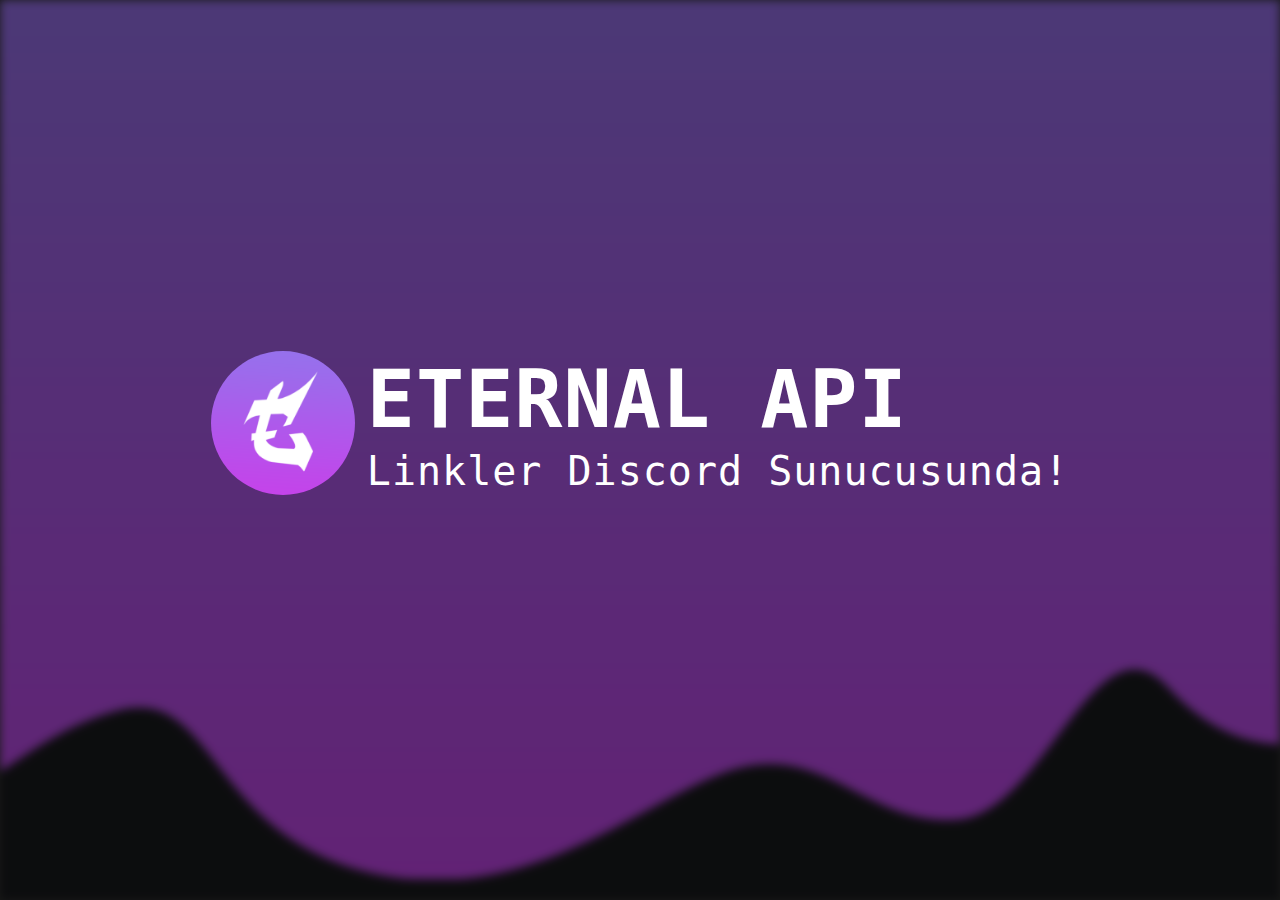
<file: index.html>
<html xmlns="http://www.w3.org/1999/xhtml" lang="en">

<head>
	<meta http-equiv="Content-Type" content="text/html; charset=utf-8" />
	<meta name="description" content="HTTrack is an easy-to-use website mirror utility. It allows you to download a World Wide website from the Internet to a local directory,building recursively all structures, getting html, images, and other files from the server to your computer. Links are rebuiltrelatively so that you can freely browse to the local site (works with any browser). You can mirror several sites together so that you can jump from one toanother. You can, also, update an existing mirror site, or resume an interrupted download. The robot is fully configurable, with an integrated help" />
	<meta name="keywords" content="httrack, HTTRACK, HTTrack, winhttrack, WINHTTRACK, WinHTTrack, offline browser, web mirror utility, aspirateur web, surf offline, web capture, www mirror utility, browse offline, local  site builder, website mirroring, aspirateur www, internet grabber, capture de site web, internet tool, hors connexion, unix, dos, windows 95, windows 98, solaris, ibm580, AIX 4.0, HTS, HTGet, web aspirator, web aspirateur, libre, GPL, GNU, free software" />
	<title>Local index - HTTrack Website Copier</title>
  <!-- Mirror and index made by HTTrack Website Copier/3.49-2 [XR&CO'2014] -->
	<style type="text/css">
	<!--

body {
	margin: 0;  padding: 0;  margin-bottom: 15px;  margin-top: 8px;
	background: #77b;
}
body, td {
	font: 14px "Trebuchet MS", Verdana, Arial, Helvetica, sans-serif;
	}

#subTitle {
	background: #000;  color: #fff;  padding: 4px;  font-weight: bold; 
	}

#siteNavigation a, #siteNavigation .current {
	font-weight: bold;  color: #448;
	}
#siteNavigation a:link    { text-decoration: none; }
#siteNavigation a:visited { text-decoration: none; }

#siteNavigation .current { background-color: #ccd; }

#siteNavigation a:hover   { text-decoration: none;  background-color: #fff;  color: #000; }
#siteNavigation a:active  { text-decoration: none;  background-color: #ccc; }


a:link    { text-decoration: underline;  color: #00f; }
a:visited { text-decoration: underline;  color: #000; }
a:hover   { text-decoration: underline;  color: #c00; }
a:active  { text-decoration: underline; }

#pageContent {
	clear: both;
	border-bottom: 6px solid #000;
	padding: 10px;  padding-top: 20px;
	line-height: 1.65em;
	background-image: url(backblue.gif);
	background-repeat: no-repeat;
	background-position: top right;
	}

#pageContent, #siteNavigation {
	background-color: #ccd;
	}


.imgLeft  { float: left;   margin-right: 10px;  margin-bottom: 10px; }
.imgRight { float: right;  margin-left: 10px;   margin-bottom: 10px; }

hr { height: 1px;  color: #000;  background-color: #000;  margin-bottom: 15px; }

h1 { margin: 0;  font-weight: bold;  font-size: 2em; }
h2 { margin: 0;  font-weight: bold;  font-size: 1.6em; }
h3 { margin: 0;  font-weight: bold;  font-size: 1.3em; }
h4 { margin: 0;  font-weight: bold;  font-size: 1.18em; }

.blak { background-color: #000; }
.hide { display: none; }
.tableWidth { min-width: 400px; }

.tblRegular       { border-collapse: collapse; }
.tblRegular td    { padding: 6px;  background-image: url(fade.gif);  border: 2px solid #99c; }
.tblHeaderColor, .tblHeaderColor td { background: #99c; }
.tblNoBorder td   { border: 0; }


// -->
</style>

</head>

<table width="76%" border="0" align="center" cellspacing="0" cellpadding="3" class="tableWidth">
	<tr>
	<td id="subTitle">HTTrack Website Copier - Open Source offline browser</td>
	</tr>
</table>
<table width="76%" border="0" align="center" cellspacing="0" cellpadding="0" class="tableWidth">
<tr class="blak">
<td>
	<table width="100%" border="0" align="center" cellspacing="1" cellpadding="0">
	<tr>
	<td colspan="6"> 
		<table width="100%" border="0" align="center" cellspacing="0" cellpadding="10">
		<tr> 
		<td id="pageContent"> 
<!-- ==================== End prologue ==================== -->

	<meta name="generator" content="HTTrack Website Copier/3.x">
	<TITLE>Local index - HTTrack</TITLE>
</HEAD>
<BODY>
<H1 ALIGN=Center>Index of locally available sites:</H1>
	<TABLE BORDER="0" WIDTH="100%" CELLSPACING="1" CELLPADDING="0">
		<TR>
			<TD BACKGROUND="fade.gif">
				&middot;
					<A HREF="fapidunyasi.glitch.me/index.html">
						Eternal - API
					</A>		
			</TD>
		</TR>
	</TABLE>
	<BR>
	<BR>
	<BR>
  	<H6 ALIGN="RIGHT">
	<I>Mirror and index made by HTTrack Website Copier [XR&amp;CO'2008]</I>
	</H6>
	<!-- Mirror and index made by HTTrack Website Copier/3.49-2 [XR&CO'2014] -->
	<!-- Thanks for using HTTrack Website Copier! -->
	<meta HTTP-EQUIV="Refresh" CONTENT="0; URL=fapidunyasi.glitch.me/index.html">


<!-- ==================== Start epilogue ==================== -->
		</td>
		</tr>
		</table>
	</td>
	</tr>
	</table>
</td>
</tr>
</table>

<table width="76%" border="0" align="center" valign="bottom" cellspacing="0" cellpadding="0">
	<tr>
	<td id="footer"><small>&copy; 2008 Xavier Roche & other contributors - Web Design: Leto Kauler.</small></td>
	</tr>
</table>

</body>

</html>
</file>
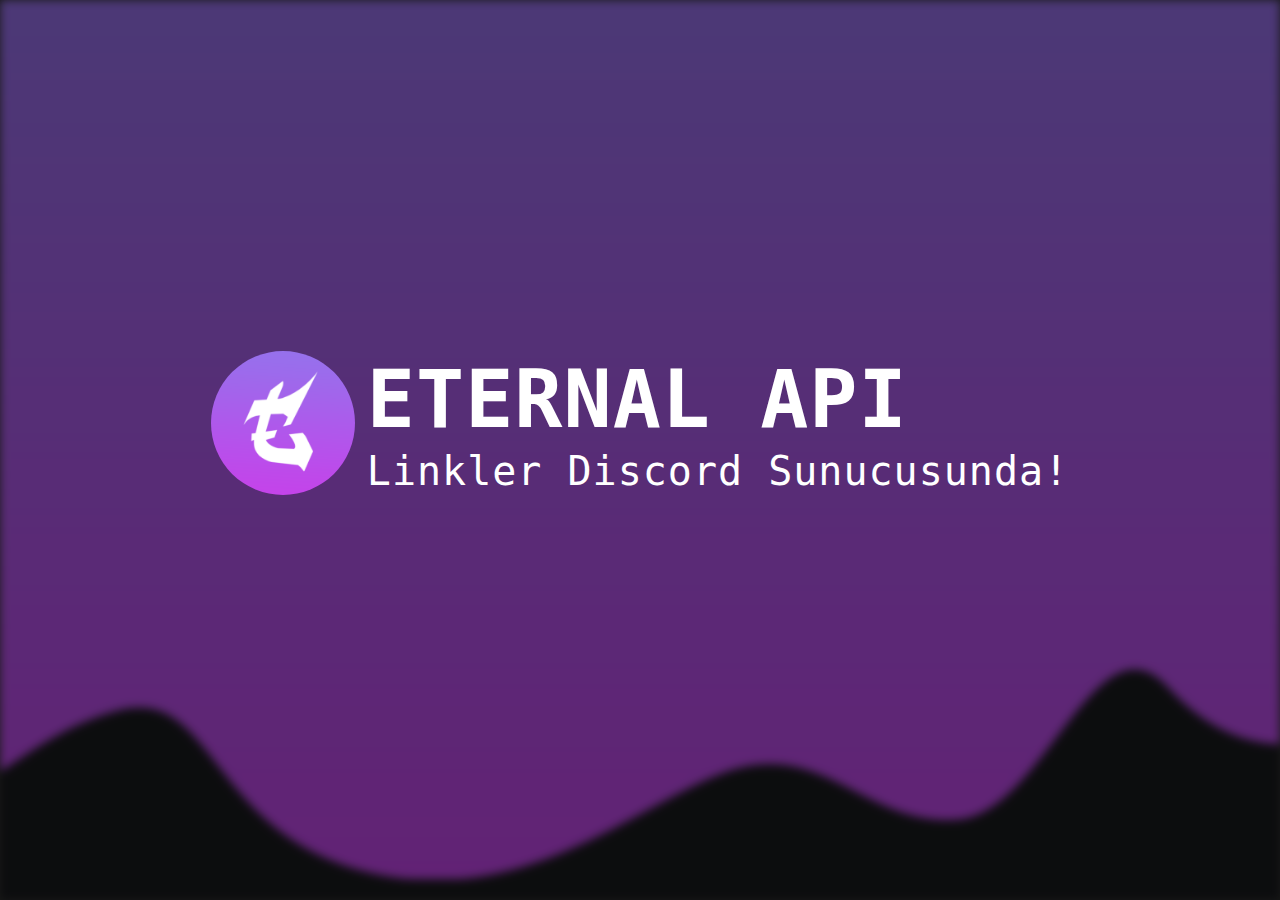
<file: fapidunyasi.glitch.me/index.html>
<html>
  
<!-- Mirrored from fapidunyasi.glitch.me/ by HTTrack Website Copier/3.x [XR&CO'2014], Wed, 27 May 2020 01:00:54 GMT -->
<!-- Added by HTTrack --><meta http-equiv="content-type" content="text/html;charset=utf-8" /><!-- /Added by HTTrack -->
<head>
    
  	<link href="../cdn.discordapp.com/attachments/701471112432713748/712299281226399744/logo-Recovered.png" rel="shortcut icon"/>
    <title>Eternal - API</title>
    <link href="modesta.css" rel="stylesheet">
  </head>
    <div class="fullscreen">
      <div class="background" style="background-image: url('../cdn.discordapp.com/attachments/701471112432713748/711738672684466286/indir.png');"></div>
      <div class="center-object">
          <section class="me unset">
            <div class="avatar-container">
              <img draggable="false" src="../cdn.discordapp.com/attachments/701471112432713748/712299281226399744/logo-Recovered.png" class="image-title">
            </div>
            <div class="unset">
              <h1 class="title monospace">ETERNAL API</h1>
              <p class="undertitle monospace">Linkler Discord Sunucusunda!</p>
            </div>
          </section>
          <div class="buttons">
            <a href="https://discord.com/invite/scNTGAA" class="btn discord-dropshadow animation hover" target="_blank">Discord Server</a>
            <a href="http://bot.eternal.tk/" class="btn github-dropshadow animation hover" target="_blank">Discord Bot</a>
        </div>
      </div>
    </div>


<!-- Mirrored from fapidunyasi.glitch.me/ by HTTrack Website Copier/3.x [XR&CO'2014], Wed, 27 May 2020 01:00:55 GMT -->
</html>
</file>
<file: fapidunyasi.glitch.me/modesta.css>
html,body{background:#181818;color:#fff;font-weight:normal;margin:0}h1,h2,h3,h4,h5,h6{margin-bottom:2rem;margin-top:0}input,select,textarea{background-color:#303030;border:0;border-radius:4px;box-shadow:none;box-sizing:border-box;color:#fff;height:38px;padding:6px 10px}input[type="checkbox"],input[type="radio"]{height:auto;padding:initial}input,textarea,select,fieldset{margin-bottom:1rem}label,legend{display:block;font-weight:600;margin-bottom:.5rem}form{margin-bottom:0}p{margin-top:0}a{color:#1eaedb;text-decoration:none}a:hover{color:#0fa0ce}h1{font-size:3.8rem;letter-spacing:-.1rem;line-height:1.2}h2{font-size:3.4rem;letter-spacing:-.1rem;line-height:1.25}h3{font-size:2.8rem;letter-spacing:-.1rem;line-height:1.3}h4{font-size:2.2rem;letter-spacing:-.08rem;line-height:1.35}h5{font-size:1.7rem;letter-spacing:-.05rem;line-height:1.5}h6{font-size:1.5rem;letter-spacing:0;line-height:1.6}@media (min-width: 550px){h1{font-size:4.7rem}h2{font-size:3.9rem}h3{font-size:3.3rem}h4{font-size:2.7rem}h5{font-size:2.1rem}h6{font-size:1.5rem}}@-webkit-keyframes button-enter{from{opacity:0;top:2em}70%{top:-.3em}100%{opacity:1;top:0}}@-moz-keyframes button-enter{from{opacity:0;top:2em}70%{top:-.3em}100%{opacity:1;top:0}}@-o-keyframes button-enter{from{opacity:0;top:2em}70%{top:-.3em}100%{opacity:1;top:0}}@keyframes button-enter{from{opacity:0;top:2em}70%{top:-.3em}100%{opacity:1;top:0}}@-webkit-keyframes bounce-button{from, 20%, 53%, 80%, to{transform:translate3d(0, 0, 0);-webkit-transform:translate3d(0, 0, 0);-ms-transform:translate3d(0, 0, 0);-moz-transform:translate3d(0, 0, 0);-o-transform:translate3d(0, 0, 0);animation-timing-function:cubic-bezier(0.215, 0.61, 0.355, 1)}40%, 43%{transform:translate3d(0, -30px, 0);-webkit-transform:translate3d(0, -30px, 0);-ms-transform:translate3d(0, -30px, 0);-moz-transform:translate3d(0, -30px, 0);-o-transform:translate3d(0, -30px, 0);animation-timing-function:cubic-bezier(0.755, 0.05, 0.855, 0.06)}70%{transform:translate3d(0, -15px, 0);-webkit-transform:translate3d(0, -15px, 0);-ms-transform:translate3d(0, -15px, 0);-moz-transform:translate3d(0, -15px, 0);-o-transform:translate3d(0, -15px, 0);animation-timing-function:cubic-bezier(0.755, 0.05, 0.855, 0.06)}90%{transform:translate3d(0, -4px, 0);-webkit-transform:translate3d(0, -4px, 0);-ms-transform:translate3d(0, -4px, 0);-moz-transform:translate3d(0, -4px, 0);-o-transform:translate3d(0, -4px, 0)}}@-moz-keyframes bounce-button{from, 20%, 53%, 80%, to{transform:translate3d(0, 0, 0);-webkit-transform:translate3d(0, 0, 0);-ms-transform:translate3d(0, 0, 0);-moz-transform:translate3d(0, 0, 0);-o-transform:translate3d(0, 0, 0);animation-timing-function:cubic-bezier(0.215, 0.61, 0.355, 1)}40%, 43%{transform:translate3d(0, -30px, 0);-webkit-transform:translate3d(0, -30px, 0);-ms-transform:translate3d(0, -30px, 0);-moz-transform:translate3d(0, -30px, 0);-o-transform:translate3d(0, -30px, 0);animation-timing-function:cubic-bezier(0.755, 0.05, 0.855, 0.06)}70%{transform:translate3d(0, -15px, 0);-webkit-transform:translate3d(0, -15px, 0);-ms-transform:translate3d(0, -15px, 0);-moz-transform:translate3d(0, -15px, 0);-o-transform:translate3d(0, -15px, 0);animation-timing-function:cubic-bezier(0.755, 0.05, 0.855, 0.06)}90%{transform:translate3d(0, -4px, 0);-webkit-transform:translate3d(0, -4px, 0);-ms-transform:translate3d(0, -4px, 0);-moz-transform:translate3d(0, -4px, 0);-o-transform:translate3d(0, -4px, 0)}}@-o-keyframes bounce-button{from, 20%, 53%, 80%, to{transform:translate3d(0, 0, 0);-webkit-transform:translate3d(0, 0, 0);-ms-transform:translate3d(0, 0, 0);-moz-transform:translate3d(0, 0, 0);-o-transform:translate3d(0, 0, 0);animation-timing-function:cubic-bezier(0.215, 0.61, 0.355, 1)}40%, 43%{transform:translate3d(0, -30px, 0);-webkit-transform:translate3d(0, -30px, 0);-ms-transform:translate3d(0, -30px, 0);-moz-transform:translate3d(0, -30px, 0);-o-transform:translate3d(0, -30px, 0);animation-timing-function:cubic-bezier(0.755, 0.05, 0.855, 0.06)}70%{transform:translate3d(0, -15px, 0);-webkit-transform:translate3d(0, -15px, 0);-ms-transform:translate3d(0, -15px, 0);-moz-transform:translate3d(0, -15px, 0);-o-transform:translate3d(0, -15px, 0);animation-timing-function:cubic-bezier(0.755, 0.05, 0.855, 0.06)}90%{transform:translate3d(0, -4px, 0);-webkit-transform:translate3d(0, -4px, 0);-ms-transform:translate3d(0, -4px, 0);-moz-transform:translate3d(0, -4px, 0);-o-transform:translate3d(0, -4px, 0)}}@keyframes bounce-button{from, 20%, 53%, 80%, to{transform:translate3d(0, 0, 0);-webkit-transform:translate3d(0, 0, 0);-ms-transform:translate3d(0, 0, 0);-moz-transform:translate3d(0, 0, 0);-o-transform:translate3d(0, 0, 0);animation-timing-function:cubic-bezier(0.215, 0.61, 0.355, 1)}40%, 43%{transform:translate3d(0, -30px, 0);-webkit-transform:translate3d(0, -30px, 0);-ms-transform:translate3d(0, -30px, 0);-moz-transform:translate3d(0, -30px, 0);-o-transform:translate3d(0, -30px, 0);animation-timing-function:cubic-bezier(0.755, 0.05, 0.855, 0.06)}70%{transform:translate3d(0, -15px, 0);-webkit-transform:translate3d(0, -15px, 0);-ms-transform:translate3d(0, -15px, 0);-moz-transform:translate3d(0, -15px, 0);-o-transform:translate3d(0, -15px, 0);animation-timing-function:cubic-bezier(0.755, 0.05, 0.855, 0.06)}90%{transform:translate3d(0, -4px, 0);-webkit-transform:translate3d(0, -4px, 0);-ms-transform:translate3d(0, -4px, 0);-moz-transform:translate3d(0, -4px, 0);-o-transform:translate3d(0, -4px, 0)}}@-webkit-keyframes bounce{0%, 20%, 50%, 80%, 100%{transform:translateY(0);-webkit-transform:translateY(0);-ms-transform:translateY(0);-moz-transform:translateY(0);-o-transform:translateY(0)}40%{transform:translateY(-30px);-webkit-transform:translateY(-30px);-ms-transform:translateY(-30px);-moz-transform:translateY(-30px);-o-transform:translateY(-30px)}60%{transform:translateY(-15px);-webkit-transform:translateY(-15px);-ms-transform:translateY(-15px);-moz-transform:translateY(-15px);-o-transform:translateY(-15px)}}@-moz-keyframes bounce{0%, 20%, 50%, 80%, 100%{transform:translateY(0);-webkit-transform:translateY(0);-ms-transform:translateY(0);-moz-transform:translateY(0);-o-transform:translateY(0)}40%{transform:translateY(-30px);-webkit-transform:translateY(-30px);-ms-transform:translateY(-30px);-moz-transform:translateY(-30px);-o-transform:translateY(-30px)}60%{transform:translateY(-15px);-webkit-transform:translateY(-15px);-ms-transform:translateY(-15px);-moz-transform:translateY(-15px);-o-transform:translateY(-15px)}}@-o-keyframes bounce{0%, 20%, 50%, 80%, 100%{transform:translateY(0);-webkit-transform:translateY(0);-ms-transform:translateY(0);-moz-transform:translateY(0);-o-transform:translateY(0)}40%{transform:translateY(-30px);-webkit-transform:translateY(-30px);-ms-transform:translateY(-30px);-moz-transform:translateY(-30px);-o-transform:translateY(-30px)}60%{transform:translateY(-15px);-webkit-transform:translateY(-15px);-ms-transform:translateY(-15px);-moz-transform:translateY(-15px);-o-transform:translateY(-15px)}}@keyframes bounce{0%, 20%, 50%, 80%, 100%{transform:translateY(0);-webkit-transform:translateY(0);-ms-transform:translateY(0);-moz-transform:translateY(0);-o-transform:translateY(0)}40%{transform:translateY(-30px);-webkit-transform:translateY(-30px);-ms-transform:translateY(-30px);-moz-transform:translateY(-30px);-o-transform:translateY(-30px)}60%{transform:translateY(-15px);-webkit-transform:translateY(-15px);-ms-transform:translateY(-15px);-moz-transform:translateY(-15px);-o-transform:translateY(-15px)}}@-webkit-keyframes fading{from{opacity:0}100%{opacity:1}}@-moz-keyframes fading{from{opacity:0}100%{opacity:1}}@-o-keyframes fading{from{opacity:0}100%{opacity:1}}@keyframes fading{from{opacity:0}100%{opacity:1}}@-webkit-keyframes fade-from-top{from{opacity:0;transform:translate3d(0, -100%, 0);-webkit-transform:translate3d(0, -100%, 0);-ms-transform:translate3d(0, -100%, 0);-moz-transform:translate3d(0, -100%, 0);-o-transform:translate3d(0, -100%, 0)}100%{opacity:1;transform:translate3d(0, 0, 0);-webkit-transform:translate3d(0, 0, 0);-ms-transform:translate3d(0, 0, 0);-moz-transform:translate3d(0, 0, 0);-o-transform:translate3d(0, 0, 0)}}@-moz-keyframes fade-from-top{from{opacity:0;transform:translate3d(0, -100%, 0);-webkit-transform:translate3d(0, -100%, 0);-ms-transform:translate3d(0, -100%, 0);-moz-transform:translate3d(0, -100%, 0);-o-transform:translate3d(0, -100%, 0)}100%{opacity:1;transform:translate3d(0, 0, 0);-webkit-transform:translate3d(0, 0, 0);-ms-transform:translate3d(0, 0, 0);-moz-transform:translate3d(0, 0, 0);-o-transform:translate3d(0, 0, 0)}}@-o-keyframes fade-from-top{from{opacity:0;transform:translate3d(0, -100%, 0);-webkit-transform:translate3d(0, -100%, 0);-ms-transform:translate3d(0, -100%, 0);-moz-transform:translate3d(0, -100%, 0);-o-transform:translate3d(0, -100%, 0)}100%{opacity:1;transform:translate3d(0, 0, 0);-webkit-transform:translate3d(0, 0, 0);-ms-transform:translate3d(0, 0, 0);-moz-transform:translate3d(0, 0, 0);-o-transform:translate3d(0, 0, 0)}}@keyframes fade-from-top{from{opacity:0;transform:translate3d(0, -100%, 0);-webkit-transform:translate3d(0, -100%, 0);-ms-transform:translate3d(0, -100%, 0);-moz-transform:translate3d(0, -100%, 0);-o-transform:translate3d(0, -100%, 0)}100%{opacity:1;transform:translate3d(0, 0, 0);-webkit-transform:translate3d(0, 0, 0);-ms-transform:translate3d(0, 0, 0);-moz-transform:translate3d(0, 0, 0);-o-transform:translate3d(0, 0, 0)}}@-webkit-keyframes fade-from-bottom{from{opacity:0;transform:translate3d(0, 100%, 0);-webkit-transform:translate3d(0, 100%, 0);-ms-transform:translate3d(0, 100%, 0);-moz-transform:translate3d(0, 100%, 0);-o-transform:translate3d(0, 100%, 0)}100%{opacity:1;transform:translate3d(0, 0, 0);-webkit-transform:translate3d(0, 0, 0);-ms-transform:translate3d(0, 0, 0);-moz-transform:translate3d(0, 0, 0);-o-transform:translate3d(0, 0, 0)}}@-moz-keyframes fade-from-bottom{from{opacity:0;transform:translate3d(0, 100%, 0);-webkit-transform:translate3d(0, 100%, 0);-ms-transform:translate3d(0, 100%, 0);-moz-transform:translate3d(0, 100%, 0);-o-transform:translate3d(0, 100%, 0)}100%{opacity:1;transform:translate3d(0, 0, 0);-webkit-transform:translate3d(0, 0, 0);-ms-transform:translate3d(0, 0, 0);-moz-transform:translate3d(0, 0, 0);-o-transform:translate3d(0, 0, 0)}}@-o-keyframes fade-from-bottom{from{opacity:0;transform:translate3d(0, 100%, 0);-webkit-transform:translate3d(0, 100%, 0);-ms-transform:translate3d(0, 100%, 0);-moz-transform:translate3d(0, 100%, 0);-o-transform:translate3d(0, 100%, 0)}100%{opacity:1;transform:translate3d(0, 0, 0);-webkit-transform:translate3d(0, 0, 0);-ms-transform:translate3d(0, 0, 0);-moz-transform:translate3d(0, 0, 0);-o-transform:translate3d(0, 0, 0)}}@keyframes fade-from-bottom{from{opacity:0;transform:translate3d(0, 100%, 0);-webkit-transform:translate3d(0, 100%, 0);-ms-transform:translate3d(0, 100%, 0);-moz-transform:translate3d(0, 100%, 0);-o-transform:translate3d(0, 100%, 0)}100%{opacity:1;transform:translate3d(0, 0, 0);-webkit-transform:translate3d(0, 0, 0);-ms-transform:translate3d(0, 0, 0);-moz-transform:translate3d(0, 0, 0);-o-transform:translate3d(0, 0, 0)}}@-webkit-keyframes fade-from-left{from{opacity:0;transform:translate3d(-100%, 0, 0);-webkit-transform:translate3d(-100%, 0, 0);-ms-transform:translate3d(-100%, 0, 0);-moz-transform:translate3d(-100%, 0, 0);-o-transform:translate3d(-100%, 0, 0)}100%{opacity:1;transform:translate3d(0, 0, 0);-webkit-transform:translate3d(0, 0, 0);-ms-transform:translate3d(0, 0, 0);-moz-transform:translate3d(0, 0, 0);-o-transform:translate3d(0, 0, 0)}}@-moz-keyframes fade-from-left{from{opacity:0;transform:translate3d(-100%, 0, 0);-webkit-transform:translate3d(-100%, 0, 0);-ms-transform:translate3d(-100%, 0, 0);-moz-transform:translate3d(-100%, 0, 0);-o-transform:translate3d(-100%, 0, 0)}100%{opacity:1;transform:translate3d(0, 0, 0);-webkit-transform:translate3d(0, 0, 0);-ms-transform:translate3d(0, 0, 0);-moz-transform:translate3d(0, 0, 0);-o-transform:translate3d(0, 0, 0)}}@-o-keyframes fade-from-left{from{opacity:0;transform:translate3d(-100%, 0, 0);-webkit-transform:translate3d(-100%, 0, 0);-ms-transform:translate3d(-100%, 0, 0);-moz-transform:translate3d(-100%, 0, 0);-o-transform:translate3d(-100%, 0, 0)}100%{opacity:1;transform:translate3d(0, 0, 0);-webkit-transform:translate3d(0, 0, 0);-ms-transform:translate3d(0, 0, 0);-moz-transform:translate3d(0, 0, 0);-o-transform:translate3d(0, 0, 0)}}@keyframes fade-from-left{from{opacity:0;transform:translate3d(-100%, 0, 0);-webkit-transform:translate3d(-100%, 0, 0);-ms-transform:translate3d(-100%, 0, 0);-moz-transform:translate3d(-100%, 0, 0);-o-transform:translate3d(-100%, 0, 0)}100%{opacity:1;transform:translate3d(0, 0, 0);-webkit-transform:translate3d(0, 0, 0);-ms-transform:translate3d(0, 0, 0);-moz-transform:translate3d(0, 0, 0);-o-transform:translate3d(0, 0, 0)}}@-webkit-keyframes fade-from-right{from{opacity:0;transform:translate3d(100%, 0, 0);-webkit-transform:translate3d(100%, 0, 0);-ms-transform:translate3d(100%, 0, 0);-moz-transform:translate3d(100%, 0, 0);-o-transform:translate3d(100%, 0, 0)}100%{opacity:1;transform:translate3d(0, 0, 0);-webkit-transform:translate3d(0, 0, 0);-ms-transform:translate3d(0, 0, 0);-moz-transform:translate3d(0, 0, 0);-o-transform:translate3d(0, 0, 0)}}@-moz-keyframes fade-from-right{from{opacity:0;transform:translate3d(100%, 0, 0);-webkit-transform:translate3d(100%, 0, 0);-ms-transform:translate3d(100%, 0, 0);-moz-transform:translate3d(100%, 0, 0);-o-transform:translate3d(100%, 0, 0)}100%{opacity:1;transform:translate3d(0, 0, 0);-webkit-transform:translate3d(0, 0, 0);-ms-transform:translate3d(0, 0, 0);-moz-transform:translate3d(0, 0, 0);-o-transform:translate3d(0, 0, 0)}}@-o-keyframes fade-from-right{from{opacity:0;transform:translate3d(100%, 0, 0);-webkit-transform:translate3d(100%, 0, 0);-ms-transform:translate3d(100%, 0, 0);-moz-transform:translate3d(100%, 0, 0);-o-transform:translate3d(100%, 0, 0)}100%{opacity:1;transform:translate3d(0, 0, 0);-webkit-transform:translate3d(0, 0, 0);-ms-transform:translate3d(0, 0, 0);-moz-transform:translate3d(0, 0, 0);-o-transform:translate3d(0, 0, 0)}}@keyframes fade-from-right{from{opacity:0;transform:translate3d(100%, 0, 0);-webkit-transform:translate3d(100%, 0, 0);-ms-transform:translate3d(100%, 0, 0);-moz-transform:translate3d(100%, 0, 0);-o-transform:translate3d(100%, 0, 0)}100%{opacity:1;transform:translate3d(0, 0, 0);-webkit-transform:translate3d(0, 0, 0);-ms-transform:translate3d(0, 0, 0);-moz-transform:translate3d(0, 0, 0);-o-transform:translate3d(0, 0, 0)}}@-webkit-keyframes fade-from-back{from{opacity:0;transform:scale3d(0.5, 0.5, 0.5)}100%{opacity:1}}@-moz-keyframes fade-from-back{from{opacity:0;transform:scale3d(0.5, 0.5, 0.5)}100%{opacity:1}}@-o-keyframes fade-from-back{from{opacity:0;transform:scale3d(0.5, 0.5, 0.5)}100%{opacity:1}}@keyframes fade-from-back{from{opacity:0;transform:scale3d(0.5, 0.5, 0.5)}100%{opacity:1}}@-webkit-keyframes fade-from-front{from{opacity:0;transform:scale3d(1.5, 1.5, 1.5)}100%{opacity:1}}@-moz-keyframes fade-from-front{from{opacity:0;transform:scale3d(1.5, 1.5, 1.5)}100%{opacity:1}}@-o-keyframes fade-from-front{from{opacity:0;transform:scale3d(1.5, 1.5, 1.5)}100%{opacity:1}}@keyframes fade-from-front{from{opacity:0;transform:scale3d(1.5, 1.5, 1.5)}100%{opacity:1}}@-webkit-keyframes load{0%, 80%, 100%{box-shadow:0 0, 0 0;height:4em}40%{box-shadow:0 -1.75em, 0 1.75em;height:4em}}@-moz-keyframes load{0%, 80%, 100%{box-shadow:0 0, 0 0;height:4em}40%{box-shadow:0 -1.75em, 0 1.75em;height:4em}}@-o-keyframes load{0%, 80%, 100%{box-shadow:0 0, 0 0;height:4em}40%{box-shadow:0 -1.75em, 0 1.75em;height:4em}}@keyframes load{0%, 80%, 100%{box-shadow:0 0, 0 0;height:4em}40%{box-shadow:0 -1.75em, 0 1.75em;height:4em}}.markdown-container{color:#ecf0f1;font-size:16px;line-height:1.5;margin:1em auto;max-width:1012px;padding:0 2em;-ms-text-size-adjust:100%;-webkit-text-size-adjust:100%;word-wrap:break-word}.markdown-container .pl-c{color:#6a737d}.markdown-container .pl-c1,.markdown-container .pl-s .pl-v{color:#005cc5}.markdown-container .pl-e,.markdown-container .pl-en{color:#6f42c1}.markdown-container .pl-smi,.markdown-container .pl-s .pl-s1{color:#24292e}.markdown-container .pl-ent{color:#22863a}.markdown-container .pl-k{color:#d73a49}.markdown-container .pl-s,.markdown-container .pl-pds,.markdown-container .pl-s .pl-pse .pl-s1{color:#032f62}.markdown-container .pl-sr{color:#032f62}.markdown-container .pl-sr .pl-cce,.markdown-container .pl-sr .pl-sre,.markdown-container .pl-sr .pl-sra{color:#032f62}.markdown-container .pl-sr .pl-cce{color:#22863a;font-weight:bold}.markdown-container .pl-v,.markdown-container .pl-smw{color:#e36209}.markdown-container .pl-bu{color:#b31d28}.markdown-container .pl-ii{background-color:#b31d28;color:#fafbfc}.markdown-container .pl-c2{background-color:#d73a49;color:#fafbfc}.markdown-container .pl-c2::before{content:'^M'}.markdown-container .pl-ml{color:#735c0f}.markdown-container .pl-mh{color:#005cc5;font-weight:bold}.markdown-container .pl-mh .pl-en{color:#005cc5;font-weight:bold}.markdown-container .pl-ms{color:#005cc5;font-weight:bold}.markdown-container .pl-mi{color:#24292e;font-style:italic}.markdown-container .pl-mb{color:#24292e;font-weight:bold}.markdown-container .pl-md{background-color:#ffeef0;color:#b31d28}.markdown-container .pl-mi1{background-color:#f0fff4;color:#22863a}.markdown-container .pl-mc{background-color:#ffebda;color:#e36209}.markdown-container .pl-mi2{background-color:#005cc5;color:#f6f8fa}.markdown-container .pl-mdr{color:#6f42c1;font-weight:bold}.markdown-container .pl-ba{color:#586069}.markdown-container .pl-sg{color:#959da5}.markdown-container .pl-corl{color:#032f62;text-decoration:underline}.markdown-container .octicon{display:inline-block;fill:currentColor;vertical-align:text-bottom}.markdown-container a{background-color:transparent;color:#0366d6;text-decoration:none}.markdown-container a:hover{text-decoration:underline}.markdown-container a:active,.markdown-container a:hover{outline-width:0}.markdown-container strong{font-weight:600}.markdown-container code,.markdown-container kbd,.markdown-container pre{font-family:monospace, monospace;font-size:1em}.markdown-container input{font:inherit;font-family:inherit;font-size:inherit;line-height:inherit;margin:0;overflow:visible}.markdown-container [type="checkbox"]{box-sizing:border-box;padding:0}.markdown-container *{box-sizing:border-box}.markdown-container hr{background:transparent;background-color:#303030;border:0;border-bottom:1px solid #303030;border-bottom-color:#303030;box-sizing:content-box;height:.25em;margin:24px 0;overflow:hidden;padding:0}.markdown-container hr::before{content:'';display:table}.markdown-container hr::after{clear:both;content:'';display:table}.markdown-container td,.markdown-container th{padding:0}.markdown-container h1,.markdown-container h2,.markdown-container h3,.markdown-container h4,.markdown-container h5,.markdown-container h6{font-weight:600;line-height:1.25;margin-bottom:16px;margin-top:24px}.markdown-container h1{border-bottom:1px solid #303030;font-size:2em;font-weight:600;margin:.67em 0;padding-bottom:.3em}.markdown-container h2{border-bottom:1px solid #303030;font-size:1.5em;font-weight:600;padding-bottom:.3em}.markdown-container h3{font-size:1.25em;font-weight:600}.markdown-container h4{font-size:1em;font-weight:600}.markdown-container h5{font-size:.875em;font-weight:600}.markdown-container h6{color:#6a737d;font-size:.85em;font-weight:600}.markdown-container p{margin-bottom:10px;margin-top:0}.markdown-container blockquote{border-left:.25em solid #7f8c8d;color:#bdc3c7;margin:0;padding:0 1em}.markdown-container blockquote>:first-child{margin-top:0}.markdown-container blockquote>:last-child{margin-bottom:0}.markdown-container ul,.markdown-container ol{padding-left:2em}.markdown-container ol{margin-bottom:0;margin-top:0}.markdown-container ol ol{list-style-type:lower-roman}.markdown-container ol ul ol,.markdown-container ol ol ol{list-style-type:lower-alpha}.markdown-container ol ol,.markdown-container ol ul{margin-bottom:0;margin-top:0}.markdown-container ul{margin-bottom:0;margin-top:0}.markdown-container ul ol{list-style-type:lower-roman}.markdown-container ul ul ol,.markdown-container ul ol ol{list-style-type:lower-alpha}.markdown-container ul ul,.markdown-container ul ol{margin-bottom:0;margin-top:0}.markdown-container dd{margin-left:0}.markdown-container .pl-0{padding-left:0 !important}.markdown-container .pl-1{padding-left:4px !important}.markdown-container .pl-2{padding-left:8px !important}.markdown-container .pl-3{padding-left:16px !important}.markdown-container .pl-4{padding-left:24px !important}.markdown-container .pl-5{padding-left:32px !important}.markdown-container .pl-6{padding-left:40px !important}.markdown-container::before{content:'';display:table}.markdown-container::after{clear:both;content:'';display:table}.markdown-container>*:first-child{margin-top:0 !important}.markdown-container>*:last-child{margin-bottom:0 !important}.markdown-container a:not([href]){color:inherit;text-decoration:none}.markdown-container .anchor{float:left;line-height:1;margin-left:-20px;padding-right:4px}.markdown-container .anchor:focus{outline:none}.markdown-container p,.markdown-container blockquote,.markdown-container ul,.markdown-container ol,.markdown-container dl,.markdown-container table,.markdown-container pre{margin-bottom:16px;margin-top:0}.markdown-container h1 .octicon-link,.markdown-container h2 .octicon-link,.markdown-container h3 .octicon-link,.markdown-container h4 .octicon-link,.markdown-container h5 .octicon-link,.markdown-container h6 .octicon-link{color:#1b1f23;vertical-align:middle;visibility:hidden}.markdown-container h1:hover .anchor,.markdown-container h2:hover .anchor,.markdown-container h3:hover .anchor,.markdown-container h4:hover .anchor,.markdown-container h5:hover .anchor,.markdown-container h6:hover .anchor{text-decoration:none}.markdown-container h1:hover .anchor .octicon-link,.markdown-container h2:hover .anchor .octicon-link,.markdown-container h3:hover .anchor .octicon-link,.markdown-container h4:hover .anchor .octicon-link,.markdown-container h5:hover .anchor .octicon-link,.markdown-container h6:hover .anchor .octicon-link{visibility:visible}.markdown-container li{word-wrap:break-all}.markdown-container li>p{margin-top:16px}.markdown-container li+li{margin-top:.25em}.markdown-container dl{padding:0}.markdown-container dl dt{font-size:1em;font-style:italic;font-weight:600;margin-top:16px;padding:0}.markdown-container dl dd{margin-bottom:16px;padding:0 16px}.markdown-container table{border-collapse:collapse;border-spacing:0;color:#fff;display:block;overflow:auto;width:100%}.markdown-container table th{border:1px solid #353535;font-weight:600;padding:6px 13px}.markdown-container table td{border:1px solid #353535;padding:6px 13px}.markdown-container table tr{background-color:#282828;border-top:1px solid #353535}.markdown-container table tr:nth-child(2n){background-color:#303030}.markdown-container img{background-color:#fff;border-style:none;box-sizing:content-box;max-width:100%}.markdown-container img[align=right]{padding-left:20px}.markdown-container img[align=left]{padding-right:20px}.markdown-container code{background-color:rgba(27,31,35,0.05);border-radius:3px;font-family:'SFMono-Regular', Consolas, 'Liberation Mono', Menlo, Courier, monospace;font-size:85%;margin:0;padding:.2em .4em}.markdown-container .highlight{background:#303030 !important;color:#d0d0d0}.markdown-container .highlight pre{background-color:#f6f8fa;border-radius:3px;font-size:85%;line-height:1.45;margin-bottom:0;overflow:auto;padding:16px;word-break:normal}.markdown-container .highlight table td{padding:5px}.markdown-container .highlight table pre{margin:0}.markdown-container .highlight .err{background-color:#ac4142;color:#151515}.markdown-container .highlight .w{color:#d0d0d0}.markdown-container .highlight .c,.markdown-container .highlight .cd,.markdown-container .highlight .cm,.markdown-container .highlight .c1,.markdown-container .highlight .cs{color:#888}.markdown-container .highlight .cp,.markdown-container .highlight .nt{color:#f4bf75}.markdown-container .highlight .o,.markdown-container .highlight .ow,.markdown-container .highlight .p,.markdown-container .highlight .pi{color:#cb4b16}.markdown-container .highlight .gi{color:#90a959}.markdown-container .highlight .gd{color:#ac4142}.markdown-container .highlight .gh{color:#268bd2;font-weight:bold}.markdown-container .highlight .k,.markdown-container .highlight .kn,.markdown-container .highlight .kp,.markdown-container .highlight .kr,.markdown-container .highlight .kv{color:#aa759f}.markdown-container .highlight .kc,.markdown-container .highlight .kt,.markdown-container .highlight .kd{color:#d28445}.markdown-container .highlight .s,.markdown-container .highlight .sb,.markdown-container .highlight .sc,.markdown-container .highlight .sd,.markdown-container .highlight .s2,.markdown-container .highlight .sh,.markdown-container .highlight .sx,.markdown-container .highlight .s1{color:#90a959}.markdown-container .highlight .sr{color:#75b5aa}.markdown-container .highlight .si,.markdown-container .highlight .se{color:#8f5536}.markdown-container .highlight .nn,.markdown-container .highlight .nc,.markdown-container .highlight .no{color:#f4bf75}.markdown-container .highlight .na{color:#6a9fb5}.markdown-container .highlight .m,.markdown-container .highlight .mf,.markdown-container .highlight .mh,.markdown-container .highlight .mi,.markdown-container .highlight .il,.markdown-container .highlight .mo,.markdown-container .highlight .mb,.markdown-container .highlight .mx,.markdown-container .highlight .ss{color:#90a959}.markdown-container .highlighter-rouge{background:#303030 !important;border:1px solid #303030;color:#d0d0d0}.markdown-container pre{background-color:#f6f8fa;border-radius:3px;font-family:'SFMono-Regular', Consolas, 'Liberation Mono', Menlo, Courier, monospace;font-size:85%;line-height:1.45;margin-bottom:0;margin-top:0;overflow:auto;padding:16px;word-wrap:normal}.markdown-container pre>code{background:transparent;border:0;font-size:100%;margin:0;padding:0;white-space:pre;word-break:normal}.markdown-container pre code{background-color:transparent;border:0;display:inline;line-height:inherit;margin:0;max-width:auto;overflow:visible;padding:0;word-wrap:normal}.markdown-container .full-commit .btn-outline:not(:disabled):hover{border-color:#005cc5;color:#005cc5}.markdown-container kbd{background-color:#fafbfc;border:solid 1px #d1d5da;border-bottom-color:#c6cbd1;border-radius:3px;box-shadow:inset 0 -1px 0 #c6cbd1;color:#444d56;display:inline-block;font:11px "SFMono-Regular", Consolas, "Liberation Mono", Menlo, Courier, monospace;line-height:10px;padding:3px 5px;vertical-align:middle}.markdown-container :checked+.radio-label{border-color:#0366d6;position:relative;z-index:1}.markdown-container .task-list-item{list-style-type:none}.markdown-container .task-list-item+.task-list-item{margin-top:3px}.markdown-container .task-list-item input{margin:0 .2em .25em -1.6em;vertical-align:middle}.arrow{transition:all 300ms ease;-webkit-transition:all 300ms ease;-ms-transition:all 300ms ease;-moz-transition:all 300ms ease;-o-transition:all 300ms ease;animation:fading 300ms ease-in-out;-webkit-animation:fading 300ms ease-in-out;-ms-animation:fading 300ms ease-in-out;-moz-animation:fading 300ms ease-in-out;-o-animation:fading 300ms ease-in-out;bottom:20px;height:auto;left:50%;margin-left:-22.5px;position:absolute;width:45px}.arrow--scrolled{animation:fading 300ms ease-in-out;-webkit-animation:fading 300ms ease-in-out;-ms-animation:fading 300ms ease-in-out;-moz-animation:fading 300ms ease-in-out;-o-animation:fading 300ms ease-in-out;cursor:default;opacity:0}.bounce{animation:bounce 2s infinite;-webkit-animation:bounce 2s infinite;-ms-animation:bounce 2s infinite;-moz-animation:bounce 2s infinite;-o-animation:bounce 2s infinite}.buttons{align-items:center;display:flex;justify-content:center;text-align:center}button{background-color:#464646;border:0;box-shadow:0 3px 0 0 #141414;color:#fff;margin:.5em;outline:none;padding:.3em .8em;position:relative}button.btn{box-shadow:unset !important}button:active{box-shadow:none !important;top:2}button.alizarin{background-color:#e74c3c;box-shadow:0 3px 0 0 rgba(231,76,60,0.5)}button.amethyst{background-color:#9b59b6;box-shadow:0 3px 0 0 rgba(155,89,182,0.5)}button.aqua-blue{background-color:#006266;box-shadow:0 3px 0 0 rgba(0,98,102,0.5)}button.asbestos{background-color:#7f8c8d;box-shadow:0 3px 0 0 rgba(127,140,141,0.5)}button.belize-hole{background-color:#2980b9;box-shadow:0 3px 0 0 rgba(41,128,185,0.5)}button.black{background-color:#000;box-shadow:0 3px 0 0 rgba(0,0,0,0.5)}button.blurple{background-color:#7289da;box-shadow:0 3px 0 0 rgba(114,137,218,0.5)}button.cardboard{background-color:#a58855;box-shadow:0 3px 0 0 rgba(165,136,85,0.5)}button.carrot{background-color:#e67e22;box-shadow:0 3px 0 0 rgba(230,126,34,0.5)}button.clouds{background-color:#ecf0f1;box-shadow:0 3px 0 0 rgba(236,240,241,0.5)}button.concrete{background-color:#95a5a6;box-shadow:0 3px 0 0 rgba(149,165,166,0.5)}button.cubered{background-color:#ef0c0c;box-shadow:0 3px 0 0 rgba(239,12,12,0.5)}button.dark-not-black{background-color:#2c2f33;box-shadow:0 3px 0 0 rgba(44,47,51,0.5)}button.dark{background-color:#343a40;box-shadow:0 3px 0 0 rgba(52,58,64,0.5)}button.disco-ball{background-color:#25ccf7;box-shadow:0 3px 0 0 rgba(37,204,247,0.5)}button.emerald{background-color:#2ecc71;box-shadow:0 3px 0 0 rgba(46,204,113,0.5)}button.energy-drink{background-color:#c4e538;box-shadow:0 3px 0 0 rgba(196,229,56,0.5)}button.fuchsia{background-color:#b33771;box-shadow:0 3px 0 0 rgba(179,55,113,0.5)}button.gold{background-color:gold;box-shadow:0 3px 0 0 rgba(255,215,0,0.5)}button.green-sea{background-color:#16a085;box-shadow:0 3px 0 0 rgba(22,160,133,0.5)}button.greyple{background-color:#99aab5;box-shadow:0 3px 0 0 rgba(153,170,181,0.5)}button.highlight{background-color:#181818;box-shadow:0 3px 0 0 rgba(24,24,24,0.5)}button.honey{background-color:#eab543;box-shadow:0 3px 0 0 rgba(234,181,67,0.5)}button.lavender{background-color:#b57edc;box-shadow:0 3px 0 0 rgba(181,126,220,0.5)}button.light{background-color:#f8f9fa;box-shadow:0 3px 0 0 rgba(248,249,250,0.5)}button.lemon{background-color:#ffeaa7;box-shadow:0 3px 0 0 rgba(255,234,167,0.5)}button.marine-blue{background-color:#0652dd;box-shadow:0 3px 0 0 rgba(6,82,221,0.5)}button.midnight-blue{background-color:#2c3e50;box-shadow:0 3px 0 0 rgba(44,62,80,0.5)}button.navy-blue{background-color:#182C61;box-shadow:0 3px 0 0 rgba(24,44,97,0.5)}button.nephritis-blue{background-color:#27ae60;box-shadow:0 3px 0 0 rgba(39,174,96,0.5)}button.not-black{background-color:#23272a;box-shadow:0 3px 0 0 rgba(35,39,42,0.5)}button.orange{background-color:#f39c12;box-shadow:0 3px 0 0 rgba(243,156,18,0.5)}button.peach{background-color:#f49898;box-shadow:0 3px 0 0 rgba(244,152,152,0.5)}button.peter-river{background-color:#3498db;box-shadow:0 3px 0 0 rgba(52,152,219,0.5)}button.pink-cherry{background-color:#e84393;box-shadow:0 3px 0 0 rgba(232,67,147,0.5)}button.pine{background-color:#bdc581;box-shadow:0 3px 0 0 rgba(189,197,129,0.5)}button.pinewood{background-color:#fdcb6e;box-shadow:0 3px 0 0 rgba(253,203,110,0.5)}button.pomegranate{background-color:#c0392b;box-shadow:0 3px 0 0 rgba(192,57,43,0.5)}button.primary{background-color:#282828;box-shadow:0 3px 0 0 rgba(40,40,40,0.5)}button.pumpkin{background-color:#d35400;box-shadow:0 3px 0 0 rgba(211,84,0,0.5)}button.rasberry{background-color:#c51d4a;box-shadow:0 3px 0 0 rgba(197,29,74,0.5)}button.raw-purple{background-color:#7222c9;box-shadow:0 3px 0 0 rgba(114,34,201,0.5)}button.secondary{background-color:#303030;box-shadow:0 3px 0 0 rgba(48,48,48,0.5)}button.silver{background-color:#7f8c8d;box-shadow:0 3px 0 0 rgba(127,140,141,0.5)}button.soft-purple{background-color:#6c5ce7;box-shadow:0 3px 0 0 rgba(108,92,231,0.5)}button.sun-flower{background-color:#f1c40f;box-shadow:0 3px 0 0 rgba(241,196,15,0.5)}button.transparent{background-color:transparent;box-shadow:0 3px 0 0 rgba(0,0,0,0.5)}button.turquoise{background-color:#1abc9c;box-shadow:0 3px 0 0 rgba(26,188,156,0.5)}button.watermelon{background-color:#ff4757;box-shadow:0 3px 0 0 rgba(255,71,87,0.5)}button.wet-asphalt{background-color:#34495e;box-shadow:0 3px 0 0 rgba(52,73,94,0.5)}button.white{background-color:#fff;box-shadow:0 3px 0 0 rgba(255,255,255,0.5)}button.wisteria{background-color:#8e44ad;box-shadow:0 3px 0 0 rgba(142,68,173,0.5)}button.amazon{background-color:#f90;box-shadow:0 3px 0 0 rgba(255,153,0,0.5)}button.android{background-color:#8ec047;box-shadow:0 3px 0 0 rgba(142,192,71,0.5)}button.bandcamp{background-color:#619aa9;box-shadow:0 3px 0 0 rgba(97,154,169,0.5)}button.deviantart{background-color:#05cc47;box-shadow:0 3px 0 0 rgba(5,204,71,0.5)}button.discord{background-color:#7289da;box-shadow:0 3px 0 0 rgba(114,137,218,0.5)}button.facebook{background-color:#3b5998;box-shadow:0 3px 0 0 rgba(59,89,152,0.5)}button.gitea{background-color:#5aa509;box-shadow:0 3px 0 0 rgba(90,165,9,0.5)}button.github{background-color:#292d32;box-shadow:0 3px 0 0 rgba(41,45,50,0.5)}button.gitlab{background-color:#fc6d26;box-shadow:0 3px 0 0 rgba(252,109,38,0.5)}button.google{background-color:#4285f4;box-shadow:0 3px 0 0 rgba(66,133,244,0.5)}button.googleplus{background-color:#db4437;box-shadow:0 3px 0 0 rgba(219,68,55,0.5)}button.instagram{background-color:#c32aa3;box-shadow:0 3px 0 0 rgba(195,42,163,0.5)}button.line{background-color:#00b901;box-shadow:0 3px 0 0 rgba(0,185,1,0.5)}button.linkedin{background-color:#007bb5;box-shadow:0 3px 0 0 rgba(0,123,181,0.5)}button.npm{background-color:#c12127;box-shadow:0 3px 0 0 rgba(193,33,39,0.5)}button.patreon{background-color:#f96854;box-shadow:0 3px 0 0 rgba(249,104,84,0.5)}button.paypal{background-color:#1e9cd7;box-shadow:0 3px 0 0 rgba(30,156,215,0.5)}button.pinterest{background-color:#bd081c;box-shadow:0 3px 0 0 rgba(189,8,28,0.5)}button.reddit{background-color:#ff4500;box-shadow:0 3px 0 0 rgba(255,69,0,0.5)}button.skype{background-color:#41a6ed;box-shadow:0 3px 0 0 rgba(65,166,237,0.5)}button.slack{background-color:#4d394b;box-shadow:0 3px 0 0 rgba(77,57,75,0.5)}button.snapchat{background-color:#fffc00;box-shadow:0 3px 0 0 rgba(255,252,0,0.5)}button.soundcloud{background-color:#f50;box-shadow:0 3px 0 0 rgba(255,85,0,0.5)}button.spotify{background-color:#1ed760;box-shadow:0 3px 0 0 rgba(30,215,96,0.5)}button.steam{background-color:#171a21;box-shadow:0 3px 0 0 rgba(23,26,33,0.5)}button.telegram{background-color:#08c;box-shadow:0 3px 0 0 rgba(0,136,204,0.5)}button.tumblr{background-color:#35465d;box-shadow:0 3px 0 0 rgba(53,70,93,0.5)}button.twitch{background-color:#6441a4;box-shadow:0 3px 0 0 rgba(100,65,164,0.5)}button.twitter{background-color:#1da1f2;box-shadow:0 3px 0 0 rgba(29,161,242,0.5)}button.viber{background-color:#7f4d9b;box-shadow:0 3px 0 0 rgba(127,77,155,0.5)}button.whatsapp{background-color:#25d366;box-shadow:0 3px 0 0 rgba(37,211,102,0.5)}button.youtube{background-color:red;box-shadow:0 3px 0 0 rgba(255,0,0,0.5)}.btn,input[type="submit"]{backface-visibility:hidden;-webkit-backface-visibility:hidden;-ms-backface-visibility:hidden;-moz-backface-visibility:hidden;-o-backface-visibility:hidden;background-color:transparent;border:0;border-radius:5px;box-sizing:border-box;color:#fff;cursor:pointer;display:inline-block;font-size:16px;height:38px;line-height:38px;margin:.5em;padding:0 30px;text-align:center;text-decoration:none;white-space:nowrap}.btn.alizarin,input[type="submit"].alizarin{background-color:#e74c3c}.btn.alizarin-dropshadow,input[type="submit"].alizarin-dropshadow{background-color:#e74c3c;filter:drop-shadow(5px 5px 0 rgba(231,76,60,0.6));transition:filter 350ms ease;-webkit-transition:filter 350ms ease;-ms-transition:filter 350ms ease;-moz-transition:filter 350ms ease;-o-transition:filter 350ms ease}.btn.alizarin-dropshadow:hover,input[type="submit"].alizarin-dropshadow:hover{filter:drop-shadow(5px 5px 0 rgba(231,76,60,0.6)) brightness(50%)}.btn.alizarin-border,input[type="submit"].alizarin-border{border:3px solid #e74c3c;height:auto}.btn.amethyst,input[type="submit"].amethyst{background-color:#9b59b6}.btn.amethyst-dropshadow,input[type="submit"].amethyst-dropshadow{background-color:#9b59b6;filter:drop-shadow(5px 5px 0 rgba(155,89,182,0.6));transition:filter 350ms ease;-webkit-transition:filter 350ms ease;-ms-transition:filter 350ms ease;-moz-transition:filter 350ms ease;-o-transition:filter 350ms ease}.btn.amethyst-dropshadow:hover,input[type="submit"].amethyst-dropshadow:hover{filter:drop-shadow(5px 5px 0 rgba(155,89,182,0.6)) brightness(50%)}.btn.amethyst-border,input[type="submit"].amethyst-border{border:3px solid #9b59b6;height:auto}.btn.aqua-blue,input[type="submit"].aqua-blue{background-color:#006266}.btn.aqua-blue-dropshadow,input[type="submit"].aqua-blue-dropshadow{background-color:#006266;filter:drop-shadow(5px 5px 0 rgba(0,98,102,0.6));transition:filter 350ms ease;-webkit-transition:filter 350ms ease;-ms-transition:filter 350ms ease;-moz-transition:filter 350ms ease;-o-transition:filter 350ms ease}.btn.aqua-blue-dropshadow:hover,input[type="submit"].aqua-blue-dropshadow:hover{filter:drop-shadow(5px 5px 0 rgba(0,98,102,0.6)) brightness(50%)}.btn.aqua-blue-border,input[type="submit"].aqua-blue-border{border:3px solid #006266;height:auto}.btn.asbestos,input[type="submit"].asbestos{background-color:#7f8c8d}.btn.asbestos-dropshadow,input[type="submit"].asbestos-dropshadow{background-color:#7f8c8d;filter:drop-shadow(5px 5px 0 rgba(127,140,141,0.6));transition:filter 350ms ease;-webkit-transition:filter 350ms ease;-ms-transition:filter 350ms ease;-moz-transition:filter 350ms ease;-o-transition:filter 350ms ease}.btn.asbestos-dropshadow:hover,input[type="submit"].asbestos-dropshadow:hover{filter:drop-shadow(5px 5px 0 rgba(127,140,141,0.6)) brightness(50%)}.btn.asbestos-border,input[type="submit"].asbestos-border{border:3px solid #7f8c8d;height:auto}.btn.belize-hole,input[type="submit"].belize-hole{background-color:#2980b9}.btn.belize-hole-dropshadow,input[type="submit"].belize-hole-dropshadow{background-color:#2980b9;filter:drop-shadow(5px 5px 0 rgba(41,128,185,0.6));transition:filter 350ms ease;-webkit-transition:filter 350ms ease;-ms-transition:filter 350ms ease;-moz-transition:filter 350ms ease;-o-transition:filter 350ms ease}.btn.belize-hole-dropshadow:hover,input[type="submit"].belize-hole-dropshadow:hover{filter:drop-shadow(5px 5px 0 rgba(41,128,185,0.6)) brightness(50%)}.btn.belize-hole-border,input[type="submit"].belize-hole-border{border:3px solid #2980b9;height:auto}.btn.black,input[type="submit"].black{background-color:#000}.btn.black-dropshadow,input[type="submit"].black-dropshadow{background-color:#000;filter:drop-shadow(5px 5px 0 rgba(0,0,0,0.6));transition:filter 350ms ease;-webkit-transition:filter 350ms ease;-ms-transition:filter 350ms ease;-moz-transition:filter 350ms ease;-o-transition:filter 350ms ease}.btn.black-dropshadow:hover,input[type="submit"].black-dropshadow:hover{filter:drop-shadow(5px 5px 0 rgba(0,0,0,0.6)) brightness(50%)}.btn.black-border,input[type="submit"].black-border{border:3px solid #000;height:auto}.btn.blurple,input[type="submit"].blurple{background-color:#7289da}.btn.blurple-dropshadow,input[type="submit"].blurple-dropshadow{background-color:#7289da;filter:drop-shadow(5px 5px 0 rgba(114,137,218,0.6));transition:filter 350ms ease;-webkit-transition:filter 350ms ease;-ms-transition:filter 350ms ease;-moz-transition:filter 350ms ease;-o-transition:filter 350ms ease}.btn.blurple-dropshadow:hover,input[type="submit"].blurple-dropshadow:hover{filter:drop-shadow(5px 5px 0 rgba(114,137,218,0.6)) brightness(50%)}.btn.blurple-border,input[type="submit"].blurple-border{border:3px solid #7289da;height:auto}.btn.cardboard,input[type="submit"].cardboard{background-color:#a58855}.btn.cardboard-dropshadow,input[type="submit"].cardboard-dropshadow{background-color:#a58855;filter:drop-shadow(5px 5px 0 rgba(165,136,85,0.6));transition:filter 350ms ease;-webkit-transition:filter 350ms ease;-ms-transition:filter 350ms ease;-moz-transition:filter 350ms ease;-o-transition:filter 350ms ease}.btn.cardboard-dropshadow:hover,input[type="submit"].cardboard-dropshadow:hover{filter:drop-shadow(5px 5px 0 rgba(165,136,85,0.6)) brightness(50%)}.btn.cardboard-border,input[type="submit"].cardboard-border{border:3px solid #a58855;height:auto}.btn.carrot,input[type="submit"].carrot{background-color:#e67e22}.btn.carrot-dropshadow,input[type="submit"].carrot-dropshadow{background-color:#e67e22;filter:drop-shadow(5px 5px 0 rgba(230,126,34,0.6));transition:filter 350ms ease;-webkit-transition:filter 350ms ease;-ms-transition:filter 350ms ease;-moz-transition:filter 350ms ease;-o-transition:filter 350ms ease}.btn.carrot-dropshadow:hover,input[type="submit"].carrot-dropshadow:hover{filter:drop-shadow(5px 5px 0 rgba(230,126,34,0.6)) brightness(50%)}.btn.carrot-border,input[type="submit"].carrot-border{border:3px solid #e67e22;height:auto}.btn.clouds,input[type="submit"].clouds{background-color:#ecf0f1}.btn.clouds-dropshadow,input[type="submit"].clouds-dropshadow{background-color:#ecf0f1;filter:drop-shadow(5px 5px 0 rgba(236,240,241,0.6));transition:filter 350ms ease;-webkit-transition:filter 350ms ease;-ms-transition:filter 350ms ease;-moz-transition:filter 350ms ease;-o-transition:filter 350ms ease}.btn.clouds-dropshadow:hover,input[type="submit"].clouds-dropshadow:hover{filter:drop-shadow(5px 5px 0 rgba(236,240,241,0.6)) brightness(50%)}.btn.clouds-border,input[type="submit"].clouds-border{border:3px solid #ecf0f1;height:auto}.btn.concrete,input[type="submit"].concrete{background-color:#95a5a6}.btn.concrete-dropshadow,input[type="submit"].concrete-dropshadow{background-color:#95a5a6;filter:drop-shadow(5px 5px 0 rgba(149,165,166,0.6));transition:filter 350ms ease;-webkit-transition:filter 350ms ease;-ms-transition:filter 350ms ease;-moz-transition:filter 350ms ease;-o-transition:filter 350ms ease}.btn.concrete-dropshadow:hover,input[type="submit"].concrete-dropshadow:hover{filter:drop-shadow(5px 5px 0 rgba(149,165,166,0.6)) brightness(50%)}.btn.concrete-border,input[type="submit"].concrete-border{border:3px solid #95a5a6;height:auto}.btn.cubered,input[type="submit"].cubered{background-color:#ef0c0c}.btn.cubered-dropshadow,input[type="submit"].cubered-dropshadow{background-color:#ef0c0c;filter:drop-shadow(5px 5px 0 rgba(239,12,12,0.6));transition:filter 350ms ease;-webkit-transition:filter 350ms ease;-ms-transition:filter 350ms ease;-moz-transition:filter 350ms ease;-o-transition:filter 350ms ease}.btn.cubered-dropshadow:hover,input[type="submit"].cubered-dropshadow:hover{filter:drop-shadow(5px 5px 0 rgba(239,12,12,0.6)) brightness(50%)}.btn.cubered-border,input[type="submit"].cubered-border{border:3px solid #ef0c0c;height:auto}.btn.dark-not-black,input[type="submit"].dark-not-black{background-color:#2c2f33}.btn.dark-not-black-dropshadow,input[type="submit"].dark-not-black-dropshadow{background-color:#2c2f33;filter:drop-shadow(5px 5px 0 rgba(44,47,51,0.6));transition:filter 350ms ease;-webkit-transition:filter 350ms ease;-ms-transition:filter 350ms ease;-moz-transition:filter 350ms ease;-o-transition:filter 350ms ease}.btn.dark-not-black-dropshadow:hover,input[type="submit"].dark-not-black-dropshadow:hover{filter:drop-shadow(5px 5px 0 rgba(44,47,51,0.6)) brightness(50%)}.btn.dark-not-black-border,input[type="submit"].dark-not-black-border{border:3px solid #2c2f33;height:auto}.btn.dark,input[type="submit"].dark{background-color:#343a40}.btn.dark-dropshadow,input[type="submit"].dark-dropshadow{background-color:#343a40;filter:drop-shadow(5px 5px 0 rgba(52,58,64,0.6));transition:filter 350ms ease;-webkit-transition:filter 350ms ease;-ms-transition:filter 350ms ease;-moz-transition:filter 350ms ease;-o-transition:filter 350ms ease}.btn.dark-dropshadow:hover,input[type="submit"].dark-dropshadow:hover{filter:drop-shadow(5px 5px 0 rgba(52,58,64,0.6)) brightness(50%)}.btn.dark-border,input[type="submit"].dark-border{border:3px solid #343a40;height:auto}.btn.disco-ball,input[type="submit"].disco-ball{background-color:#25ccf7}.btn.disco-ball-dropshadow,input[type="submit"].disco-ball-dropshadow{background-color:#25ccf7;filter:drop-shadow(5px 5px 0 rgba(37,204,247,0.6));transition:filter 350ms ease;-webkit-transition:filter 350ms ease;-ms-transition:filter 350ms ease;-moz-transition:filter 350ms ease;-o-transition:filter 350ms ease}.btn.disco-ball-dropshadow:hover,input[type="submit"].disco-ball-dropshadow:hover{filter:drop-shadow(5px 5px 0 rgba(37,204,247,0.6)) brightness(50%)}.btn.disco-ball-border,input[type="submit"].disco-ball-border{border:3px solid #25ccf7;height:auto}.btn.emerald,input[type="submit"].emerald{background-color:#2ecc71}.btn.emerald-dropshadow,input[type="submit"].emerald-dropshadow{background-color:#2ecc71;filter:drop-shadow(5px 5px 0 rgba(46,204,113,0.6));transition:filter 350ms ease;-webkit-transition:filter 350ms ease;-ms-transition:filter 350ms ease;-moz-transition:filter 350ms ease;-o-transition:filter 350ms ease}.btn.emerald-dropshadow:hover,input[type="submit"].emerald-dropshadow:hover{filter:drop-shadow(5px 5px 0 rgba(46,204,113,0.6)) brightness(50%)}.btn.emerald-border,input[type="submit"].emerald-border{border:3px solid #2ecc71;height:auto}.btn.energy-drink,input[type="submit"].energy-drink{background-color:#c4e538}.btn.energy-drink-dropshadow,input[type="submit"].energy-drink-dropshadow{background-color:#c4e538;filter:drop-shadow(5px 5px 0 rgba(196,229,56,0.6));transition:filter 350ms ease;-webkit-transition:filter 350ms ease;-ms-transition:filter 350ms ease;-moz-transition:filter 350ms ease;-o-transition:filter 350ms ease}.btn.energy-drink-dropshadow:hover,input[type="submit"].energy-drink-dropshadow:hover{filter:drop-shadow(5px 5px 0 rgba(196,229,56,0.6)) brightness(50%)}.btn.energy-drink-border,input[type="submit"].energy-drink-border{border:3px solid #c4e538;height:auto}.btn.fuchsia,input[type="submit"].fuchsia{background-color:#b33771}.btn.fuchsia-dropshadow,input[type="submit"].fuchsia-dropshadow{background-color:#b33771;filter:drop-shadow(5px 5px 0 rgba(179,55,113,0.6));transition:filter 350ms ease;-webkit-transition:filter 350ms ease;-ms-transition:filter 350ms ease;-moz-transition:filter 350ms ease;-o-transition:filter 350ms ease}.btn.fuchsia-dropshadow:hover,input[type="submit"].fuchsia-dropshadow:hover{filter:drop-shadow(5px 5px 0 rgba(179,55,113,0.6)) brightness(50%)}.btn.fuchsia-border,input[type="submit"].fuchsia-border{border:3px solid #b33771;height:auto}.btn.gold,input[type="submit"].gold{background-color:gold}.btn.gold-dropshadow,input[type="submit"].gold-dropshadow{background-color:gold;filter:drop-shadow(5px 5px 0 rgba(255,215,0,0.6));transition:filter 350ms ease;-webkit-transition:filter 350ms ease;-ms-transition:filter 350ms ease;-moz-transition:filter 350ms ease;-o-transition:filter 350ms ease}.btn.gold-dropshadow:hover,input[type="submit"].gold-dropshadow:hover{filter:drop-shadow(5px 5px 0 rgba(255,215,0,0.6)) brightness(50%)}.btn.gold-border,input[type="submit"].gold-border{border:3px solid gold;height:auto}.btn.green-sea,input[type="submit"].green-sea{background-color:#16a085}.btn.green-sea-dropshadow,input[type="submit"].green-sea-dropshadow{background-color:#16a085;filter:drop-shadow(5px 5px 0 rgba(22,160,133,0.6));transition:filter 350ms ease;-webkit-transition:filter 350ms ease;-ms-transition:filter 350ms ease;-moz-transition:filter 350ms ease;-o-transition:filter 350ms ease}.btn.green-sea-dropshadow:hover,input[type="submit"].green-sea-dropshadow:hover{filter:drop-shadow(5px 5px 0 rgba(22,160,133,0.6)) brightness(50%)}.btn.green-sea-border,input[type="submit"].green-sea-border{border:3px solid #16a085;height:auto}.btn.greyple,input[type="submit"].greyple{background-color:#99aab5}.btn.greyple-dropshadow,input[type="submit"].greyple-dropshadow{background-color:#99aab5;filter:drop-shadow(5px 5px 0 rgba(153,170,181,0.6));transition:filter 350ms ease;-webkit-transition:filter 350ms ease;-ms-transition:filter 350ms ease;-moz-transition:filter 350ms ease;-o-transition:filter 350ms ease}.btn.greyple-dropshadow:hover,input[type="submit"].greyple-dropshadow:hover{filter:drop-shadow(5px 5px 0 rgba(153,170,181,0.6)) brightness(50%)}.btn.greyple-border,input[type="submit"].greyple-border{border:3px solid #99aab5;height:auto}.btn.highlight,input[type="submit"].highlight{background-color:#181818}.btn.highlight-dropshadow,input[type="submit"].highlight-dropshadow{background-color:#181818;filter:drop-shadow(5px 5px 0 rgba(24,24,24,0.6));transition:filter 350ms ease;-webkit-transition:filter 350ms ease;-ms-transition:filter 350ms ease;-moz-transition:filter 350ms ease;-o-transition:filter 350ms ease}.btn.highlight-dropshadow:hover,input[type="submit"].highlight-dropshadow:hover{filter:drop-shadow(5px 5px 0 rgba(24,24,24,0.6)) brightness(50%)}.btn.highlight-border,input[type="submit"].highlight-border{border:3px solid #181818;height:auto}.btn.honey,input[type="submit"].honey{background-color:#eab543}.btn.honey-dropshadow,input[type="submit"].honey-dropshadow{background-color:#eab543;filter:drop-shadow(5px 5px 0 rgba(234,181,67,0.6));transition:filter 350ms ease;-webkit-transition:filter 350ms ease;-ms-transition:filter 350ms ease;-moz-transition:filter 350ms ease;-o-transition:filter 350ms ease}.btn.honey-dropshadow:hover,input[type="submit"].honey-dropshadow:hover{filter:drop-shadow(5px 5px 0 rgba(234,181,67,0.6)) brightness(50%)}.btn.honey-border,input[type="submit"].honey-border{border:3px solid #eab543;height:auto}.btn.lavender,input[type="submit"].lavender{background-color:#b57edc}.btn.lavender-dropshadow,input[type="submit"].lavender-dropshadow{background-color:#b57edc;filter:drop-shadow(5px 5px 0 rgba(181,126,220,0.6));transition:filter 350ms ease;-webkit-transition:filter 350ms ease;-ms-transition:filter 350ms ease;-moz-transition:filter 350ms ease;-o-transition:filter 350ms ease}.btn.lavender-dropshadow:hover,input[type="submit"].lavender-dropshadow:hover{filter:drop-shadow(5px 5px 0 rgba(181,126,220,0.6)) brightness(50%)}.btn.lavender-border,input[type="submit"].lavender-border{border:3px solid #b57edc;height:auto}.btn.light,input[type="submit"].light{background-color:#f8f9fa}.btn.light-dropshadow,input[type="submit"].light-dropshadow{background-color:#f8f9fa;filter:drop-shadow(5px 5px 0 rgba(248,249,250,0.6));transition:filter 350ms ease;-webkit-transition:filter 350ms ease;-ms-transition:filter 350ms ease;-moz-transition:filter 350ms ease;-o-transition:filter 350ms ease}.btn.light-dropshadow:hover,input[type="submit"].light-dropshadow:hover{filter:drop-shadow(5px 5px 0 rgba(248,249,250,0.6)) brightness(50%)}.btn.light-border,input[type="submit"].light-border{border:3px solid #f8f9fa;height:auto}.btn.lemon,input[type="submit"].lemon{background-color:#ffeaa7}.btn.lemon-dropshadow,input[type="submit"].lemon-dropshadow{background-color:#ffeaa7;filter:drop-shadow(5px 5px 0 rgba(255,234,167,0.6));transition:filter 350ms ease;-webkit-transition:filter 350ms ease;-ms-transition:filter 350ms ease;-moz-transition:filter 350ms ease;-o-transition:filter 350ms ease}.btn.lemon-dropshadow:hover,input[type="submit"].lemon-dropshadow:hover{filter:drop-shadow(5px 5px 0 rgba(255,234,167,0.6)) brightness(50%)}.btn.lemon-border,input[type="submit"].lemon-border{border:3px solid #ffeaa7;height:auto}.btn.marine-blue,input[type="submit"].marine-blue{background-color:#0652dd}.btn.marine-blue-dropshadow,input[type="submit"].marine-blue-dropshadow{background-color:#0652dd;filter:drop-shadow(5px 5px 0 rgba(6,82,221,0.6));transition:filter 350ms ease;-webkit-transition:filter 350ms ease;-ms-transition:filter 350ms ease;-moz-transition:filter 350ms ease;-o-transition:filter 350ms ease}.btn.marine-blue-dropshadow:hover,input[type="submit"].marine-blue-dropshadow:hover{filter:drop-shadow(5px 5px 0 rgba(6,82,221,0.6)) brightness(50%)}.btn.marine-blue-border,input[type="submit"].marine-blue-border{border:3px solid #0652dd;height:auto}.btn.midnight-blue,input[type="submit"].midnight-blue{background-color:#2c3e50}.btn.midnight-blue-dropshadow,input[type="submit"].midnight-blue-dropshadow{background-color:#2c3e50;filter:drop-shadow(5px 5px 0 rgba(44,62,80,0.6));transition:filter 350ms ease;-webkit-transition:filter 350ms ease;-ms-transition:filter 350ms ease;-moz-transition:filter 350ms ease;-o-transition:filter 350ms ease}.btn.midnight-blue-dropshadow:hover,input[type="submit"].midnight-blue-dropshadow:hover{filter:drop-shadow(5px 5px 0 rgba(44,62,80,0.6)) brightness(50%)}.btn.midnight-blue-border,input[type="submit"].midnight-blue-border{border:3px solid #2c3e50;height:auto}.btn.navy-blue,input[type="submit"].navy-blue{background-color:#182C61}.btn.navy-blue-dropshadow,input[type="submit"].navy-blue-dropshadow{background-color:#182C61;filter:drop-shadow(5px 5px 0 rgba(24,44,97,0.6));transition:filter 350ms ease;-webkit-transition:filter 350ms ease;-ms-transition:filter 350ms ease;-moz-transition:filter 350ms ease;-o-transition:filter 350ms ease}.btn.navy-blue-dropshadow:hover,input[type="submit"].navy-blue-dropshadow:hover{filter:drop-shadow(5px 5px 0 rgba(24,44,97,0.6)) brightness(50%)}.btn.navy-blue-border,input[type="submit"].navy-blue-border{border:3px solid #182C61;height:auto}.btn.nephritis-blue,input[type="submit"].nephritis-blue{background-color:#27ae60}.btn.nephritis-blue-dropshadow,input[type="submit"].nephritis-blue-dropshadow{background-color:#27ae60;filter:drop-shadow(5px 5px 0 rgba(39,174,96,0.6));transition:filter 350ms ease;-webkit-transition:filter 350ms ease;-ms-transition:filter 350ms ease;-moz-transition:filter 350ms ease;-o-transition:filter 350ms ease}.btn.nephritis-blue-dropshadow:hover,input[type="submit"].nephritis-blue-dropshadow:hover{filter:drop-shadow(5px 5px 0 rgba(39,174,96,0.6)) brightness(50%)}.btn.nephritis-blue-border,input[type="submit"].nephritis-blue-border{border:3px solid #27ae60;height:auto}.btn.not-black,input[type="submit"].not-black{background-color:#23272a}.btn.not-black-dropshadow,input[type="submit"].not-black-dropshadow{background-color:#23272a;filter:drop-shadow(5px 5px 0 rgba(35,39,42,0.6));transition:filter 350ms ease;-webkit-transition:filter 350ms ease;-ms-transition:filter 350ms ease;-moz-transition:filter 350ms ease;-o-transition:filter 350ms ease}.btn.not-black-dropshadow:hover,input[type="submit"].not-black-dropshadow:hover{filter:drop-shadow(5px 5px 0 rgba(35,39,42,0.6)) brightness(50%)}.btn.not-black-border,input[type="submit"].not-black-border{border:3px solid #23272a;height:auto}.btn.orange,input[type="submit"].orange{background-color:#f39c12}.btn.orange-dropshadow,input[type="submit"].orange-dropshadow{background-color:#f39c12;filter:drop-shadow(5px 5px 0 rgba(243,156,18,0.6));transition:filter 350ms ease;-webkit-transition:filter 350ms ease;-ms-transition:filter 350ms ease;-moz-transition:filter 350ms ease;-o-transition:filter 350ms ease}.btn.orange-dropshadow:hover,input[type="submit"].orange-dropshadow:hover{filter:drop-shadow(5px 5px 0 rgba(243,156,18,0.6)) brightness(50%)}.btn.orange-border,input[type="submit"].orange-border{border:3px solid #f39c12;height:auto}.btn.peach,input[type="submit"].peach{background-color:#f49898}.btn.peach-dropshadow,input[type="submit"].peach-dropshadow{background-color:#f49898;filter:drop-shadow(5px 5px 0 rgba(244,152,152,0.6));transition:filter 350ms ease;-webkit-transition:filter 350ms ease;-ms-transition:filter 350ms ease;-moz-transition:filter 350ms ease;-o-transition:filter 350ms ease}.btn.peach-dropshadow:hover,input[type="submit"].peach-dropshadow:hover{filter:drop-shadow(5px 5px 0 rgba(244,152,152,0.6)) brightness(50%)}.btn.peach-border,input[type="submit"].peach-border{border:3px solid #f49898;height:auto}.btn.peter-river,input[type="submit"].peter-river{background-color:#3498db}.btn.peter-river-dropshadow,input[type="submit"].peter-river-dropshadow{background-color:#3498db;filter:drop-shadow(5px 5px 0 rgba(52,152,219,0.6));transition:filter 350ms ease;-webkit-transition:filter 350ms ease;-ms-transition:filter 350ms ease;-moz-transition:filter 350ms ease;-o-transition:filter 350ms ease}.btn.peter-river-dropshadow:hover,input[type="submit"].peter-river-dropshadow:hover{filter:drop-shadow(5px 5px 0 rgba(52,152,219,0.6)) brightness(50%)}.btn.peter-river-border,input[type="submit"].peter-river-border{border:3px solid #3498db;height:auto}.btn.pink-cherry,input[type="submit"].pink-cherry{background-color:#e84393}.btn.pink-cherry-dropshadow,input[type="submit"].pink-cherry-dropshadow{background-color:#e84393;filter:drop-shadow(5px 5px 0 rgba(232,67,147,0.6));transition:filter 350ms ease;-webkit-transition:filter 350ms ease;-ms-transition:filter 350ms ease;-moz-transition:filter 350ms ease;-o-transition:filter 350ms ease}.btn.pink-cherry-dropshadow:hover,input[type="submit"].pink-cherry-dropshadow:hover{filter:drop-shadow(5px 5px 0 rgba(232,67,147,0.6)) brightness(50%)}.btn.pink-cherry-border,input[type="submit"].pink-cherry-border{border:3px solid #e84393;height:auto}.btn.pine,input[type="submit"].pine{background-color:#bdc581}.btn.pine-dropshadow,input[type="submit"].pine-dropshadow{background-color:#bdc581;filter:drop-shadow(5px 5px 0 rgba(189,197,129,0.6));transition:filter 350ms ease;-webkit-transition:filter 350ms ease;-ms-transition:filter 350ms ease;-moz-transition:filter 350ms ease;-o-transition:filter 350ms ease}.btn.pine-dropshadow:hover,input[type="submit"].pine-dropshadow:hover{filter:drop-shadow(5px 5px 0 rgba(189,197,129,0.6)) brightness(50%)}.btn.pine-border,input[type="submit"].pine-border{border:3px solid #bdc581;height:auto}.btn.pinewood,input[type="submit"].pinewood{background-color:#fdcb6e}.btn.pinewood-dropshadow,input[type="submit"].pinewood-dropshadow{background-color:#fdcb6e;filter:drop-shadow(5px 5px 0 rgba(253,203,110,0.6));transition:filter 350ms ease;-webkit-transition:filter 350ms ease;-ms-transition:filter 350ms ease;-moz-transition:filter 350ms ease;-o-transition:filter 350ms ease}.btn.pinewood-dropshadow:hover,input[type="submit"].pinewood-dropshadow:hover{filter:drop-shadow(5px 5px 0 rgba(253,203,110,0.6)) brightness(50%)}.btn.pinewood-border,input[type="submit"].pinewood-border{border:3px solid #fdcb6e;height:auto}.btn.pomegranate,input[type="submit"].pomegranate{background-color:#c0392b}.btn.pomegranate-dropshadow,input[type="submit"].pomegranate-dropshadow{background-color:#c0392b;filter:drop-shadow(5px 5px 0 rgba(192,57,43,0.6));transition:filter 350ms ease;-webkit-transition:filter 350ms ease;-ms-transition:filter 350ms ease;-moz-transition:filter 350ms ease;-o-transition:filter 350ms ease}.btn.pomegranate-dropshadow:hover,input[type="submit"].pomegranate-dropshadow:hover{filter:drop-shadow(5px 5px 0 rgba(192,57,43,0.6)) brightness(50%)}.btn.pomegranate-border,input[type="submit"].pomegranate-border{border:3px solid #c0392b;height:auto}.btn.primary,input[type="submit"].primary{background-color:#282828}.btn.primary-dropshadow,input[type="submit"].primary-dropshadow{background-color:#282828;filter:drop-shadow(5px 5px 0 rgba(40,40,40,0.6));transition:filter 350ms ease;-webkit-transition:filter 350ms ease;-ms-transition:filter 350ms ease;-moz-transition:filter 350ms ease;-o-transition:filter 350ms ease}.btn.primary-dropshadow:hover,input[type="submit"].primary-dropshadow:hover{filter:drop-shadow(5px 5px 0 rgba(40,40,40,0.6)) brightness(50%)}.btn.primary-border,input[type="submit"].primary-border{border:3px solid #282828;height:auto}.btn.pumpkin,input[type="submit"].pumpkin{background-color:#d35400}.btn.pumpkin-dropshadow,input[type="submit"].pumpkin-dropshadow{background-color:#d35400;filter:drop-shadow(5px 5px 0 rgba(211,84,0,0.6));transition:filter 350ms ease;-webkit-transition:filter 350ms ease;-ms-transition:filter 350ms ease;-moz-transition:filter 350ms ease;-o-transition:filter 350ms ease}.btn.pumpkin-dropshadow:hover,input[type="submit"].pumpkin-dropshadow:hover{filter:drop-shadow(5px 5px 0 rgba(211,84,0,0.6)) brightness(50%)}.btn.pumpkin-border,input[type="submit"].pumpkin-border{border:3px solid #d35400;height:auto}.btn.rasberry,input[type="submit"].rasberry{background-color:#c51d4a}.btn.rasberry-dropshadow,input[type="submit"].rasberry-dropshadow{background-color:#c51d4a;filter:drop-shadow(5px 5px 0 rgba(197,29,74,0.6));transition:filter 350ms ease;-webkit-transition:filter 350ms ease;-ms-transition:filter 350ms ease;-moz-transition:filter 350ms ease;-o-transition:filter 350ms ease}.btn.rasberry-dropshadow:hover,input[type="submit"].rasberry-dropshadow:hover{filter:drop-shadow(5px 5px 0 rgba(197,29,74,0.6)) brightness(50%)}.btn.rasberry-border,input[type="submit"].rasberry-border{border:3px solid #c51d4a;height:auto}.btn.raw-purple,input[type="submit"].raw-purple{background-color:#7222c9}.btn.raw-purple-dropshadow,input[type="submit"].raw-purple-dropshadow{background-color:#7222c9;filter:drop-shadow(5px 5px 0 rgba(114,34,201,0.6));transition:filter 350ms ease;-webkit-transition:filter 350ms ease;-ms-transition:filter 350ms ease;-moz-transition:filter 350ms ease;-o-transition:filter 350ms ease}.btn.raw-purple-dropshadow:hover,input[type="submit"].raw-purple-dropshadow:hover{filter:drop-shadow(5px 5px 0 rgba(114,34,201,0.6)) brightness(50%)}.btn.raw-purple-border,input[type="submit"].raw-purple-border{border:3px solid #7222c9;height:auto}.btn.secondary,input[type="submit"].secondary{background-color:#303030}.btn.secondary-dropshadow,input[type="submit"].secondary-dropshadow{background-color:#303030;filter:drop-shadow(5px 5px 0 rgba(48,48,48,0.6));transition:filter 350ms ease;-webkit-transition:filter 350ms ease;-ms-transition:filter 350ms ease;-moz-transition:filter 350ms ease;-o-transition:filter 350ms ease}.btn.secondary-dropshadow:hover,input[type="submit"].secondary-dropshadow:hover{filter:drop-shadow(5px 5px 0 rgba(48,48,48,0.6)) brightness(50%)}.btn.secondary-border,input[type="submit"].secondary-border{border:3px solid #303030;height:auto}.btn.silver,input[type="submit"].silver{background-color:#7f8c8d}.btn.silver-dropshadow,input[type="submit"].silver-dropshadow{background-color:#7f8c8d;filter:drop-shadow(5px 5px 0 rgba(127,140,141,0.6));transition:filter 350ms ease;-webkit-transition:filter 350ms ease;-ms-transition:filter 350ms ease;-moz-transition:filter 350ms ease;-o-transition:filter 350ms ease}.btn.silver-dropshadow:hover,input[type="submit"].silver-dropshadow:hover{filter:drop-shadow(5px 5px 0 rgba(127,140,141,0.6)) brightness(50%)}.btn.silver-border,input[type="submit"].silver-border{border:3px solid #7f8c8d;height:auto}.btn.soft-purple,input[type="submit"].soft-purple{background-color:#6c5ce7}.btn.soft-purple-dropshadow,input[type="submit"].soft-purple-dropshadow{background-color:#6c5ce7;filter:drop-shadow(5px 5px 0 rgba(108,92,231,0.6));transition:filter 350ms ease;-webkit-transition:filter 350ms ease;-ms-transition:filter 350ms ease;-moz-transition:filter 350ms ease;-o-transition:filter 350ms ease}.btn.soft-purple-dropshadow:hover,input[type="submit"].soft-purple-dropshadow:hover{filter:drop-shadow(5px 5px 0 rgba(108,92,231,0.6)) brightness(50%)}.btn.soft-purple-border,input[type="submit"].soft-purple-border{border:3px solid #6c5ce7;height:auto}.btn.sun-flower,input[type="submit"].sun-flower{background-color:#f1c40f}.btn.sun-flower-dropshadow,input[type="submit"].sun-flower-dropshadow{background-color:#f1c40f;filter:drop-shadow(5px 5px 0 rgba(241,196,15,0.6));transition:filter 350ms ease;-webkit-transition:filter 350ms ease;-ms-transition:filter 350ms ease;-moz-transition:filter 350ms ease;-o-transition:filter 350ms ease}.btn.sun-flower-dropshadow:hover,input[type="submit"].sun-flower-dropshadow:hover{filter:drop-shadow(5px 5px 0 rgba(241,196,15,0.6)) brightness(50%)}.btn.sun-flower-border,input[type="submit"].sun-flower-border{border:3px solid #f1c40f;height:auto}.btn.transparent,input[type="submit"].transparent{background-color:transparent}.btn.transparent-dropshadow,input[type="submit"].transparent-dropshadow{background-color:transparent;filter:drop-shadow(5px 5px 0 rgba(0,0,0,0.6));transition:filter 350ms ease;-webkit-transition:filter 350ms ease;-ms-transition:filter 350ms ease;-moz-transition:filter 350ms ease;-o-transition:filter 350ms ease}.btn.transparent-dropshadow:hover,input[type="submit"].transparent-dropshadow:hover{filter:drop-shadow(5px 5px 0 rgba(0,0,0,0.6)) brightness(50%)}.btn.transparent-border,input[type="submit"].transparent-border{border:3px solid transparent;height:auto}.btn.turquoise,input[type="submit"].turquoise{background-color:#1abc9c}.btn.turquoise-dropshadow,input[type="submit"].turquoise-dropshadow{background-color:#1abc9c;filter:drop-shadow(5px 5px 0 rgba(26,188,156,0.6));transition:filter 350ms ease;-webkit-transition:filter 350ms ease;-ms-transition:filter 350ms ease;-moz-transition:filter 350ms ease;-o-transition:filter 350ms ease}.btn.turquoise-dropshadow:hover,input[type="submit"].turquoise-dropshadow:hover{filter:drop-shadow(5px 5px 0 rgba(26,188,156,0.6)) brightness(50%)}.btn.turquoise-border,input[type="submit"].turquoise-border{border:3px solid #1abc9c;height:auto}.btn.watermelon,input[type="submit"].watermelon{background-color:#ff4757}.btn.watermelon-dropshadow,input[type="submit"].watermelon-dropshadow{background-color:#ff4757;filter:drop-shadow(5px 5px 0 rgba(255,71,87,0.6));transition:filter 350ms ease;-webkit-transition:filter 350ms ease;-ms-transition:filter 350ms ease;-moz-transition:filter 350ms ease;-o-transition:filter 350ms ease}.btn.watermelon-dropshadow:hover,input[type="submit"].watermelon-dropshadow:hover{filter:drop-shadow(5px 5px 0 rgba(255,71,87,0.6)) brightness(50%)}.btn.watermelon-border,input[type="submit"].watermelon-border{border:3px solid #ff4757;height:auto}.btn.wet-asphalt,input[type="submit"].wet-asphalt{background-color:#34495e}.btn.wet-asphalt-dropshadow,input[type="submit"].wet-asphalt-dropshadow{background-color:#34495e;filter:drop-shadow(5px 5px 0 rgba(52,73,94,0.6));transition:filter 350ms ease;-webkit-transition:filter 350ms ease;-ms-transition:filter 350ms ease;-moz-transition:filter 350ms ease;-o-transition:filter 350ms ease}.btn.wet-asphalt-dropshadow:hover,input[type="submit"].wet-asphalt-dropshadow:hover{filter:drop-shadow(5px 5px 0 rgba(52,73,94,0.6)) brightness(50%)}.btn.wet-asphalt-border,input[type="submit"].wet-asphalt-border{border:3px solid #34495e;height:auto}.btn.white,input[type="submit"].white{background-color:#fff}.btn.white-dropshadow,input[type="submit"].white-dropshadow{background-color:#fff;filter:drop-shadow(5px 5px 0 rgba(255,255,255,0.6));transition:filter 350ms ease;-webkit-transition:filter 350ms ease;-ms-transition:filter 350ms ease;-moz-transition:filter 350ms ease;-o-transition:filter 350ms ease}.btn.white-dropshadow:hover,input[type="submit"].white-dropshadow:hover{filter:drop-shadow(5px 5px 0 rgba(255,255,255,0.6)) brightness(50%)}.btn.white-border,input[type="submit"].white-border{border:3px solid #fff;height:auto}.btn.wisteria,input[type="submit"].wisteria{background-color:#8e44ad}.btn.wisteria-dropshadow,input[type="submit"].wisteria-dropshadow{background-color:#8e44ad;filter:drop-shadow(5px 5px 0 rgba(142,68,173,0.6));transition:filter 350ms ease;-webkit-transition:filter 350ms ease;-ms-transition:filter 350ms ease;-moz-transition:filter 350ms ease;-o-transition:filter 350ms ease}.btn.wisteria-dropshadow:hover,input[type="submit"].wisteria-dropshadow:hover{filter:drop-shadow(5px 5px 0 rgba(142,68,173,0.6)) brightness(50%)}.btn.wisteria-border,input[type="submit"].wisteria-border{border:3px solid #8e44ad;height:auto}.btn.amazon,input[type="submit"].amazon{background-color:#f90}.btn.amazon-dropshadow,input[type="submit"].amazon-dropshadow{background-color:#f90;filter:drop-shadow(5px 5px 0 rgba(255,153,0,0.6));transition:filter 350ms ease;-webkit-transition:filter 350ms ease;-ms-transition:filter 350ms ease;-moz-transition:filter 350ms ease;-o-transition:filter 350ms ease}.btn.amazon-dropshadow:hover,input[type="submit"].amazon-dropshadow:hover{filter:drop-shadow(5px 5px 0 rgba(255,153,0,0.6)) brightness(50%)}.btn.amazon-border,input[type="submit"].amazon-border{border:3px solid #f90;height:auto}.btn.android,input[type="submit"].android{background-color:#8ec047}.btn.android-dropshadow,input[type="submit"].android-dropshadow{background-color:#8ec047;filter:drop-shadow(5px 5px 0 rgba(142,192,71,0.6));transition:filter 350ms ease;-webkit-transition:filter 350ms ease;-ms-transition:filter 350ms ease;-moz-transition:filter 350ms ease;-o-transition:filter 350ms ease}.btn.android-dropshadow:hover,input[type="submit"].android-dropshadow:hover{filter:drop-shadow(5px 5px 0 rgba(142,192,71,0.6)) brightness(50%)}.btn.android-border,input[type="submit"].android-border{border:3px solid #8ec047;height:auto}.btn.bandcamp,input[type="submit"].bandcamp{background-color:#619aa9}.btn.bandcamp-dropshadow,input[type="submit"].bandcamp-dropshadow{background-color:#619aa9;filter:drop-shadow(5px 5px 0 rgba(97,154,169,0.6));transition:filter 350ms ease;-webkit-transition:filter 350ms ease;-ms-transition:filter 350ms ease;-moz-transition:filter 350ms ease;-o-transition:filter 350ms ease}.btn.bandcamp-dropshadow:hover,input[type="submit"].bandcamp-dropshadow:hover{filter:drop-shadow(5px 5px 0 rgba(97,154,169,0.6)) brightness(50%)}.btn.bandcamp-border,input[type="submit"].bandcamp-border{border:3px solid #619aa9;height:auto}.btn.deviantart,input[type="submit"].deviantart{background-color:#05cc47}.btn.deviantart-dropshadow,input[type="submit"].deviantart-dropshadow{background-color:#05cc47;filter:drop-shadow(5px 5px 0 rgba(5,204,71,0.6));transition:filter 350ms ease;-webkit-transition:filter 350ms ease;-ms-transition:filter 350ms ease;-moz-transition:filter 350ms ease;-o-transition:filter 350ms ease}.btn.deviantart-dropshadow:hover,input[type="submit"].deviantart-dropshadow:hover{filter:drop-shadow(5px 5px 0 rgba(5,204,71,0.6)) brightness(50%)}.btn.deviantart-border,input[type="submit"].deviantart-border{border:3px solid #05cc47;height:auto}.btn.discord,input[type="submit"].discord{background-color:#7289da}.btn.discord-dropshadow,input[type="submit"].discord-dropshadow{background-color:#7289da;filter:drop-shadow(5px 5px 0 rgba(114,137,218,0.6));transition:filter 350ms ease;-webkit-transition:filter 350ms ease;-ms-transition:filter 350ms ease;-moz-transition:filter 350ms ease;-o-transition:filter 350ms ease}.btn.discord-dropshadow:hover,input[type="submit"].discord-dropshadow:hover{filter:drop-shadow(5px 5px 0 rgba(114,137,218,0.6)) brightness(50%)}.btn.discord-border,input[type="submit"].discord-border{border:3px solid #7289da;height:auto}.btn.facebook,input[type="submit"].facebook{background-color:#3b5998}.btn.facebook-dropshadow,input[type="submit"].facebook-dropshadow{background-color:#3b5998;filter:drop-shadow(5px 5px 0 rgba(59,89,152,0.6));transition:filter 350ms ease;-webkit-transition:filter 350ms ease;-ms-transition:filter 350ms ease;-moz-transition:filter 350ms ease;-o-transition:filter 350ms ease}.btn.facebook-dropshadow:hover,input[type="submit"].facebook-dropshadow:hover{filter:drop-shadow(5px 5px 0 rgba(59,89,152,0.6)) brightness(50%)}.btn.facebook-border,input[type="submit"].facebook-border{border:3px solid #3b5998;height:auto}.btn.gitea,input[type="submit"].gitea{background-color:#5aa509}.btn.gitea-dropshadow,input[type="submit"].gitea-dropshadow{background-color:#5aa509;filter:drop-shadow(5px 5px 0 rgba(90,165,9,0.6));transition:filter 350ms ease;-webkit-transition:filter 350ms ease;-ms-transition:filter 350ms ease;-moz-transition:filter 350ms ease;-o-transition:filter 350ms ease}.btn.gitea-dropshadow:hover,input[type="submit"].gitea-dropshadow:hover{filter:drop-shadow(5px 5px 0 rgba(90,165,9,0.6)) brightness(50%)}.btn.gitea-border,input[type="submit"].gitea-border{border:3px solid #5aa509;height:auto}.btn.github,input[type="submit"].github{background-color:#292d32}.btn.github-dropshadow,input[type="submit"].github-dropshadow{background-color:#292d32;filter:drop-shadow(5px 5px 0 rgba(41,45,50,0.6));transition:filter 350ms ease;-webkit-transition:filter 350ms ease;-ms-transition:filter 350ms ease;-moz-transition:filter 350ms ease;-o-transition:filter 350ms ease}.btn.github-dropshadow:hover,input[type="submit"].github-dropshadow:hover{filter:drop-shadow(5px 5px 0 rgba(41,45,50,0.6)) brightness(50%)}.btn.github-border,input[type="submit"].github-border{border:3px solid #292d32;height:auto}.btn.gitlab,input[type="submit"].gitlab{background-color:#fc6d26}.btn.gitlab-dropshadow,input[type="submit"].gitlab-dropshadow{background-color:#fc6d26;filter:drop-shadow(5px 5px 0 rgba(252,109,38,0.6));transition:filter 350ms ease;-webkit-transition:filter 350ms ease;-ms-transition:filter 350ms ease;-moz-transition:filter 350ms ease;-o-transition:filter 350ms ease}.btn.gitlab-dropshadow:hover,input[type="submit"].gitlab-dropshadow:hover{filter:drop-shadow(5px 5px 0 rgba(252,109,38,0.6)) brightness(50%)}.btn.gitlab-border,input[type="submit"].gitlab-border{border:3px solid #fc6d26;height:auto}.btn.google,input[type="submit"].google{background-color:#4285f4}.btn.google-dropshadow,input[type="submit"].google-dropshadow{background-color:#4285f4;filter:drop-shadow(5px 5px 0 rgba(66,133,244,0.6));transition:filter 350ms ease;-webkit-transition:filter 350ms ease;-ms-transition:filter 350ms ease;-moz-transition:filter 350ms ease;-o-transition:filter 350ms ease}.btn.google-dropshadow:hover,input[type="submit"].google-dropshadow:hover{filter:drop-shadow(5px 5px 0 rgba(66,133,244,0.6)) brightness(50%)}.btn.google-border,input[type="submit"].google-border{border:3px solid #4285f4;height:auto}.btn.googleplus,input[type="submit"].googleplus{background-color:#db4437}.btn.googleplus-dropshadow,input[type="submit"].googleplus-dropshadow{background-color:#db4437;filter:drop-shadow(5px 5px 0 rgba(219,68,55,0.6));transition:filter 350ms ease;-webkit-transition:filter 350ms ease;-ms-transition:filter 350ms ease;-moz-transition:filter 350ms ease;-o-transition:filter 350ms ease}.btn.googleplus-dropshadow:hover,input[type="submit"].googleplus-dropshadow:hover{filter:drop-shadow(5px 5px 0 rgba(219,68,55,0.6)) brightness(50%)}.btn.googleplus-border,input[type="submit"].googleplus-border{border:3px solid #db4437;height:auto}.btn.instagram,input[type="submit"].instagram{background-color:#c32aa3}.btn.instagram-dropshadow,input[type="submit"].instagram-dropshadow{background-color:#c32aa3;filter:drop-shadow(5px 5px 0 rgba(195,42,163,0.6));transition:filter 350ms ease;-webkit-transition:filter 350ms ease;-ms-transition:filter 350ms ease;-moz-transition:filter 350ms ease;-o-transition:filter 350ms ease}.btn.instagram-dropshadow:hover,input[type="submit"].instagram-dropshadow:hover{filter:drop-shadow(5px 5px 0 rgba(195,42,163,0.6)) brightness(50%)}.btn.instagram-border,input[type="submit"].instagram-border{border:3px solid #c32aa3;height:auto}.btn.line,input[type="submit"].line{background-color:#00b901}.btn.line-dropshadow,input[type="submit"].line-dropshadow{background-color:#00b901;filter:drop-shadow(5px 5px 0 rgba(0,185,1,0.6));transition:filter 350ms ease;-webkit-transition:filter 350ms ease;-ms-transition:filter 350ms ease;-moz-transition:filter 350ms ease;-o-transition:filter 350ms ease}.btn.line-dropshadow:hover,input[type="submit"].line-dropshadow:hover{filter:drop-shadow(5px 5px 0 rgba(0,185,1,0.6)) brightness(50%)}.btn.line-border,input[type="submit"].line-border{border:3px solid #00b901;height:auto}.btn.linkedin,input[type="submit"].linkedin{background-color:#007bb5}.btn.linkedin-dropshadow,input[type="submit"].linkedin-dropshadow{background-color:#007bb5;filter:drop-shadow(5px 5px 0 rgba(0,123,181,0.6));transition:filter 350ms ease;-webkit-transition:filter 350ms ease;-ms-transition:filter 350ms ease;-moz-transition:filter 350ms ease;-o-transition:filter 350ms ease}.btn.linkedin-dropshadow:hover,input[type="submit"].linkedin-dropshadow:hover{filter:drop-shadow(5px 5px 0 rgba(0,123,181,0.6)) brightness(50%)}.btn.linkedin-border,input[type="submit"].linkedin-border{border:3px solid #007bb5;height:auto}.btn.npm,input[type="submit"].npm{background-color:#c12127}.btn.npm-dropshadow,input[type="submit"].npm-dropshadow{background-color:#c12127;filter:drop-shadow(5px 5px 0 rgba(193,33,39,0.6));transition:filter 350ms ease;-webkit-transition:filter 350ms ease;-ms-transition:filter 350ms ease;-moz-transition:filter 350ms ease;-o-transition:filter 350ms ease}.btn.npm-dropshadow:hover,input[type="submit"].npm-dropshadow:hover{filter:drop-shadow(5px 5px 0 rgba(193,33,39,0.6)) brightness(50%)}.btn.npm-border,input[type="submit"].npm-border{border:3px solid #c12127;height:auto}.btn.patreon,input[type="submit"].patreon{background-color:#f96854}.btn.patreon-dropshadow,input[type="submit"].patreon-dropshadow{background-color:#f96854;filter:drop-shadow(5px 5px 0 rgba(249,104,84,0.6));transition:filter 350ms ease;-webkit-transition:filter 350ms ease;-ms-transition:filter 350ms ease;-moz-transition:filter 350ms ease;-o-transition:filter 350ms ease}.btn.patreon-dropshadow:hover,input[type="submit"].patreon-dropshadow:hover{filter:drop-shadow(5px 5px 0 rgba(249,104,84,0.6)) brightness(50%)}.btn.patreon-border,input[type="submit"].patreon-border{border:3px solid #f96854;height:auto}.btn.paypal,input[type="submit"].paypal{background-color:#1e9cd7}.btn.paypal-dropshadow,input[type="submit"].paypal-dropshadow{background-color:#1e9cd7;filter:drop-shadow(5px 5px 0 rgba(30,156,215,0.6));transition:filter 350ms ease;-webkit-transition:filter 350ms ease;-ms-transition:filter 350ms ease;-moz-transition:filter 350ms ease;-o-transition:filter 350ms ease}.btn.paypal-dropshadow:hover,input[type="submit"].paypal-dropshadow:hover{filter:drop-shadow(5px 5px 0 rgba(30,156,215,0.6)) brightness(50%)}.btn.paypal-border,input[type="submit"].paypal-border{border:3px solid #1e9cd7;height:auto}.btn.pinterest,input[type="submit"].pinterest{background-color:#bd081c}.btn.pinterest-dropshadow,input[type="submit"].pinterest-dropshadow{background-color:#bd081c;filter:drop-shadow(5px 5px 0 rgba(189,8,28,0.6));transition:filter 350ms ease;-webkit-transition:filter 350ms ease;-ms-transition:filter 350ms ease;-moz-transition:filter 350ms ease;-o-transition:filter 350ms ease}.btn.pinterest-dropshadow:hover,input[type="submit"].pinterest-dropshadow:hover{filter:drop-shadow(5px 5px 0 rgba(189,8,28,0.6)) brightness(50%)}.btn.pinterest-border,input[type="submit"].pinterest-border{border:3px solid #bd081c;height:auto}.btn.reddit,input[type="submit"].reddit{background-color:#ff4500}.btn.reddit-dropshadow,input[type="submit"].reddit-dropshadow{background-color:#ff4500;filter:drop-shadow(5px 5px 0 rgba(255,69,0,0.6));transition:filter 350ms ease;-webkit-transition:filter 350ms ease;-ms-transition:filter 350ms ease;-moz-transition:filter 350ms ease;-o-transition:filter 350ms ease}.btn.reddit-dropshadow:hover,input[type="submit"].reddit-dropshadow:hover{filter:drop-shadow(5px 5px 0 rgba(255,69,0,0.6)) brightness(50%)}.btn.reddit-border,input[type="submit"].reddit-border{border:3px solid #ff4500;height:auto}.btn.skype,input[type="submit"].skype{background-color:#41a6ed}.btn.skype-dropshadow,input[type="submit"].skype-dropshadow{background-color:#41a6ed;filter:drop-shadow(5px 5px 0 rgba(65,166,237,0.6));transition:filter 350ms ease;-webkit-transition:filter 350ms ease;-ms-transition:filter 350ms ease;-moz-transition:filter 350ms ease;-o-transition:filter 350ms ease}.btn.skype-dropshadow:hover,input[type="submit"].skype-dropshadow:hover{filter:drop-shadow(5px 5px 0 rgba(65,166,237,0.6)) brightness(50%)}.btn.skype-border,input[type="submit"].skype-border{border:3px solid #41a6ed;height:auto}.btn.slack,input[type="submit"].slack{background-color:#4d394b}.btn.slack-dropshadow,input[type="submit"].slack-dropshadow{background-color:#4d394b;filter:drop-shadow(5px 5px 0 rgba(77,57,75,0.6));transition:filter 350ms ease;-webkit-transition:filter 350ms ease;-ms-transition:filter 350ms ease;-moz-transition:filter 350ms ease;-o-transition:filter 350ms ease}.btn.slack-dropshadow:hover,input[type="submit"].slack-dropshadow:hover{filter:drop-shadow(5px 5px 0 rgba(77,57,75,0.6)) brightness(50%)}.btn.slack-border,input[type="submit"].slack-border{border:3px solid #4d394b;height:auto}.btn.snapchat,input[type="submit"].snapchat{background-color:#fffc00}.btn.snapchat-dropshadow,input[type="submit"].snapchat-dropshadow{background-color:#fffc00;filter:drop-shadow(5px 5px 0 rgba(255,252,0,0.6));transition:filter 350ms ease;-webkit-transition:filter 350ms ease;-ms-transition:filter 350ms ease;-moz-transition:filter 350ms ease;-o-transition:filter 350ms ease}.btn.snapchat-dropshadow:hover,input[type="submit"].snapchat-dropshadow:hover{filter:drop-shadow(5px 5px 0 rgba(255,252,0,0.6)) brightness(50%)}.btn.snapchat-border,input[type="submit"].snapchat-border{border:3px solid #fffc00;height:auto}.btn.soundcloud,input[type="submit"].soundcloud{background-color:#f50}.btn.soundcloud-dropshadow,input[type="submit"].soundcloud-dropshadow{background-color:#f50;filter:drop-shadow(5px 5px 0 rgba(255,85,0,0.6));transition:filter 350ms ease;-webkit-transition:filter 350ms ease;-ms-transition:filter 350ms ease;-moz-transition:filter 350ms ease;-o-transition:filter 350ms ease}.btn.soundcloud-dropshadow:hover,input[type="submit"].soundcloud-dropshadow:hover{filter:drop-shadow(5px 5px 0 rgba(255,85,0,0.6)) brightness(50%)}.btn.soundcloud-border,input[type="submit"].soundcloud-border{border:3px solid #f50;height:auto}.btn.spotify,input[type="submit"].spotify{background-color:#1ed760}.btn.spotify-dropshadow,input[type="submit"].spotify-dropshadow{background-color:#1ed760;filter:drop-shadow(5px 5px 0 rgba(30,215,96,0.6));transition:filter 350ms ease;-webkit-transition:filter 350ms ease;-ms-transition:filter 350ms ease;-moz-transition:filter 350ms ease;-o-transition:filter 350ms ease}.btn.spotify-dropshadow:hover,input[type="submit"].spotify-dropshadow:hover{filter:drop-shadow(5px 5px 0 rgba(30,215,96,0.6)) brightness(50%)}.btn.spotify-border,input[type="submit"].spotify-border{border:3px solid #1ed760;height:auto}.btn.steam,input[type="submit"].steam{background-color:#171a21}.btn.steam-dropshadow,input[type="submit"].steam-dropshadow{background-color:#171a21;filter:drop-shadow(5px 5px 0 rgba(23,26,33,0.6));transition:filter 350ms ease;-webkit-transition:filter 350ms ease;-ms-transition:filter 350ms ease;-moz-transition:filter 350ms ease;-o-transition:filter 350ms ease}.btn.steam-dropshadow:hover,input[type="submit"].steam-dropshadow:hover{filter:drop-shadow(5px 5px 0 rgba(23,26,33,0.6)) brightness(50%)}.btn.steam-border,input[type="submit"].steam-border{border:3px solid #171a21;height:auto}.btn.telegram,input[type="submit"].telegram{background-color:#08c}.btn.telegram-dropshadow,input[type="submit"].telegram-dropshadow{background-color:#08c;filter:drop-shadow(5px 5px 0 rgba(0,136,204,0.6));transition:filter 350ms ease;-webkit-transition:filter 350ms ease;-ms-transition:filter 350ms ease;-moz-transition:filter 350ms ease;-o-transition:filter 350ms ease}.btn.telegram-dropshadow:hover,input[type="submit"].telegram-dropshadow:hover{filter:drop-shadow(5px 5px 0 rgba(0,136,204,0.6)) brightness(50%)}.btn.telegram-border,input[type="submit"].telegram-border{border:3px solid #08c;height:auto}.btn.tumblr,input[type="submit"].tumblr{background-color:#35465d}.btn.tumblr-dropshadow,input[type="submit"].tumblr-dropshadow{background-color:#35465d;filter:drop-shadow(5px 5px 0 rgba(53,70,93,0.6));transition:filter 350ms ease;-webkit-transition:filter 350ms ease;-ms-transition:filter 350ms ease;-moz-transition:filter 350ms ease;-o-transition:filter 350ms ease}.btn.tumblr-dropshadow:hover,input[type="submit"].tumblr-dropshadow:hover{filter:drop-shadow(5px 5px 0 rgba(53,70,93,0.6)) brightness(50%)}.btn.tumblr-border,input[type="submit"].tumblr-border{border:3px solid #35465d;height:auto}.btn.twitch,input[type="submit"].twitch{background-color:#6441a4}.btn.twitch-dropshadow,input[type="submit"].twitch-dropshadow{background-color:#6441a4;filter:drop-shadow(5px 5px 0 rgba(100,65,164,0.6));transition:filter 350ms ease;-webkit-transition:filter 350ms ease;-ms-transition:filter 350ms ease;-moz-transition:filter 350ms ease;-o-transition:filter 350ms ease}.btn.twitch-dropshadow:hover,input[type="submit"].twitch-dropshadow:hover{filter:drop-shadow(5px 5px 0 rgba(100,65,164,0.6)) brightness(50%)}.btn.twitch-border,input[type="submit"].twitch-border{border:3px solid #6441a4;height:auto}.btn.twitter,input[type="submit"].twitter{background-color:#1da1f2}.btn.twitter-dropshadow,input[type="submit"].twitter-dropshadow{background-color:#1da1f2;filter:drop-shadow(5px 5px 0 rgba(29,161,242,0.6));transition:filter 350ms ease;-webkit-transition:filter 350ms ease;-ms-transition:filter 350ms ease;-moz-transition:filter 350ms ease;-o-transition:filter 350ms ease}.btn.twitter-dropshadow:hover,input[type="submit"].twitter-dropshadow:hover{filter:drop-shadow(5px 5px 0 rgba(29,161,242,0.6)) brightness(50%)}.btn.twitter-border,input[type="submit"].twitter-border{border:3px solid #1da1f2;height:auto}.btn.viber,input[type="submit"].viber{background-color:#7f4d9b}.btn.viber-dropshadow,input[type="submit"].viber-dropshadow{background-color:#7f4d9b;filter:drop-shadow(5px 5px 0 rgba(127,77,155,0.6));transition:filter 350ms ease;-webkit-transition:filter 350ms ease;-ms-transition:filter 350ms ease;-moz-transition:filter 350ms ease;-o-transition:filter 350ms ease}.btn.viber-dropshadow:hover,input[type="submit"].viber-dropshadow:hover{filter:drop-shadow(5px 5px 0 rgba(127,77,155,0.6)) brightness(50%)}.btn.viber-border,input[type="submit"].viber-border{border:3px solid #7f4d9b;height:auto}.btn.whatsapp,input[type="submit"].whatsapp{background-color:#25d366}.btn.whatsapp-dropshadow,input[type="submit"].whatsapp-dropshadow{background-color:#25d366;filter:drop-shadow(5px 5px 0 rgba(37,211,102,0.6));transition:filter 350ms ease;-webkit-transition:filter 350ms ease;-ms-transition:filter 350ms ease;-moz-transition:filter 350ms ease;-o-transition:filter 350ms ease}.btn.whatsapp-dropshadow:hover,input[type="submit"].whatsapp-dropshadow:hover{filter:drop-shadow(5px 5px 0 rgba(37,211,102,0.6)) brightness(50%)}.btn.whatsapp-border,input[type="submit"].whatsapp-border{border:3px solid #25d366;height:auto}.btn.youtube,input[type="submit"].youtube{background-color:red}.btn.youtube-dropshadow,input[type="submit"].youtube-dropshadow{background-color:red;filter:drop-shadow(5px 5px 0 rgba(255,0,0,0.6));transition:filter 350ms ease;-webkit-transition:filter 350ms ease;-ms-transition:filter 350ms ease;-moz-transition:filter 350ms ease;-o-transition:filter 350ms ease}.btn.youtube-dropshadow:hover,input[type="submit"].youtube-dropshadow:hover{filter:drop-shadow(5px 5px 0 rgba(255,0,0,0.6)) brightness(50%)}.btn.youtube-border,input[type="submit"].youtube-border{border:3px solid red;height:auto}.btn:hover,input[type="submit"]:hover{transition:filter 200ms ease;-webkit-transition:filter 200ms ease;-ms-transition:filter 200ms ease;-moz-transition:filter 200ms ease;-o-transition:filter 200ms ease;color:#fff;filter:brightness(65%)}.btn.no-dark-hover:hover,input[type="submit"].no-dark-hover:hover{filter:brightness(100%)}.btn.animation,input[type="submit"].animation{animation:button-enter 1s ease-in-out forwards;-webkit-animation:button-enter 1s ease-in-out forwards;-ms-animation:button-enter 1s ease-in-out forwards;-moz-animation:button-enter 1s ease-in-out forwards;-o-animation:button-enter 1s ease-in-out forwards;opacity:0;position:relative}.btn.animation:nth-child(1),input[type="submit"].animation:nth-child(1){animation-delay:.25s}.btn.animation:nth-child(2),input[type="submit"].animation:nth-child(2){animation-delay:.5s}.btn.animation:nth-child(3),input[type="submit"].animation:nth-child(3){animation-delay:.75s}.btn.animation:nth-child(4),input[type="submit"].animation:nth-child(4){animation-delay:1s}.btn.animation:nth-child(5),input[type="submit"].animation:nth-child(5){animation-delay:1.25s}.btn.animation:nth-child(6),input[type="submit"].animation:nth-child(6){animation-delay:1.5s}.btn.animation:nth-child(7),input[type="submit"].animation:nth-child(7){animation-delay:1.75s}.btn.animation:nth-child(8),input[type="submit"].animation:nth-child(8){animation-delay:2s}.btn.animation:nth-child(9),input[type="submit"].animation:nth-child(9){animation-delay:2.25s}.btn.animation:nth-child(10),input[type="submit"].animation:nth-child(10){animation-delay:2.5s}.btn.animation:nth-child(11),input[type="submit"].animation:nth-child(11){animation-delay:2.75s}.btn.animation:nth-child(12),input[type="submit"].animation:nth-child(12){animation-delay:3s}.btn.animation:nth-child(13),input[type="submit"].animation:nth-child(13){animation-delay:3.25s}.btn.animation:nth-child(14),input[type="submit"].animation:nth-child(14){animation-delay:3.5s}.btn.animation:nth-child(15),input[type="submit"].animation:nth-child(15){animation-delay:3.75s}.btn.animation-bounce,input[type="submit"].animation-bounce{animation:bounce-button 1s ease-in-out;-webkit-animation:bounce-button 1s ease-in-out;-ms-animation:bounce-button 1s ease-in-out;-moz-animation:bounce-button 1s ease-in-out;-o-animation:bounce-button 1s ease-in-out}.btn.animation-bounce:nth-child(1),input[type="submit"].animation-bounce:nth-child(1){animation-delay:.25s}.btn.animation-bounce:nth-child(2),input[type="submit"].animation-bounce:nth-child(2){animation-delay:.5s}.btn.animation-bounce:nth-child(3),input[type="submit"].animation-bounce:nth-child(3){animation-delay:.75s}.btn.animation-bounce:nth-child(4),input[type="submit"].animation-bounce:nth-child(4){animation-delay:1s}.btn.animation-bounce:nth-child(5),input[type="submit"].animation-bounce:nth-child(5){animation-delay:1.25s}.btn.animation-bounce:nth-child(6),input[type="submit"].animation-bounce:nth-child(6){animation-delay:1.5s}.btn.animation-bounce:nth-child(7),input[type="submit"].animation-bounce:nth-child(7){animation-delay:1.75s}.btn.animation-bounce:nth-child(8),input[type="submit"].animation-bounce:nth-child(8){animation-delay:2s}.btn.animation-bounce:nth-child(9),input[type="submit"].animation-bounce:nth-child(9){animation-delay:2.25s}.btn.animation-bounce:nth-child(10),input[type="submit"].animation-bounce:nth-child(10){animation-delay:2.5s}.btn.animation-bounce:nth-child(11),input[type="submit"].animation-bounce:nth-child(11){animation-delay:2.75s}.btn.animation-bounce:nth-child(12),input[type="submit"].animation-bounce:nth-child(12){animation-delay:3s}.btn.animation-bounce:nth-child(13),input[type="submit"].animation-bounce:nth-child(13){animation-delay:3.25s}.btn.animation-bounce:nth-child(14),input[type="submit"].animation-bounce:nth-child(14){animation-delay:3.5s}.btn.animation-bounce:nth-child(15),input[type="submit"].animation-bounce:nth-child(15){animation-delay:3.75s}.btn.hover-scale,input[type="submit"].hover-scale{transition:transform 200ms ease;-webkit-transition:transform 200ms ease;-ms-transition:transform 200ms ease;-moz-transition:transform 200ms ease;-o-transition:transform 200ms ease}.btn.hover-scale:hover,input[type="submit"].hover-scale:hover{transform:scale(1.05);-webkit-transform:scale(1.05);-ms-transform:scale(1.05);-moz-transform:scale(1.05);-o-transform:scale(1.05)}.btn.hover-scale-inset,input[type="submit"].hover-scale-inset{transition:transform 200ms ease;-webkit-transition:transform 200ms ease;-ms-transition:transform 200ms ease;-moz-transition:transform 200ms ease;-o-transition:transform 200ms ease}.btn.hover-scale-inset:hover,input[type="submit"].hover-scale-inset:hover{transform:scale(0.95);-webkit-transform:scale(0.95);-ms-transform:scale(0.95);-moz-transform:scale(0.95);-o-transform:scale(0.95)}.btn.hover-bounce:hover,input[type="submit"].hover-bounce:hover{animation:bounce-button 750ms ease-in-out;-webkit-animation:bounce-button 750ms ease-in-out;-ms-animation:bounce-button 750ms ease-in-out;-moz-animation:bounce-button 750ms ease-in-out;-o-animation:bounce-button 750ms ease-in-out}.btn.hover,input[type="submit"].hover{transition:transform 200ms ease;-webkit-transition:transform 200ms ease;-ms-transition:transform 200ms ease;-moz-transition:transform 200ms ease;-o-transition:transform 200ms ease}.btn.hover:hover,input[type="submit"].hover:hover{transform:translateY(-0.5em);-webkit-transform:translateY(-0.5em);-ms-transform:translateY(-0.5em);-moz-transform:translateY(-0.5em);-o-transform:translateY(-0.5em)}.emoji{background-position:center center;background-repeat:no-repeat;background-size:1em 1em;display:inline-block;height:1em;margin:0 .05em 0 .1em;vertical-align:-.1em;width:1em}.emoji-lg{background-size:1.33em 1.33em;height:1.33em;margin:0 .0665em 0 .133em;vertical-align:-.133em;width:1.33em}.emoji-2x{background-size:2em 2em;height:2em;margin:0 .1em 0 .2em;vertical-align:-.2em;width:2em}.emoji-3x{background-size:3em 3em;height:3em;margin:0 .15em 0 .3em;vertical-align:-.3em;width:3em}.emoji-4x{background-size:4em 4em;height:4em;margin:0 .2em 0 .4em;vertical-align:-.4em;width:4em}.emoji-5x{background-size:5em 5em;height:5em;margin:0 .25em 0 .5em;vertical-align:-.5em;width:5em}.center-object{align-items:center;display:flex;flex-direction:column;height:100%;justify-content:center;position:absolute;top:0;vertical-align:middle;width:100%}.fullscreen{background-color:#181818;position:relative}.fullscreen .background{background-attachment:fixed;background-position:center;background-repeat:no-repeat;background-size:cover;filter:blur(5px) brightness(50%);height:100%;width:100%}.fullscreen .background.slideshow{transition:opacity 1s ease-in;-webkit-transition:opacity 1s ease-in;-ms-transition:opacity 1s ease-in;-moz-transition:opacity 1s ease-in;-o-transition:opacity 1s ease-in;position:absolute}.nav-bar:not(.fixed)+.fullscreen .background{height:calc(100% - 3em)}.fullscreen .me{justify-content:center;width:100%}.fullscreen.half .background{height:50%}.fullscreen.half .center-object .btn{padding:0 20px}.fullscreen.half .center-object .me .image-title{height:6em;width:6em}.fullscreen.half .center-object .me .title{font-size:4rem}.fullscreen.half .center-object .me .undertitle{font-size:1.75rem}.me{align-items:center;display:flex;flex-direction:column;height:auto;padding:1rem 0;z-index:10}.me.unset{flex-direction:unset}.me.unset .image-title{margin-right:.25em}.me.unset .unset{margin-left:.5em}.me.unset .unset .title,.me.unset .unset .undertitle{flex-direction:column;margin:0}.me .image-title{border-radius:100%;height:9em;width:9em}.me .image-title.large-border{border-radius:25px}.me .image-title.medium-border{border-radius:15px}.me .image-title.small-border{border-radius:5px}.me .image-title.no-border{border-radius:0}.me .title{font-size:5rem;letter-spacing:1px;margin:.25em}.me .undertitle{font-size:2.5rem;letter-spacing:1px;margin:0}.container{box-sizing:border-box;margin:0 auto;margin-bottom:2.5em;margin-top:1.5em;max-width:1100px;padding:0 2em;position:relative;width:100%}.flex-grid{box-sizing:border-box;display:flex;flex:0 1 auto;flex-direction:row;flex-wrap:wrap}.flex-grid .col-xs,.flex-grid .col-xs-1,.flex-grid .col-xs-2,.flex-grid .col-xs-3,.flex-grid .col-xs-4,.flex-grid .col-xs-5,.flex-grid .col-xs-6,.flex-grid .col-xs-7,.flex-grid .col-xs-8,.flex-grid .col-xs-9,.flex-grid .col-xs-10,.flex-grid .col-xs-11,.flex-grid .col-xs-12{box-sizing:border-box;flex:0 0 auto;padding-left:.5rem;padding-right:.5rem}.flex-grid [class^="col-xs"]:first-child{padding-left:0}.flex-grid [class^="col-xs"]:last-child{padding-right:0}.flex-grid .col-xs{flex-basis:0;flex-grow:1;max-width:100%}.flex-grid .col-xs-1{flex-basis:8.33%;max-width:8.33%}.flex-grid .col-xs-2{flex-basis:16.66%;max-width:16.66%}.flex-grid .col-xs-3{flex-basis:25%;max-width:25%}.flex-grid .col-xs-4{flex-basis:33.33%;max-width:33.33%}.flex-grid .col-xs-5{flex-basis:41.66%;max-width:41.66%}.flex-grid .col-xs-6{flex-basis:50%;max-width:50%}.flex-grid .col-xs-7{flex-basis:58.33%;max-width:58.33%}.flex-grid .col-xs-8{flex-basis:66.66%;max-width:66.66%}.flex-grid .col-xs-9{flex-basis:75%;max-width:75%}.flex-grid .col-xs-10{flex-basis:83.33%;max-width:83.33%}.flex-grid .col-xs-11{flex-basis:91.66%;max-width:91.66%}.flex-grid .col-xs-12{flex-basis:100%;max-width:100%}.loader,.loader::before,.loader::after{animation:load 1s infinite ease-in-out;-webkit-animation:load 1s infinite ease-in-out;-ms-animation:load 1s infinite ease-in-out;-moz-animation:load 1s infinite ease-in-out;-o-animation:load 1s infinite ease-in-out;background:#fff;height:3em;width:1em}.loader{transform:translateZ(0);-webkit-transform:translateZ(0);-ms-transform:translateZ(0);-moz-transform:translateZ(0);-o-transform:translateZ(0);animation-delay:-.16s;color:#fff;font-size:11px;margin:3em auto;position:relative;text-indent:-9999em}.loader::before{animation-delay:-.32s;left:-1.5em}.loader::after{left:1.5em}.loader::before,.loader::after{content:'';position:absolute;top:0}.parallax-container{position:relative}.parallax-container .parallax{background-attachment:fixed;background-position:center;background-repeat:no-repeat;background-size:cover;filter:blur(4px);height:20em;width:100%}.parallax-container .parallax.small{height:15em}.parallax-container .parallax.medium{height:26em}.parallax-container .parallax.large{height:33em}.parallax-container .content{left:50%;position:absolute;text-align:center;top:50%;transform:translate(-50%, -50%);width:100%}.tooltip{display:inline;position:relative}.tooltip::after{transform:translateX(-50%) translateY(-2px);-webkit-transform:translateX(-50%) translateY(-2px);-ms-transform:translateX(-50%) translateY(-2px);-moz-transform:translateX(-50%) translateY(-2px);-o-transform:translateX(-50%) translateY(-2px);transition:opacity 0.2s cubic-bezier(0.64, 0.09, 0.08, 1),transform 0.2s cubic-bezier(0.64, 0.09, 0.08, 1);-webkit-transition:opacity 0.2s cubic-bezier(0.64, 0.09, 0.08, 1),transform 0.2s cubic-bezier(0.64, 0.09, 0.08, 1);-ms-transition:opacity 0.2s cubic-bezier(0.64, 0.09, 0.08, 1),transform 0.2s cubic-bezier(0.64, 0.09, 0.08, 1);-moz-transition:opacity 0.2s cubic-bezier(0.64, 0.09, 0.08, 1),transform 0.2s cubic-bezier(0.64, 0.09, 0.08, 1);-o-transition:opacity 0.2s cubic-bezier(0.64, 0.09, 0.08, 1),transform 0.2s cubic-bezier(0.64, 0.09, 0.08, 1);background:#282828;border-radius:2px;color:#fff;content:attr(data-tooltip);left:50%;opacity:0;padding:6px 10px;position:absolute;top:1.6em;visibility:hidden;white-space:nowrap;z-index:2}.tooltip:hover::after{transform:translateX(-50%) translateY(0);-webkit-transform:translateX(-50%) translateY(0);-ms-transform:translateX(-50%) translateY(0);-moz-transform:translateX(-50%) translateY(0);-o-transform:translateX(-50%) translateY(0);display:block;opacity:1;visibility:visible}.tooltip.left::after{transform:translateX(-112%) translateY(0);-webkit-transform:translateX(-112%) translateY(0);-ms-transform:translateX(-112%) translateY(0);-moz-transform:translateX(-112%) translateY(0);-o-transform:translateX(-112%) translateY(0);left:0;top:-4px}.tooltip.left:hover::after{transform:translateX(-110%) translateY(0);-webkit-transform:translateX(-110%) translateY(0);-ms-transform:translateX(-110%) translateY(0);-moz-transform:translateX(-110%) translateY(0);-o-transform:translateX(-110%) translateY(0)}.tooltip.right::after{transform:translateX(12%) translateY(0);-webkit-transform:translateX(12%) translateY(0);-ms-transform:translateX(12%) translateY(0);-moz-transform:translateX(12%) translateY(0);-o-transform:translateX(12%) translateY(0);left:100%;top:-4px}.tooltip.right:hover::after{transform:translateX(10%) translateY(0);-webkit-transform:translateX(10%) translateY(0);-ms-transform:translateX(10%) translateY(0);-moz-transform:translateX(10%) translateY(0);-o-transform:translateX(10%) translateY(0)}.paper-container{align-items:center;display:flex;flex-direction:column}.paper-container .paper{background:linear-gradient(225deg, transparent 26px, #282828 0);border-radius:2px;margin:1em .75em;margin-bottom:80px;margin-top:-35vh;max-width:1012px;padding:80px 56px;position:relative}.paper-container .paper::before{border-color:#181818 transparent;border-style:solid;border-width:0 36.5px 36.5px 0;content:'';display:block;position:absolute;right:0;top:0;width:0}.paper-container .ribbon{background:#3498db;height:40vh;width:100%}.box-container{border-radius:10px;margin-bottom:2.5em;padding:1em;position:relative}.box-container.message{border-radius:0;margin-bottom:0;padding:.5em}.box-container.message *{margin:0;padding:0}.box-container.message .close{color:#fff;font-size:34px;font-weight:300;height:100%;line-height:24px;opacity:.6;position:absolute;right:.25em}.box-container.message .close:hover{cursor:pointer;opacity:1}.box-container.alizarin{background-color:#e74c3c;filter:drop-shadow(5px 5px 0 rgba(231,76,60,0.6))}.box-container.alizarin-flat{background-color:#e74c3c}.box-container.amethyst{background-color:#9b59b6;filter:drop-shadow(5px 5px 0 rgba(155,89,182,0.6))}.box-container.amethyst-flat{background-color:#9b59b6}.box-container.aqua-blue{background-color:#006266;filter:drop-shadow(5px 5px 0 rgba(0,98,102,0.6))}.box-container.aqua-blue-flat{background-color:#006266}.box-container.asbestos{background-color:#7f8c8d;filter:drop-shadow(5px 5px 0 rgba(127,140,141,0.6))}.box-container.asbestos-flat{background-color:#7f8c8d}.box-container.belize-hole{background-color:#2980b9;filter:drop-shadow(5px 5px 0 rgba(41,128,185,0.6))}.box-container.belize-hole-flat{background-color:#2980b9}.box-container.black{background-color:#000;filter:drop-shadow(5px 5px 0 rgba(0,0,0,0.6))}.box-container.black-flat{background-color:#000}.box-container.blurple{background-color:#7289da;filter:drop-shadow(5px 5px 0 rgba(114,137,218,0.6))}.box-container.blurple-flat{background-color:#7289da}.box-container.cardboard{background-color:#a58855;filter:drop-shadow(5px 5px 0 rgba(165,136,85,0.6))}.box-container.cardboard-flat{background-color:#a58855}.box-container.carrot{background-color:#e67e22;filter:drop-shadow(5px 5px 0 rgba(230,126,34,0.6))}.box-container.carrot-flat{background-color:#e67e22}.box-container.clouds{background-color:#ecf0f1;filter:drop-shadow(5px 5px 0 rgba(236,240,241,0.6))}.box-container.clouds-flat{background-color:#ecf0f1}.box-container.concrete{background-color:#95a5a6;filter:drop-shadow(5px 5px 0 rgba(149,165,166,0.6))}.box-container.concrete-flat{background-color:#95a5a6}.box-container.cubered{background-color:#ef0c0c;filter:drop-shadow(5px 5px 0 rgba(239,12,12,0.6))}.box-container.cubered-flat{background-color:#ef0c0c}.box-container.dark-not-black{background-color:#2c2f33;filter:drop-shadow(5px 5px 0 rgba(44,47,51,0.6))}.box-container.dark-not-black-flat{background-color:#2c2f33}.box-container.dark{background-color:#343a40;filter:drop-shadow(5px 5px 0 rgba(52,58,64,0.6))}.box-container.dark-flat{background-color:#343a40}.box-container.disco-ball{background-color:#25ccf7;filter:drop-shadow(5px 5px 0 rgba(37,204,247,0.6))}.box-container.disco-ball-flat{background-color:#25ccf7}.box-container.emerald{background-color:#2ecc71;filter:drop-shadow(5px 5px 0 rgba(46,204,113,0.6))}.box-container.emerald-flat{background-color:#2ecc71}.box-container.energy-drink{background-color:#c4e538;filter:drop-shadow(5px 5px 0 rgba(196,229,56,0.6))}.box-container.energy-drink-flat{background-color:#c4e538}.box-container.fuchsia{background-color:#b33771;filter:drop-shadow(5px 5px 0 rgba(179,55,113,0.6))}.box-container.fuchsia-flat{background-color:#b33771}.box-container.gold{background-color:gold;filter:drop-shadow(5px 5px 0 rgba(255,215,0,0.6))}.box-container.gold-flat{background-color:gold}.box-container.green-sea{background-color:#16a085;filter:drop-shadow(5px 5px 0 rgba(22,160,133,0.6))}.box-container.green-sea-flat{background-color:#16a085}.box-container.greyple{background-color:#99aab5;filter:drop-shadow(5px 5px 0 rgba(153,170,181,0.6))}.box-container.greyple-flat{background-color:#99aab5}.box-container.highlight{background-color:#181818;filter:drop-shadow(5px 5px 0 rgba(24,24,24,0.6))}.box-container.highlight-flat{background-color:#181818}.box-container.honey{background-color:#eab543;filter:drop-shadow(5px 5px 0 rgba(234,181,67,0.6))}.box-container.honey-flat{background-color:#eab543}.box-container.lavender{background-color:#b57edc;filter:drop-shadow(5px 5px 0 rgba(181,126,220,0.6))}.box-container.lavender-flat{background-color:#b57edc}.box-container.light{background-color:#f8f9fa;filter:drop-shadow(5px 5px 0 rgba(248,249,250,0.6))}.box-container.light-flat{background-color:#f8f9fa}.box-container.lemon{background-color:#ffeaa7;filter:drop-shadow(5px 5px 0 rgba(255,234,167,0.6))}.box-container.lemon-flat{background-color:#ffeaa7}.box-container.marine-blue{background-color:#0652dd;filter:drop-shadow(5px 5px 0 rgba(6,82,221,0.6))}.box-container.marine-blue-flat{background-color:#0652dd}.box-container.midnight-blue{background-color:#2c3e50;filter:drop-shadow(5px 5px 0 rgba(44,62,80,0.6))}.box-container.midnight-blue-flat{background-color:#2c3e50}.box-container.navy-blue{background-color:#182C61;filter:drop-shadow(5px 5px 0 rgba(24,44,97,0.6))}.box-container.navy-blue-flat{background-color:#182C61}.box-container.nephritis-blue{background-color:#27ae60;filter:drop-shadow(5px 5px 0 rgba(39,174,96,0.6))}.box-container.nephritis-blue-flat{background-color:#27ae60}.box-container.not-black{background-color:#23272a;filter:drop-shadow(5px 5px 0 rgba(35,39,42,0.6))}.box-container.not-black-flat{background-color:#23272a}.box-container.orange{background-color:#f39c12;filter:drop-shadow(5px 5px 0 rgba(243,156,18,0.6))}.box-container.orange-flat{background-color:#f39c12}.box-container.peach{background-color:#f49898;filter:drop-shadow(5px 5px 0 rgba(244,152,152,0.6))}.box-container.peach-flat{background-color:#f49898}.box-container.peter-river{background-color:#3498db;filter:drop-shadow(5px 5px 0 rgba(52,152,219,0.6))}.box-container.peter-river-flat{background-color:#3498db}.box-container.pink-cherry{background-color:#e84393;filter:drop-shadow(5px 5px 0 rgba(232,67,147,0.6))}.box-container.pink-cherry-flat{background-color:#e84393}.box-container.pine{background-color:#bdc581;filter:drop-shadow(5px 5px 0 rgba(189,197,129,0.6))}.box-container.pine-flat{background-color:#bdc581}.box-container.pinewood{background-color:#fdcb6e;filter:drop-shadow(5px 5px 0 rgba(253,203,110,0.6))}.box-container.pinewood-flat{background-color:#fdcb6e}.box-container.pomegranate{background-color:#c0392b;filter:drop-shadow(5px 5px 0 rgba(192,57,43,0.6))}.box-container.pomegranate-flat{background-color:#c0392b}.box-container.primary{background-color:#282828;filter:drop-shadow(5px 5px 0 rgba(40,40,40,0.6))}.box-container.primary-flat{background-color:#282828}.box-container.pumpkin{background-color:#d35400;filter:drop-shadow(5px 5px 0 rgba(211,84,0,0.6))}.box-container.pumpkin-flat{background-color:#d35400}.box-container.rasberry{background-color:#c51d4a;filter:drop-shadow(5px 5px 0 rgba(197,29,74,0.6))}.box-container.rasberry-flat{background-color:#c51d4a}.box-container.raw-purple{background-color:#7222c9;filter:drop-shadow(5px 5px 0 rgba(114,34,201,0.6))}.box-container.raw-purple-flat{background-color:#7222c9}.box-container.secondary{background-color:#303030;filter:drop-shadow(5px 5px 0 rgba(48,48,48,0.6))}.box-container.secondary-flat{background-color:#303030}.box-container.silver{background-color:#7f8c8d;filter:drop-shadow(5px 5px 0 rgba(127,140,141,0.6))}.box-container.silver-flat{background-color:#7f8c8d}.box-container.soft-purple{background-color:#6c5ce7;filter:drop-shadow(5px 5px 0 rgba(108,92,231,0.6))}.box-container.soft-purple-flat{background-color:#6c5ce7}.box-container.sun-flower{background-color:#f1c40f;filter:drop-shadow(5px 5px 0 rgba(241,196,15,0.6))}.box-container.sun-flower-flat{background-color:#f1c40f}.box-container.transparent{background-color:transparent;filter:drop-shadow(5px 5px 0 rgba(0,0,0,0.6))}.box-container.transparent-flat{background-color:transparent}.box-container.turquoise{background-color:#1abc9c;filter:drop-shadow(5px 5px 0 rgba(26,188,156,0.6))}.box-container.turquoise-flat{background-color:#1abc9c}.box-container.watermelon{background-color:#ff4757;filter:drop-shadow(5px 5px 0 rgba(255,71,87,0.6))}.box-container.watermelon-flat{background-color:#ff4757}.box-container.wet-asphalt{background-color:#34495e;filter:drop-shadow(5px 5px 0 rgba(52,73,94,0.6))}.box-container.wet-asphalt-flat{background-color:#34495e}.box-container.white{background-color:#fff;filter:drop-shadow(5px 5px 0 rgba(255,255,255,0.6))}.box-container.white-flat{background-color:#fff}.box-container.wisteria{background-color:#8e44ad;filter:drop-shadow(5px 5px 0 rgba(142,68,173,0.6))}.box-container.wisteria-flat{background-color:#8e44ad}.box-container.amazon{background-color:#f90;filter:drop-shadow(5px 5px 0 rgba(255,153,0,0.6))}.box-container.amazon-flat{background-color:#f90}.box-container.android{background-color:#8ec047;filter:drop-shadow(5px 5px 0 rgba(142,192,71,0.6))}.box-container.android-flat{background-color:#8ec047}.box-container.bandcamp{background-color:#619aa9;filter:drop-shadow(5px 5px 0 rgba(97,154,169,0.6))}.box-container.bandcamp-flat{background-color:#619aa9}.box-container.deviantart{background-color:#05cc47;filter:drop-shadow(5px 5px 0 rgba(5,204,71,0.6))}.box-container.deviantart-flat{background-color:#05cc47}.box-container.discord{background-color:#7289da;filter:drop-shadow(5px 5px 0 rgba(114,137,218,0.6))}.box-container.discord-flat{background-color:#7289da}.box-container.facebook{background-color:#3b5998;filter:drop-shadow(5px 5px 0 rgba(59,89,152,0.6))}.box-container.facebook-flat{background-color:#3b5998}.box-container.gitea{background-color:#5aa509;filter:drop-shadow(5px 5px 0 rgba(90,165,9,0.6))}.box-container.gitea-flat{background-color:#5aa509}.box-container.github{background-color:#292d32;filter:drop-shadow(5px 5px 0 rgba(41,45,50,0.6))}.box-container.github-flat{background-color:#292d32}.box-container.gitlab{background-color:#fc6d26;filter:drop-shadow(5px 5px 0 rgba(252,109,38,0.6))}.box-container.gitlab-flat{background-color:#fc6d26}.box-container.google{background-color:#4285f4;filter:drop-shadow(5px 5px 0 rgba(66,133,244,0.6))}.box-container.google-flat{background-color:#4285f4}.box-container.googleplus{background-color:#db4437;filter:drop-shadow(5px 5px 0 rgba(219,68,55,0.6))}.box-container.googleplus-flat{background-color:#db4437}.box-container.instagram{background-color:#c32aa3;filter:drop-shadow(5px 5px 0 rgba(195,42,163,0.6))}.box-container.instagram-flat{background-color:#c32aa3}.box-container.line{background-color:#00b901;filter:drop-shadow(5px 5px 0 rgba(0,185,1,0.6))}.box-container.line-flat{background-color:#00b901}.box-container.linkedin{background-color:#007bb5;filter:drop-shadow(5px 5px 0 rgba(0,123,181,0.6))}.box-container.linkedin-flat{background-color:#007bb5}.box-container.npm{background-color:#c12127;filter:drop-shadow(5px 5px 0 rgba(193,33,39,0.6))}.box-container.npm-flat{background-color:#c12127}.box-container.patreon{background-color:#f96854;filter:drop-shadow(5px 5px 0 rgba(249,104,84,0.6))}.box-container.patreon-flat{background-color:#f96854}.box-container.paypal{background-color:#1e9cd7;filter:drop-shadow(5px 5px 0 rgba(30,156,215,0.6))}.box-container.paypal-flat{background-color:#1e9cd7}.box-container.pinterest{background-color:#bd081c;filter:drop-shadow(5px 5px 0 rgba(189,8,28,0.6))}.box-container.pinterest-flat{background-color:#bd081c}.box-container.reddit{background-color:#ff4500;filter:drop-shadow(5px 5px 0 rgba(255,69,0,0.6))}.box-container.reddit-flat{background-color:#ff4500}.box-container.skype{background-color:#41a6ed;filter:drop-shadow(5px 5px 0 rgba(65,166,237,0.6))}.box-container.skype-flat{background-color:#41a6ed}.box-container.slack{background-color:#4d394b;filter:drop-shadow(5px 5px 0 rgba(77,57,75,0.6))}.box-container.slack-flat{background-color:#4d394b}.box-container.snapchat{background-color:#fffc00;filter:drop-shadow(5px 5px 0 rgba(255,252,0,0.6))}.box-container.snapchat-flat{background-color:#fffc00}.box-container.soundcloud{background-color:#f50;filter:drop-shadow(5px 5px 0 rgba(255,85,0,0.6))}.box-container.soundcloud-flat{background-color:#f50}.box-container.spotify{background-color:#1ed760;filter:drop-shadow(5px 5px 0 rgba(30,215,96,0.6))}.box-container.spotify-flat{background-color:#1ed760}.box-container.steam{background-color:#171a21;filter:drop-shadow(5px 5px 0 rgba(23,26,33,0.6))}.box-container.steam-flat{background-color:#171a21}.box-container.telegram{background-color:#08c;filter:drop-shadow(5px 5px 0 rgba(0,136,204,0.6))}.box-container.telegram-flat{background-color:#08c}.box-container.tumblr{background-color:#35465d;filter:drop-shadow(5px 5px 0 rgba(53,70,93,0.6))}.box-container.tumblr-flat{background-color:#35465d}.box-container.twitch{background-color:#6441a4;filter:drop-shadow(5px 5px 0 rgba(100,65,164,0.6))}.box-container.twitch-flat{background-color:#6441a4}.box-container.twitter{background-color:#1da1f2;filter:drop-shadow(5px 5px 0 rgba(29,161,242,0.6))}.box-container.twitter-flat{background-color:#1da1f2}.box-container.viber{background-color:#7f4d9b;filter:drop-shadow(5px 5px 0 rgba(127,77,155,0.6))}.box-container.viber-flat{background-color:#7f4d9b}.box-container.whatsapp{background-color:#25d366;filter:drop-shadow(5px 5px 0 rgba(37,211,102,0.6))}.box-container.whatsapp-flat{background-color:#25d366}.box-container.youtube{background-color:red;filter:drop-shadow(5px 5px 0 rgba(255,0,0,0.6))}.box-container.youtube-flat{background-color:red}.progress-container{background-color:#f5f5f5;border-radius:0;box-shadow:none;height:6px;position:relative;z-index:1}.progress-container .progress-bar{background-color:#2196f3;box-shadow:none;color:#fff;float:left;font-size:12px;height:100%;line-height:23px;text-align:center;width:0%}.progress-container .progress-bar::before{background-color:#cae6fc;content:'';display:block;height:100%;left:0;position:absolute;right:0;width:100%;z-index:-1}.progress-container .progress-bar[data-progress]{height:23px}.progress-container .progress-bar[data-progress]::before{height:23px}.progress-container .progress-bar::after{content:attr(data-progress);font-weight:bold;left:0;margin-left:auto;margin-right:auto;position:absolute;right:0;width:4em}.table-container table{border-collapse:collapse;color:#fff;font-size:13px;margin:0;margin-bottom:2.5rem;overflow:hidden;overflow-x:auto;padding:0;position:relative;text-align:left;white-space:nowrap;width:auto}.table-container table.table-center{display:block;text-align:center}.table-container table.table-center table{margin:0 auto}.table-container table tr{background-color:#282828;border:1px solid #303030;border-top:1px solid #353535}.table-container table tr:nth-child(2n){background-color:#303030}.table-container table th,.table-container table td{border:1px solid #303030;padding:12px 20px;padding-bottom:8px}.table-container table th{border:1px solid #353535;box-sizing:border-box;font-size:12px;font-weight:600;height:48px;letter-spacing:0;line-height:24px;padding:12px 20px;padding-bottom:8px;position:relative;text-align:left;text-overflow:ellipsis;vertical-align:bottom}.label{background-color:#303030;border-radius:.25em;color:#fff;display:inline-block;font-size:12px;font-weight:bold;letter-spacing:1px;margin-left:6px;padding:.2em .6em .3em;vertical-align:middle}.scroll-in{opacity:0}.scroll-in.scroll-in--scrolled{animation:fading 1s ease-in-out forwards;-webkit-animation:fading 1s ease-in-out forwards;-ms-animation:fading 1s ease-in-out forwards;-moz-animation:fading 1s ease-in-out forwards;-o-animation:fading 1s ease-in-out forwards}.scroll-in.scroll-in--scrolled.from-top{animation:fade-from-top 1s ease-in-out forwards;-webkit-animation:fade-from-top 1s ease-in-out forwards;-ms-animation:fade-from-top 1s ease-in-out forwards;-moz-animation:fade-from-top 1s ease-in-out forwards;-o-animation:fade-from-top 1s ease-in-out forwards}.scroll-in.scroll-in--scrolled.from-bottom{animation:fade-from-bottom 1s ease-in-out forwards;-webkit-animation:fade-from-bottom 1s ease-in-out forwards;-ms-animation:fade-from-bottom 1s ease-in-out forwards;-moz-animation:fade-from-bottom 1s ease-in-out forwards;-o-animation:fade-from-bottom 1s ease-in-out forwards}.scroll-in.scroll-in--scrolled.from-left{animation:fade-from-left 1s ease-in-out forwards;-webkit-animation:fade-from-left 1s ease-in-out forwards;-ms-animation:fade-from-left 1s ease-in-out forwards;-moz-animation:fade-from-left 1s ease-in-out forwards;-o-animation:fade-from-left 1s ease-in-out forwards}.scroll-in.scroll-in--scrolled.from-right{animation:fade-from-right 1s ease-in-out forwards;-webkit-animation:fade-from-right 1s ease-in-out forwards;-ms-animation:fade-from-right 1s ease-in-out forwards;-moz-animation:fade-from-right 1s ease-in-out forwards;-o-animation:fade-from-right 1s ease-in-out forwards}.scroll-in.scroll-in--scrolled.from-back{animation:fade-from-back 1s ease-in-out forwards;-webkit-animation:fade-from-back 1s ease-in-out forwards;-ms-animation:fade-from-back 1s ease-in-out forwards;-moz-animation:fade-from-back 1s ease-in-out forwards;-o-animation:fade-from-back 1s ease-in-out forwards}.scroll-in.scroll-in--scrolled.from-front{animation:fade-from-front 1s ease-in-out forwards;-webkit-animation:fade-from-front 1s ease-in-out forwards;-ms-animation:fade-from-front 1s ease-in-out forwards;-moz-animation:fade-from-front 1s ease-in-out forwards;-o-animation:fade-from-front 1s ease-in-out forwards}.scroll-in.scroll-in--scrolled:nth-child(1):not(.no-delay){animation-delay:.25s}.scroll-in.scroll-in--scrolled:nth-child(2):not(.no-delay){animation-delay:.5s}.scroll-in.scroll-in--scrolled:nth-child(3):not(.no-delay){animation-delay:.75s}.scroll-in.scroll-in--scrolled:nth-child(4):not(.no-delay){animation-delay:1s}.scroll-in.scroll-in--scrolled:nth-child(5):not(.no-delay){animation-delay:1.25s}.scroll-in.scroll-in--scrolled:nth-child(6):not(.no-delay){animation-delay:1.5s}.scroll-in.scroll-in--scrolled:nth-child(7):not(.no-delay){animation-delay:1.75s}.scroll-in.scroll-in--scrolled:nth-child(8):not(.no-delay){animation-delay:2s}.scroll-in.scroll-in--scrolled:nth-child(9):not(.no-delay){animation-delay:2.25s}.scroll-in.scroll-in--scrolled:nth-child(10):not(.no-delay){animation-delay:2.5s}.scroll-in.scroll-in--scrolled:nth-child(11):not(.no-delay){animation-delay:2.75s}.scroll-in.scroll-in--scrolled:nth-child(12):not(.no-delay){animation-delay:3s}.scroll-in.scroll-in--scrolled:nth-child(13):not(.no-delay){animation-delay:3.25s}.scroll-in.scroll-in--scrolled:nth-child(14):not(.no-delay){animation-delay:3.5s}.scroll-in.scroll-in--scrolled:nth-child(15):not(.no-delay){animation-delay:3.75s}.nav-bar{height:3em;background:#303030;display:flex;flex-direction:row;vertical-align:middle;justify-content:center;z-index:5}.nav-bar .nav-bars{display:inline-block;cursor:pointer;width:3em;height:3em;border-radius:0 5px 5px 0;padding:0 .5em;background:url("https://api.iconify.design/ei:navicon.svg?color=white") no-repeat center center/contain;transition:background-color 200ms ease;-webkit-transition:background-color 200ms ease;-ms-transition:background-color 200ms ease;-moz-transition:background-color 200ms ease;-o-transition:background-color 200ms ease}.nav-bar .nav-bars.nav--expand{background-image:url("https://api.iconify.design/ic:outline-close.svg?color=white");background-color:#181818;transition:background-color 200ms ease;-webkit-transition:background-color 200ms ease;-ms-transition:background-color 200ms ease;-moz-transition:background-color 200ms ease;-o-transition:background-color 200ms ease}.nav-bar .nav-bars.nav--expand+.nav{transform:translate3d(0, 0, 0);transition:transform 200ms ease;-webkit-transition:transform 200ms ease;-ms-transition:transform 200ms ease;-moz-transition:transform 200ms ease;-o-transition:transform 200ms ease}.nav-bar .nav-close{position:absolute;cursor:pointer;left:0;width:calc(100% - 1em);height:3em;padding:0 .5em;margin-top:-4em;background:url(https://api.iconify.design/ic:outline-close.svg?color=white) no-repeat center center/contain #222}.nav-bar.fixed{position:fixed;width:100%}.nav-bar.fixed .nav-close{display:none}.nav-bar h1,.nav-bar h2,.nav-bar h3,.nav-bar h4,.nav-bar h5,.nav-bar h6{margin:.1em .25em;font-size:2em;width:100%;display:inline-block}.nav-bar .nav{position:fixed;left:0;padding:1em;background:#181818;display:flex;height:calc(100% - 5em);margin-top:3em;z-index:10;transform:translate3d(-100%, 0, 0);transition:transform 200ms ease;-webkit-transition:transform 200ms ease;-ms-transition:transform 200ms ease;-moz-transition:transform 200ms ease;-o-transition:transform 200ms ease}.nav-bar .nav .nav-scroller{display:flex;flex-direction:column;overflow-y:scroll}.nav-bar .nav .nav-scroller::-webkit-scrollbar{width:5px}.nav-bar .nav .nav-scroller::-webkit-scrollbar-thumb{border:3px solid #303030;border-radius:7px}.nav-bar .nav a{font-size:1.5em;margin:.25em .5em;transition:filter 200ms ease;-webkit-transition:filter 200ms ease;-ms-transition:filter 200ms ease;-moz-transition:filter 200ms ease;-o-transition:filter 200ms ease}.nav-bar .nav a:hover{transition:filter 200ms ease;-webkit-transition:filter 200ms ease;-ms-transition:filter 200ms ease;-moz-transition:filter 200ms ease;-o-transition:filter 200ms ease;filter:brightness(65%)}.nav-bar .nav a.selected{color:#fff;pointer-events:none}.nav-bar .nav a.selected:hover{filter:brightness(100%)}.nav-bar .nav a.indent-1{font-size:1em;padding-left:.5em}.nav-bar .nav a.indent-2{font-size:1em;padding-left:1em}.nav-bar .nav a.indent-3{font-size:1em;padding-left:1.5em}.nav-bar .nav a.indent-4{font-size:1em;padding-left:2em}.nav-bar .nav a.indent-5{font-size:1em;padding-left:2.5em}@media (max-width: 750px){.markdown-container{padding:2em 3em}.paper-container .paper{padding:40px 28px}.fullscreen.half .background{height:100%}.me{padding:0}.me .title{font-size:13vmin;margin:0;text-align:center}.me .undertitle{font-size:1.75rem;text-align:center}.me .image-title{height:7em;width:7em}.me.unset{flex-direction:column;margin-left:0}.me.unset .unset{margin-left:0}
  .buttons{align-items:center;display:flex;flex-flow:row wrap;justify-content:center}
.buttons .btn{align-items:center;display:flex;font-size:18px;justify-content:center;line-height:20px;padding:20px 10px;text-align:center;white-space:pre-line;width:calc(45% - 30px)}







.buttons .btn i{margin-right:10px}
.buttons.one-line .btn{padding:14px 8px;width:75%}}@media (max-width: 550px){.paper-container{display:block}.paper-container .paper{background:#282828}.paper-container .paper::before{display:none}.container{margin:0;margin-bottom:2.5em;margin-top:1.5em;padding:0;width:100%}.flex-grid .col-xs,.flex-grid .col-xs-1,.flex-grid .col-xs-2,.flex-grid .col-xs-3,.flex-grid .col-xs-4,.flex-grid .col-xs-5,.flex-grid .col-xs-6,.flex-grid .col-xs-7,.flex-grid .col-xs-8,.flex-grid .col-xs-9,.flex-grid .col-xs-10,.flex-grid .col-xs-11,.flex-grid .col-xs-12{flex-basis:100%;max-width:100%;padding:0;width:100%}}.bold{font-weight:bold !important}.italic{font-style:italic !important}.center-text{text-align:center !important}.left-text{text-align:left !important}.right-text{text-align:right !important}.full-width{width:100% !important}.half-width{width:50% !important}.no-border{border:0 !important}.no-border-radius{border-radius:0 !important}.no-box-shadow{box-shadow:none !important}.no-margin{margin:0 !important}.no-padding{padding:0 !important}.no-select{user-select:none;-webkit-user-select:none;-ms-user-select:none;-moz-user-select:none;-o-user-select:none}.no-text-shadow{text-shadow:none !important}.relative{position:relative !important}.transparent-bg{background:transparent !important}.center{display:block !important;margin:0 auto !important;text-align:center !important}.center-flex{display:flex !important;justify-content:center !important}.box-shadow{box-shadow:0 2px 2px 0 rgba(0,0,0,0.14),0 3px 1px -2px rgba(0,0,0,0.2),0 1px 5px 0 rgba(0,0,0,0.12) !important}.arial{font-family:Arial}.monospace{font-family:monospace}.times-new-roman{font-family:'Times New Roman', Times, serif}.github-font-standard{font-family:-apple-system, BlinkMacSystemFont, 'Segoe UI', Helvetica, Arial, sans-serif, 'Apple Color Emoji', 'Segoe UI Emoji', 'Segoe UI Symbol'}.alizarin{background-color:#e74c3c !important}.alizarin-fill{fill:#e74c3c !important}.alizarin-text{color:#e74c3c !important}.alizarin-dropshadow{background-color:#e74c3c;filter:drop-shadow(5px 5px 0 rgba(231,76,60,0.6))}.alizarin-paper{background:linear-gradient(225deg, transparent 26px, #e74c3c 0) !important}.alizarin-paper::before{border-color:#e74c3c transparent !important;filter:brightness(75%) !important}.alizarin-bar{background-color:#e74c3c !important}.alizarin-bar::before{background-color:#e74c3c !important;filter:brightness(50%)}.amethyst{background-color:#9b59b6 !important}.amethyst-fill{fill:#9b59b6 !important}.amethyst-text{color:#9b59b6 !important}.amethyst-dropshadow{background-color:#9b59b6;filter:drop-shadow(5px 5px 0 rgba(155,89,182,0.6))}.amethyst-paper{background:linear-gradient(225deg, transparent 26px, #9b59b6 0) !important}.amethyst-paper::before{border-color:#9b59b6 transparent !important;filter:brightness(75%) !important}.amethyst-bar{background-color:#9b59b6 !important}.amethyst-bar::before{background-color:#9b59b6 !important;filter:brightness(50%)}.aqua-blue{background-color:#006266 !important}.aqua-blue-fill{fill:#006266 !important}.aqua-blue-text{color:#006266 !important}.aqua-blue-dropshadow{background-color:#006266;filter:drop-shadow(5px 5px 0 rgba(0,98,102,0.6))}.aqua-blue-paper{background:linear-gradient(225deg, transparent 26px, #006266 0) !important}.aqua-blue-paper::before{border-color:#006266 transparent !important;filter:brightness(75%) !important}.aqua-blue-bar{background-color:#006266 !important}.aqua-blue-bar::before{background-color:#006266 !important;filter:brightness(50%)}.asbestos{background-color:#7f8c8d !important}.asbestos-fill{fill:#7f8c8d !important}.asbestos-text{color:#7f8c8d !important}.asbestos-dropshadow{background-color:#7f8c8d;filter:drop-shadow(5px 5px 0 rgba(127,140,141,0.6))}.asbestos-paper{background:linear-gradient(225deg, transparent 26px, #7f8c8d 0) !important}.asbestos-paper::before{border-color:#7f8c8d transparent !important;filter:brightness(75%) !important}.asbestos-bar{background-color:#7f8c8d !important}.asbestos-bar::before{background-color:#7f8c8d !important;filter:brightness(50%)}.belize-hole{background-color:#2980b9 !important}.belize-hole-fill{fill:#2980b9 !important}.belize-hole-text{color:#2980b9 !important}.belize-hole-dropshadow{background-color:#2980b9;filter:drop-shadow(5px 5px 0 rgba(41,128,185,0.6))}.belize-hole-paper{background:linear-gradient(225deg, transparent 26px, #2980b9 0) !important}.belize-hole-paper::before{border-color:#2980b9 transparent !important;filter:brightness(75%) !important}.belize-hole-bar{background-color:#2980b9 !important}.belize-hole-bar::before{background-color:#2980b9 !important;filter:brightness(50%)}.black{background-color:#000 !important}.black-fill{fill:#000 !important}.black-text{color:#000 !important}.black-dropshadow{background-color:#000;filter:drop-shadow(5px 5px 0 rgba(0,0,0,0.6))}.black-paper{background:linear-gradient(225deg, transparent 26px, #000 0) !important}.black-paper::before{border-color:#000 transparent !important;filter:brightness(75%) !important}.black-bar{background-color:#000 !important}.black-bar::before{background-color:#000 !important;filter:brightness(50%)}.blurple{background-color:#7289da !important}.blurple-fill{fill:#7289da !important}.blurple-text{color:#7289da !important}.blurple-dropshadow{background-color:#7289da;filter:drop-shadow(5px 5px 0 rgba(114,137,218,0.6))}.blurple-paper{background:linear-gradient(225deg, transparent 26px, #7289da 0) !important}.blurple-paper::before{border-color:#7289da transparent !important;filter:brightness(75%) !important}.blurple-bar{background-color:#7289da !important}.blurple-bar::before{background-color:#7289da !important;filter:brightness(50%)}.cardboard{background-color:#a58855 !important}.cardboard-fill{fill:#a58855 !important}.cardboard-text{color:#a58855 !important}.cardboard-dropshadow{background-color:#a58855;filter:drop-shadow(5px 5px 0 rgba(165,136,85,0.6))}.cardboard-paper{background:linear-gradient(225deg, transparent 26px, #a58855 0) !important}.cardboard-paper::before{border-color:#a58855 transparent !important;filter:brightness(75%) !important}.cardboard-bar{background-color:#a58855 !important}.cardboard-bar::before{background-color:#a58855 !important;filter:brightness(50%)}.carrot{background-color:#e67e22 !important}.carrot-fill{fill:#e67e22 !important}.carrot-text{color:#e67e22 !important}.carrot-dropshadow{background-color:#e67e22;filter:drop-shadow(5px 5px 0 rgba(230,126,34,0.6))}.carrot-paper{background:linear-gradient(225deg, transparent 26px, #e67e22 0) !important}.carrot-paper::before{border-color:#e67e22 transparent !important;filter:brightness(75%) !important}.carrot-bar{background-color:#e67e22 !important}.carrot-bar::before{background-color:#e67e22 !important;filter:brightness(50%)}.clouds{background-color:#ecf0f1 !important}.clouds-fill{fill:#ecf0f1 !important}.clouds-text{color:#ecf0f1 !important}.clouds-dropshadow{background-color:#ecf0f1;filter:drop-shadow(5px 5px 0 rgba(236,240,241,0.6))}.clouds-paper{background:linear-gradient(225deg, transparent 26px, #ecf0f1 0) !important}.clouds-paper::before{border-color:#ecf0f1 transparent !important;filter:brightness(75%) !important}.clouds-bar{background-color:#ecf0f1 !important}.clouds-bar::before{background-color:#ecf0f1 !important;filter:brightness(50%)}.concrete{background-color:#95a5a6 !important}.concrete-fill{fill:#95a5a6 !important}.concrete-text{color:#95a5a6 !important}.concrete-dropshadow{background-color:#95a5a6;filter:drop-shadow(5px 5px 0 rgba(149,165,166,0.6))}.concrete-paper{background:linear-gradient(225deg, transparent 26px, #95a5a6 0) !important}.concrete-paper::before{border-color:#95a5a6 transparent !important;filter:brightness(75%) !important}.concrete-bar{background-color:#95a5a6 !important}.concrete-bar::before{background-color:#95a5a6 !important;filter:brightness(50%)}.cubered{background-color:#ef0c0c !important}.cubered-fill{fill:#ef0c0c !important}.cubered-text{color:#ef0c0c !important}.cubered-dropshadow{background-color:#ef0c0c;filter:drop-shadow(5px 5px 0 rgba(239,12,12,0.6))}.cubered-paper{background:linear-gradient(225deg, transparent 26px, #ef0c0c 0) !important}.cubered-paper::before{border-color:#ef0c0c transparent !important;filter:brightness(75%) !important}.cubered-bar{background-color:#ef0c0c !important}.cubered-bar::before{background-color:#ef0c0c !important;filter:brightness(50%)}.dark-not-black{background-color:#2c2f33 !important}.dark-not-black-fill{fill:#2c2f33 !important}.dark-not-black-text{color:#2c2f33 !important}.dark-not-black-dropshadow{background-color:#2c2f33;filter:drop-shadow(5px 5px 0 rgba(44,47,51,0.6))}.dark-not-black-paper{background:linear-gradient(225deg, transparent 26px, #2c2f33 0) !important}.dark-not-black-paper::before{border-color:#2c2f33 transparent !important;filter:brightness(75%) !important}.dark-not-black-bar{background-color:#2c2f33 !important}.dark-not-black-bar::before{background-color:#2c2f33 !important;filter:brightness(50%)}.dark{background-color:#343a40 !important}.dark-fill{fill:#343a40 !important}.dark-text{color:#343a40 !important}.dark-dropshadow{background-color:#343a40;filter:drop-shadow(5px 5px 0 rgba(52,58,64,0.6))}.dark-paper{background:linear-gradient(225deg, transparent 26px, #343a40 0) !important}.dark-paper::before{border-color:#343a40 transparent !important;filter:brightness(75%) !important}.dark-bar{background-color:#343a40 !important}.dark-bar::before{background-color:#343a40 !important;filter:brightness(50%)}.disco-ball{background-color:#25ccf7 !important}.disco-ball-fill{fill:#25ccf7 !important}.disco-ball-text{color:#25ccf7 !important}.disco-ball-dropshadow{background-color:#25ccf7;filter:drop-shadow(5px 5px 0 rgba(37,204,247,0.6))}.disco-ball-paper{background:linear-gradient(225deg, transparent 26px, #25ccf7 0) !important}.disco-ball-paper::before{border-color:#25ccf7 transparent !important;filter:brightness(75%) !important}.disco-ball-bar{background-color:#25ccf7 !important}.disco-ball-bar::before{background-color:#25ccf7 !important;filter:brightness(50%)}.emerald{background-color:#2ecc71 !important}.emerald-fill{fill:#2ecc71 !important}.emerald-text{color:#2ecc71 !important}.emerald-dropshadow{background-color:#2ecc71;filter:drop-shadow(5px 5px 0 rgba(46,204,113,0.6))}.emerald-paper{background:linear-gradient(225deg, transparent 26px, #2ecc71 0) !important}.emerald-paper::before{border-color:#2ecc71 transparent !important;filter:brightness(75%) !important}.emerald-bar{background-color:#2ecc71 !important}.emerald-bar::before{background-color:#2ecc71 !important;filter:brightness(50%)}.energy-drink{background-color:#c4e538 !important}.energy-drink-fill{fill:#c4e538 !important}.energy-drink-text{color:#c4e538 !important}.energy-drink-dropshadow{background-color:#c4e538;filter:drop-shadow(5px 5px 0 rgba(196,229,56,0.6))}.energy-drink-paper{background:linear-gradient(225deg, transparent 26px, #c4e538 0) !important}.energy-drink-paper::before{border-color:#c4e538 transparent !important;filter:brightness(75%) !important}.energy-drink-bar{background-color:#c4e538 !important}.energy-drink-bar::before{background-color:#c4e538 !important;filter:brightness(50%)}.fuchsia{background-color:#b33771 !important}.fuchsia-fill{fill:#b33771 !important}.fuchsia-text{color:#b33771 !important}.fuchsia-dropshadow{background-color:#b33771;filter:drop-shadow(5px 5px 0 rgba(179,55,113,0.6))}.fuchsia-paper{background:linear-gradient(225deg, transparent 26px, #b33771 0) !important}.fuchsia-paper::before{border-color:#b33771 transparent !important;filter:brightness(75%) !important}.fuchsia-bar{background-color:#b33771 !important}.fuchsia-bar::before{background-color:#b33771 !important;filter:brightness(50%)}.gold{background-color:gold !important}.gold-fill{fill:gold !important}.gold-text{color:gold !important}.gold-dropshadow{background-color:gold;filter:drop-shadow(5px 5px 0 rgba(255,215,0,0.6))}.gold-paper{background:linear-gradient(225deg, transparent 26px, gold 0) !important}.gold-paper::before{border-color:gold transparent !important;filter:brightness(75%) !important}.gold-bar{background-color:gold !important}.gold-bar::before{background-color:gold !important;filter:brightness(50%)}.green-sea{background-color:#16a085 !important}.green-sea-fill{fill:#16a085 !important}.green-sea-text{color:#16a085 !important}.green-sea-dropshadow{background-color:#16a085;filter:drop-shadow(5px 5px 0 rgba(22,160,133,0.6))}.green-sea-paper{background:linear-gradient(225deg, transparent 26px, #16a085 0) !important}.green-sea-paper::before{border-color:#16a085 transparent !important;filter:brightness(75%) !important}.green-sea-bar{background-color:#16a085 !important}.green-sea-bar::before{background-color:#16a085 !important;filter:brightness(50%)}.greyple{background-color:#99aab5 !important}.greyple-fill{fill:#99aab5 !important}.greyple-text{color:#99aab5 !important}.greyple-dropshadow{background-color:#99aab5;filter:drop-shadow(5px 5px 0 rgba(153,170,181,0.6))}.greyple-paper{background:linear-gradient(225deg, transparent 26px, #99aab5 0) !important}.greyple-paper::before{border-color:#99aab5 transparent !important;filter:brightness(75%) !important}.greyple-bar{background-color:#99aab5 !important}.greyple-bar::before{background-color:#99aab5 !important;filter:brightness(50%)}.highlight{background-color:#181818 !important}.highlight-fill{fill:#181818 !important}.highlight-text{color:#181818 !important}.highlight-dropshadow{background-color:#181818;filter:drop-shadow(5px 5px 0 rgba(24,24,24,0.6))}.highlight-paper{background:linear-gradient(225deg, transparent 26px, #181818 0) !important}.highlight-paper::before{border-color:#181818 transparent !important;filter:brightness(75%) !important}.highlight-bar{background-color:#181818 !important}.highlight-bar::before{background-color:#181818 !important;filter:brightness(50%)}.honey{background-color:#eab543 !important}.honey-fill{fill:#eab543 !important}.honey-text{color:#eab543 !important}.honey-dropshadow{background-color:#eab543;filter:drop-shadow(5px 5px 0 rgba(234,181,67,0.6))}.honey-paper{background:linear-gradient(225deg, transparent 26px, #eab543 0) !important}.honey-paper::before{border-color:#eab543 transparent !important;filter:brightness(75%) !important}.honey-bar{background-color:#eab543 !important}.honey-bar::before{background-color:#eab543 !important;filter:brightness(50%)}.lavender{background-color:#b57edc !important}.lavender-fill{fill:#b57edc !important}.lavender-text{color:#b57edc !important}.lavender-dropshadow{background-color:#b57edc;filter:drop-shadow(5px 5px 0 rgba(181,126,220,0.6))}.lavender-paper{background:linear-gradient(225deg, transparent 26px, #b57edc 0) !important}.lavender-paper::before{border-color:#b57edc transparent !important;filter:brightness(75%) !important}.lavender-bar{background-color:#b57edc !important}.lavender-bar::before{background-color:#b57edc !important;filter:brightness(50%)}.light{background-color:#f8f9fa !important}.light-fill{fill:#f8f9fa !important}.light-text{color:#f8f9fa !important}.light-dropshadow{background-color:#f8f9fa;filter:drop-shadow(5px 5px 0 rgba(248,249,250,0.6))}.light-paper{background:linear-gradient(225deg, transparent 26px, #f8f9fa 0) !important}.light-paper::before{border-color:#f8f9fa transparent !important;filter:brightness(75%) !important}.light-bar{background-color:#f8f9fa !important}.light-bar::before{background-color:#f8f9fa !important;filter:brightness(50%)}.lemon{background-color:#ffeaa7 !important}.lemon-fill{fill:#ffeaa7 !important}.lemon-text{color:#ffeaa7 !important}.lemon-dropshadow{background-color:#ffeaa7;filter:drop-shadow(5px 5px 0 rgba(255,234,167,0.6))}.lemon-paper{background:linear-gradient(225deg, transparent 26px, #ffeaa7 0) !important}.lemon-paper::before{border-color:#ffeaa7 transparent !important;filter:brightness(75%) !important}.lemon-bar{background-color:#ffeaa7 !important}.lemon-bar::before{background-color:#ffeaa7 !important;filter:brightness(50%)}.marine-blue{background-color:#0652dd !important}.marine-blue-fill{fill:#0652dd !important}.marine-blue-text{color:#0652dd !important}.marine-blue-dropshadow{background-color:#0652dd;filter:drop-shadow(5px 5px 0 rgba(6,82,221,0.6))}.marine-blue-paper{background:linear-gradient(225deg, transparent 26px, #0652dd 0) !important}.marine-blue-paper::before{border-color:#0652dd transparent !important;filter:brightness(75%) !important}.marine-blue-bar{background-color:#0652dd !important}.marine-blue-bar::before{background-color:#0652dd !important;filter:brightness(50%)}.midnight-blue{background-color:#2c3e50 !important}.midnight-blue-fill{fill:#2c3e50 !important}.midnight-blue-text{color:#2c3e50 !important}.midnight-blue-dropshadow{background-color:#2c3e50;filter:drop-shadow(5px 5px 0 rgba(44,62,80,0.6))}.midnight-blue-paper{background:linear-gradient(225deg, transparent 26px, #2c3e50 0) !important}.midnight-blue-paper::before{border-color:#2c3e50 transparent !important;filter:brightness(75%) !important}.midnight-blue-bar{background-color:#2c3e50 !important}.midnight-blue-bar::before{background-color:#2c3e50 !important;filter:brightness(50%)}.navy-blue{background-color:#182C61 !important}.navy-blue-fill{fill:#182C61 !important}.navy-blue-text{color:#182C61 !important}.navy-blue-dropshadow{background-color:#182C61;filter:drop-shadow(5px 5px 0 rgba(24,44,97,0.6))}.navy-blue-paper{background:linear-gradient(225deg, transparent 26px, #182C61 0) !important}.navy-blue-paper::before{border-color:#182C61 transparent !important;filter:brightness(75%) !important}.navy-blue-bar{background-color:#182C61 !important}.navy-blue-bar::before{background-color:#182C61 !important;filter:brightness(50%)}.nephritis-blue{background-color:#27ae60 !important}.nephritis-blue-fill{fill:#27ae60 !important}.nephritis-blue-text{color:#27ae60 !important}.nephritis-blue-dropshadow{background-color:#27ae60;filter:drop-shadow(5px 5px 0 rgba(39,174,96,0.6))}.nephritis-blue-paper{background:linear-gradient(225deg, transparent 26px, #27ae60 0) !important}.nephritis-blue-paper::before{border-color:#27ae60 transparent !important;filter:brightness(75%) !important}.nephritis-blue-bar{background-color:#27ae60 !important}.nephritis-blue-bar::before{background-color:#27ae60 !important;filter:brightness(50%)}.not-black{background-color:#23272a !important}.not-black-fill{fill:#23272a !important}.not-black-text{color:#23272a !important}.not-black-dropshadow{background-color:#23272a;filter:drop-shadow(5px 5px 0 rgba(35,39,42,0.6))}.not-black-paper{background:linear-gradient(225deg, transparent 26px, #23272a 0) !important}.not-black-paper::before{border-color:#23272a transparent !important;filter:brightness(75%) !important}.not-black-bar{background-color:#23272a !important}.not-black-bar::before{background-color:#23272a !important;filter:brightness(50%)}.orange{background-color:#f39c12 !important}.orange-fill{fill:#f39c12 !important}.orange-text{color:#f39c12 !important}.orange-dropshadow{background-color:#f39c12;filter:drop-shadow(5px 5px 0 rgba(243,156,18,0.6))}.orange-paper{background:linear-gradient(225deg, transparent 26px, #f39c12 0) !important}.orange-paper::before{border-color:#f39c12 transparent !important;filter:brightness(75%) !important}.orange-bar{background-color:#f39c12 !important}.orange-bar::before{background-color:#f39c12 !important;filter:brightness(50%)}.peach{background-color:#f49898 !important}.peach-fill{fill:#f49898 !important}.peach-text{color:#f49898 !important}.peach-dropshadow{background-color:#f49898;filter:drop-shadow(5px 5px 0 rgba(244,152,152,0.6))}.peach-paper{background:linear-gradient(225deg, transparent 26px, #f49898 0) !important}.peach-paper::before{border-color:#f49898 transparent !important;filter:brightness(75%) !important}.peach-bar{background-color:#f49898 !important}.peach-bar::before{background-color:#f49898 !important;filter:brightness(50%)}.peter-river{background-color:#3498db !important}.peter-river-fill{fill:#3498db !important}.peter-river-text{color:#3498db !important}.peter-river-dropshadow{background-color:#3498db;filter:drop-shadow(5px 5px 0 rgba(52,152,219,0.6))}.peter-river-paper{background:linear-gradient(225deg, transparent 26px, #3498db 0) !important}.peter-river-paper::before{border-color:#3498db transparent !important;filter:brightness(75%) !important}.peter-river-bar{background-color:#3498db !important}.peter-river-bar::before{background-color:#3498db !important;filter:brightness(50%)}.pink-cherry{background-color:#e84393 !important}.pink-cherry-fill{fill:#e84393 !important}.pink-cherry-text{color:#e84393 !important}.pink-cherry-dropshadow{background-color:#e84393;filter:drop-shadow(5px 5px 0 rgba(232,67,147,0.6))}.pink-cherry-paper{background:linear-gradient(225deg, transparent 26px, #e84393 0) !important}.pink-cherry-paper::before{border-color:#e84393 transparent !important;filter:brightness(75%) !important}.pink-cherry-bar{background-color:#e84393 !important}.pink-cherry-bar::before{background-color:#e84393 !important;filter:brightness(50%)}.pine{background-color:#bdc581 !important}.pine-fill{fill:#bdc581 !important}.pine-text{color:#bdc581 !important}.pine-dropshadow{background-color:#bdc581;filter:drop-shadow(5px 5px 0 rgba(189,197,129,0.6))}.pine-paper{background:linear-gradient(225deg, transparent 26px, #bdc581 0) !important}.pine-paper::before{border-color:#bdc581 transparent !important;filter:brightness(75%) !important}.pine-bar{background-color:#bdc581 !important}.pine-bar::before{background-color:#bdc581 !important;filter:brightness(50%)}.pinewood{background-color:#fdcb6e !important}.pinewood-fill{fill:#fdcb6e !important}.pinewood-text{color:#fdcb6e !important}.pinewood-dropshadow{background-color:#fdcb6e;filter:drop-shadow(5px 5px 0 rgba(253,203,110,0.6))}.pinewood-paper{background:linear-gradient(225deg, transparent 26px, #fdcb6e 0) !important}.pinewood-paper::before{border-color:#fdcb6e transparent !important;filter:brightness(75%) !important}.pinewood-bar{background-color:#fdcb6e !important}.pinewood-bar::before{background-color:#fdcb6e !important;filter:brightness(50%)}.pomegranate{background-color:#c0392b !important}.pomegranate-fill{fill:#c0392b !important}.pomegranate-text{color:#c0392b !important}.pomegranate-dropshadow{background-color:#c0392b;filter:drop-shadow(5px 5px 0 rgba(192,57,43,0.6))}.pomegranate-paper{background:linear-gradient(225deg, transparent 26px, #c0392b 0) !important}.pomegranate-paper::before{border-color:#c0392b transparent !important;filter:brightness(75%) !important}.pomegranate-bar{background-color:#c0392b !important}.pomegranate-bar::before{background-color:#c0392b !important;filter:brightness(50%)}.primary{background-color:#282828 !important}.primary-fill{fill:#282828 !important}.primary-text{color:#282828 !important}.primary-dropshadow{background-color:#282828;filter:drop-shadow(5px 5px 0 rgba(40,40,40,0.6))}.primary-paper{background:linear-gradient(225deg, transparent 26px, #282828 0) !important}.primary-paper::before{border-color:#282828 transparent !important;filter:brightness(75%) !important}.primary-bar{background-color:#282828 !important}.primary-bar::before{background-color:#282828 !important;filter:brightness(50%)}.pumpkin{background-color:#d35400 !important}.pumpkin-fill{fill:#d35400 !important}.pumpkin-text{color:#d35400 !important}.pumpkin-dropshadow{background-color:#d35400;filter:drop-shadow(5px 5px 0 rgba(211,84,0,0.6))}.pumpkin-paper{background:linear-gradient(225deg, transparent 26px, #d35400 0) !important}.pumpkin-paper::before{border-color:#d35400 transparent !important;filter:brightness(75%) !important}.pumpkin-bar{background-color:#d35400 !important}.pumpkin-bar::before{background-color:#d35400 !important;filter:brightness(50%)}.rasberry{background-color:#c51d4a !important}.rasberry-fill{fill:#c51d4a !important}.rasberry-text{color:#c51d4a !important}.rasberry-dropshadow{background-color:#c51d4a;filter:drop-shadow(5px 5px 0 rgba(197,29,74,0.6))}.rasberry-paper{background:linear-gradient(225deg, transparent 26px, #c51d4a 0) !important}.rasberry-paper::before{border-color:#c51d4a transparent !important;filter:brightness(75%) !important}.rasberry-bar{background-color:#c51d4a !important}.rasberry-bar::before{background-color:#c51d4a !important;filter:brightness(50%)}.raw-purple{background-color:#7222c9 !important}.raw-purple-fill{fill:#7222c9 !important}.raw-purple-text{color:#7222c9 !important}.raw-purple-dropshadow{background-color:#7222c9;filter:drop-shadow(5px 5px 0 rgba(114,34,201,0.6))}.raw-purple-paper{background:linear-gradient(225deg, transparent 26px, #7222c9 0) !important}.raw-purple-paper::before{border-color:#7222c9 transparent !important;filter:brightness(75%) !important}.raw-purple-bar{background-color:#7222c9 !important}.raw-purple-bar::before{background-color:#7222c9 !important;filter:brightness(50%)}.secondary{background-color:#303030 !important}.secondary-fill{fill:#303030 !important}.secondary-text{color:#303030 !important}.secondary-dropshadow{background-color:#303030;filter:drop-shadow(5px 5px 0 rgba(48,48,48,0.6))}.secondary-paper{background:linear-gradient(225deg, transparent 26px, #303030 0) !important}.secondary-paper::before{border-color:#303030 transparent !important;filter:brightness(75%) !important}.secondary-bar{background-color:#303030 !important}.secondary-bar::before{background-color:#303030 !important;filter:brightness(50%)}.silver{background-color:#7f8c8d !important}.silver-fill{fill:#7f8c8d !important}.silver-text{color:#7f8c8d !important}.silver-dropshadow{background-color:#7f8c8d;filter:drop-shadow(5px 5px 0 rgba(127,140,141,0.6))}.silver-paper{background:linear-gradient(225deg, transparent 26px, #7f8c8d 0) !important}.silver-paper::before{border-color:#7f8c8d transparent !important;filter:brightness(75%) !important}.silver-bar{background-color:#7f8c8d !important}.silver-bar::before{background-color:#7f8c8d !important;filter:brightness(50%)}.soft-purple{background-color:#6c5ce7 !important}.soft-purple-fill{fill:#6c5ce7 !important}.soft-purple-text{color:#6c5ce7 !important}.soft-purple-dropshadow{background-color:#6c5ce7;filter:drop-shadow(5px 5px 0 rgba(108,92,231,0.6))}.soft-purple-paper{background:linear-gradient(225deg, transparent 26px, #6c5ce7 0) !important}.soft-purple-paper::before{border-color:#6c5ce7 transparent !important;filter:brightness(75%) !important}.soft-purple-bar{background-color:#6c5ce7 !important}.soft-purple-bar::before{background-color:#6c5ce7 !important;filter:brightness(50%)}.sun-flower{background-color:#f1c40f !important}.sun-flower-fill{fill:#f1c40f !important}.sun-flower-text{color:#f1c40f !important}.sun-flower-dropshadow{background-color:#f1c40f;filter:drop-shadow(5px 5px 0 rgba(241,196,15,0.6))}.sun-flower-paper{background:linear-gradient(225deg, transparent 26px, #f1c40f 0) !important}.sun-flower-paper::before{border-color:#f1c40f transparent !important;filter:brightness(75%) !important}.sun-flower-bar{background-color:#f1c40f !important}.sun-flower-bar::before{background-color:#f1c40f !important;filter:brightness(50%)}.transparent{background-color:transparent !important}.transparent-fill{fill:transparent !important}.transparent-text{color:transparent !important}.transparent-dropshadow{background-color:transparent;filter:drop-shadow(5px 5px 0 rgba(0,0,0,0.6))}.transparent-paper{background:linear-gradient(225deg, transparent 26px, transparent 0) !important}.transparent-paper::before{border-color:transparent transparent !important;filter:brightness(75%) !important}.transparent-bar{background-color:transparent !important}.transparent-bar::before{background-color:transparent !important;filter:brightness(50%)}.turquoise{background-color:#1abc9c !important}.turquoise-fill{fill:#1abc9c !important}.turquoise-text{color:#1abc9c !important}.turquoise-dropshadow{background-color:#1abc9c;filter:drop-shadow(5px 5px 0 rgba(26,188,156,0.6))}.turquoise-paper{background:linear-gradient(225deg, transparent 26px, #1abc9c 0) !important}.turquoise-paper::before{border-color:#1abc9c transparent !important;filter:brightness(75%) !important}.turquoise-bar{background-color:#1abc9c !important}.turquoise-bar::before{background-color:#1abc9c !important;filter:brightness(50%)}.watermelon{background-color:#ff4757 !important}.watermelon-fill{fill:#ff4757 !important}.watermelon-text{color:#ff4757 !important}.watermelon-dropshadow{background-color:#ff4757;filter:drop-shadow(5px 5px 0 rgba(255,71,87,0.6))}.watermelon-paper{background:linear-gradient(225deg, transparent 26px, #ff4757 0) !important}.watermelon-paper::before{border-color:#ff4757 transparent !important;filter:brightness(75%) !important}.watermelon-bar{background-color:#ff4757 !important}.watermelon-bar::before{background-color:#ff4757 !important;filter:brightness(50%)}.wet-asphalt{background-color:#34495e !important}.wet-asphalt-fill{fill:#34495e !important}.wet-asphalt-text{color:#34495e !important}.wet-asphalt-dropshadow{background-color:#34495e;filter:drop-shadow(5px 5px 0 rgba(52,73,94,0.6))}.wet-asphalt-paper{background:linear-gradient(225deg, transparent 26px, #34495e 0) !important}.wet-asphalt-paper::before{border-color:#34495e transparent !important;filter:brightness(75%) !important}.wet-asphalt-bar{background-color:#34495e !important}.wet-asphalt-bar::before{background-color:#34495e !important;filter:brightness(50%)}.white{background-color:#fff !important}.white-fill{fill:#fff !important}.white-text{color:#fff !important}.white-dropshadow{background-color:#fff;filter:drop-shadow(5px 5px 0 rgba(255,255,255,0.6))}.white-paper{background:linear-gradient(225deg, transparent 26px, #fff 0) !important}.white-paper::before{border-color:#fff transparent !important;filter:brightness(75%) !important}.white-bar{background-color:#fff !important}.white-bar::before{background-color:#fff !important;filter:brightness(50%)}.wisteria{background-color:#8e44ad !important}.wisteria-fill{fill:#8e44ad !important}.wisteria-text{color:#8e44ad !important}.wisteria-dropshadow{background-color:#8e44ad;filter:drop-shadow(5px 5px 0 rgba(142,68,173,0.6))}.wisteria-paper{background:linear-gradient(225deg, transparent 26px, #8e44ad 0) !important}.wisteria-paper::before{border-color:#8e44ad transparent !important;filter:brightness(75%) !important}.wisteria-bar{background-color:#8e44ad !important}.wisteria-bar::before{background-color:#8e44ad !important;filter:brightness(50%)}.amazon{background-color:#f90 !important}.amazon-fill{fill:#f90 !important}.amazon-text{color:#f90 !important}.amazon-dropshadow{background-color:#f90;filter:drop-shadow(5px 5px 0 rgba(255,153,0,0.6))}.amazon-paper{background:linear-gradient(225deg, transparent 26px, #f90 0) !important}.amazon-paper::before{border-color:#f90 transparent !important;filter:brightness(75%) !important}.amazon-bar{background-color:#f90 !important}.amazon-bar::before{background-color:#f90 !important;filter:brightness(50%)}.android{background-color:#8ec047 !important}.android-fill{fill:#8ec047 !important}.android-text{color:#8ec047 !important}.android-dropshadow{background-color:#8ec047;filter:drop-shadow(5px 5px 0 rgba(142,192,71,0.6))}.android-paper{background:linear-gradient(225deg, transparent 26px, #8ec047 0) !important}.android-paper::before{border-color:#8ec047 transparent !important;filter:brightness(75%) !important}.android-bar{background-color:#8ec047 !important}.android-bar::before{background-color:#8ec047 !important;filter:brightness(50%)}.bandcamp{background-color:#619aa9 !important}.bandcamp-fill{fill:#619aa9 !important}.bandcamp-text{color:#619aa9 !important}.bandcamp-dropshadow{background-color:#619aa9;filter:drop-shadow(5px 5px 0 rgba(97,154,169,0.6))}.bandcamp-paper{background:linear-gradient(225deg, transparent 26px, #619aa9 0) !important}.bandcamp-paper::before{border-color:#619aa9 transparent !important;filter:brightness(75%) !important}.bandcamp-bar{background-color:#619aa9 !important}.bandcamp-bar::before{background-color:#619aa9 !important;filter:brightness(50%)}.deviantart{background-color:#05cc47 !important}.deviantart-fill{fill:#05cc47 !important}.deviantart-text{color:#05cc47 !important}.deviantart-dropshadow{background-color:#05cc47;filter:drop-shadow(5px 5px 0 rgba(5,204,71,0.6))}.deviantart-paper{background:linear-gradient(225deg, transparent 26px, #05cc47 0) !important}.deviantart-paper::before{border-color:#05cc47 transparent !important;filter:brightness(75%) !important}.deviantart-bar{background-color:#05cc47 !important}.deviantart-bar::before{background-color:#05cc47 !important;filter:brightness(50%)}.discord{background-color:#7289da !important}.discord-fill{fill:#7289da !important}.discord-text{color:#7289da !important}.discord-dropshadow{background-color:#7289da;filter:drop-shadow(5px 5px 0 rgba(114,137,218,0.6))}.discord-paper{background:linear-gradient(225deg, transparent 26px, #7289da 0) !important}.discord-paper::before{border-color:#7289da transparent !important;filter:brightness(75%) !important}.discord-bar{background-color:#7289da !important}.discord-bar::before{background-color:#7289da !important;filter:brightness(50%)}.facebook{background-color:#3b5998 !important}.facebook-fill{fill:#3b5998 !important}.facebook-text{color:#3b5998 !important}.facebook-dropshadow{background-color:#3b5998;filter:drop-shadow(5px 5px 0 rgba(59,89,152,0.6))}.facebook-paper{background:linear-gradient(225deg, transparent 26px, #3b5998 0) !important}.facebook-paper::before{border-color:#3b5998 transparent !important;filter:brightness(75%) !important}.facebook-bar{background-color:#3b5998 !important}.facebook-bar::before{background-color:#3b5998 !important;filter:brightness(50%)}.gitea{background-color:#5aa509 !important}.gitea-fill{fill:#5aa509 !important}.gitea-text{color:#5aa509 !important}.gitea-dropshadow{background-color:#5aa509;filter:drop-shadow(5px 5px 0 rgba(90,165,9,0.6))}.gitea-paper{background:linear-gradient(225deg, transparent 26px, #5aa509 0) !important}.gitea-paper::before{border-color:#5aa509 transparent !important;filter:brightness(75%) !important}.gitea-bar{background-color:#5aa509 !important}.gitea-bar::before{background-color:#5aa509 !important;filter:brightness(50%)}.github{background-color:#292d32 !important}.github-fill{fill:#292d32 !important}.github-text{color:#292d32 !important}.github-dropshadow{background-color:#292d32;filter:drop-shadow(5px 5px 0 rgba(41,45,50,0.6))}.github-paper{background:linear-gradient(225deg, transparent 26px, #292d32 0) !important}.github-paper::before{border-color:#292d32 transparent !important;filter:brightness(75%) !important}.github-bar{background-color:#292d32 !important}.github-bar::before{background-color:#292d32 !important;filter:brightness(50%)}.gitlab{background-color:#fc6d26 !important}.gitlab-fill{fill:#fc6d26 !important}.gitlab-text{color:#fc6d26 !important}.gitlab-dropshadow{background-color:#fc6d26;filter:drop-shadow(5px 5px 0 rgba(252,109,38,0.6))}.gitlab-paper{background:linear-gradient(225deg, transparent 26px, #fc6d26 0) !important}.gitlab-paper::before{border-color:#fc6d26 transparent !important;filter:brightness(75%) !important}.gitlab-bar{background-color:#fc6d26 !important}.gitlab-bar::before{background-color:#fc6d26 !important;filter:brightness(50%)}.google{background-color:#4285f4 !important}.google-fill{fill:#4285f4 !important}.google-text{color:#4285f4 !important}.google-dropshadow{background-color:#4285f4;filter:drop-shadow(5px 5px 0 rgba(66,133,244,0.6))}.google-paper{background:linear-gradient(225deg, transparent 26px, #4285f4 0) !important}.google-paper::before{border-color:#4285f4 transparent !important;filter:brightness(75%) !important}.google-bar{background-color:#4285f4 !important}.google-bar::before{background-color:#4285f4 !important;filter:brightness(50%)}.googleplus{background-color:#db4437 !important}.googleplus-fill{fill:#db4437 !important}.googleplus-text{color:#db4437 !important}.googleplus-dropshadow{background-color:#db4437;filter:drop-shadow(5px 5px 0 rgba(219,68,55,0.6))}.googleplus-paper{background:linear-gradient(225deg, transparent 26px, #db4437 0) !important}.googleplus-paper::before{border-color:#db4437 transparent !important;filter:brightness(75%) !important}.googleplus-bar{background-color:#db4437 !important}.googleplus-bar::before{background-color:#db4437 !important;filter:brightness(50%)}.instagram{background-color:#c32aa3 !important}.instagram-fill{fill:#c32aa3 !important}.instagram-text{color:#c32aa3 !important}.instagram-dropshadow{background-color:#c32aa3;filter:drop-shadow(5px 5px 0 rgba(195,42,163,0.6))}.instagram-paper{background:linear-gradient(225deg, transparent 26px, #c32aa3 0) !important}.instagram-paper::before{border-color:#c32aa3 transparent !important;filter:brightness(75%) !important}.instagram-bar{background-color:#c32aa3 !important}.instagram-bar::before{background-color:#c32aa3 !important;filter:brightness(50%)}.line{background-color:#00b901 !important}.line-fill{fill:#00b901 !important}.line-text{color:#00b901 !important}.line-dropshadow{background-color:#00b901;filter:drop-shadow(5px 5px 0 rgba(0,185,1,0.6))}.line-paper{background:linear-gradient(225deg, transparent 26px, #00b901 0) !important}.line-paper::before{border-color:#00b901 transparent !important;filter:brightness(75%) !important}.line-bar{background-color:#00b901 !important}.line-bar::before{background-color:#00b901 !important;filter:brightness(50%)}.linkedin{background-color:#007bb5 !important}.linkedin-fill{fill:#007bb5 !important}.linkedin-text{color:#007bb5 !important}.linkedin-dropshadow{background-color:#007bb5;filter:drop-shadow(5px 5px 0 rgba(0,123,181,0.6))}.linkedin-paper{background:linear-gradient(225deg, transparent 26px, #007bb5 0) !important}.linkedin-paper::before{border-color:#007bb5 transparent !important;filter:brightness(75%) !important}.linkedin-bar{background-color:#007bb5 !important}.linkedin-bar::before{background-color:#007bb5 !important;filter:brightness(50%)}.npm{background-color:#c12127 !important}.npm-fill{fill:#c12127 !important}.npm-text{color:#c12127 !important}.npm-dropshadow{background-color:#c12127;filter:drop-shadow(5px 5px 0 rgba(193,33,39,0.6))}.npm-paper{background:linear-gradient(225deg, transparent 26px, #c12127 0) !important}.npm-paper::before{border-color:#c12127 transparent !important;filter:brightness(75%) !important}.npm-bar{background-color:#c12127 !important}.npm-bar::before{background-color:#c12127 !important;filter:brightness(50%)}.patreon{background-color:#f96854 !important}.patreon-fill{fill:#f96854 !important}.patreon-text{color:#f96854 !important}.patreon-dropshadow{background-color:#f96854;filter:drop-shadow(5px 5px 0 rgba(249,104,84,0.6))}.patreon-paper{background:linear-gradient(225deg, transparent 26px, #f96854 0) !important}.patreon-paper::before{border-color:#f96854 transparent !important;filter:brightness(75%) !important}.patreon-bar{background-color:#f96854 !important}.patreon-bar::before{background-color:#f96854 !important;filter:brightness(50%)}.paypal{background-color:#1e9cd7 !important}.paypal-fill{fill:#1e9cd7 !important}.paypal-text{color:#1e9cd7 !important}.paypal-dropshadow{background-color:#1e9cd7;filter:drop-shadow(5px 5px 0 rgba(30,156,215,0.6))}.paypal-paper{background:linear-gradient(225deg, transparent 26px, #1e9cd7 0) !important}.paypal-paper::before{border-color:#1e9cd7 transparent !important;filter:brightness(75%) !important}.paypal-bar{background-color:#1e9cd7 !important}.paypal-bar::before{background-color:#1e9cd7 !important;filter:brightness(50%)}.pinterest{background-color:#bd081c !important}.pinterest-fill{fill:#bd081c !important}.pinterest-text{color:#bd081c !important}.pinterest-dropshadow{background-color:#bd081c;filter:drop-shadow(5px 5px 0 rgba(189,8,28,0.6))}.pinterest-paper{background:linear-gradient(225deg, transparent 26px, #bd081c 0) !important}.pinterest-paper::before{border-color:#bd081c transparent !important;filter:brightness(75%) !important}.pinterest-bar{background-color:#bd081c !important}.pinterest-bar::before{background-color:#bd081c !important;filter:brightness(50%)}.reddit{background-color:#ff4500 !important}.reddit-fill{fill:#ff4500 !important}.reddit-text{color:#ff4500 !important}.reddit-dropshadow{background-color:#ff4500;filter:drop-shadow(5px 5px 0 rgba(255,69,0,0.6))}.reddit-paper{background:linear-gradient(225deg, transparent 26px, #ff4500 0) !important}.reddit-paper::before{border-color:#ff4500 transparent !important;filter:brightness(75%) !important}.reddit-bar{background-color:#ff4500 !important}.reddit-bar::before{background-color:#ff4500 !important;filter:brightness(50%)}.skype{background-color:#41a6ed !important}.skype-fill{fill:#41a6ed !important}.skype-text{color:#41a6ed !important}.skype-dropshadow{background-color:#41a6ed;filter:drop-shadow(5px 5px 0 rgba(65,166,237,0.6))}.skype-paper{background:linear-gradient(225deg, transparent 26px, #41a6ed 0) !important}.skype-paper::before{border-color:#41a6ed transparent !important;filter:brightness(75%) !important}.skype-bar{background-color:#41a6ed !important}.skype-bar::before{background-color:#41a6ed !important;filter:brightness(50%)}.slack{background-color:#4d394b !important}.slack-fill{fill:#4d394b !important}.slack-text{color:#4d394b !important}.slack-dropshadow{background-color:#4d394b;filter:drop-shadow(5px 5px 0 rgba(77,57,75,0.6))}.slack-paper{background:linear-gradient(225deg, transparent 26px, #4d394b 0) !important}.slack-paper::before{border-color:#4d394b transparent !important;filter:brightness(75%) !important}.slack-bar{background-color:#4d394b !important}.slack-bar::before{background-color:#4d394b !important;filter:brightness(50%)}.snapchat{background-color:#fffc00 !important}.snapchat-fill{fill:#fffc00 !important}.snapchat-text{color:#fffc00 !important}.snapchat-dropshadow{background-color:#fffc00;filter:drop-shadow(5px 5px 0 rgba(255,252,0,0.6))}.snapchat-paper{background:linear-gradient(225deg, transparent 26px, #fffc00 0) !important}.snapchat-paper::before{border-color:#fffc00 transparent !important;filter:brightness(75%) !important}.snapchat-bar{background-color:#fffc00 !important}.snapchat-bar::before{background-color:#fffc00 !important;filter:brightness(50%)}.soundcloud{background-color:#f50 !important}.soundcloud-fill{fill:#f50 !important}.soundcloud-text{color:#f50 !important}.soundcloud-dropshadow{background-color:#f50;filter:drop-shadow(5px 5px 0 rgba(255,85,0,0.6))}.soundcloud-paper{background:linear-gradient(225deg, transparent 26px, #f50 0) !important}.soundcloud-paper::before{border-color:#f50 transparent !important;filter:brightness(75%) !important}.soundcloud-bar{background-color:#f50 !important}.soundcloud-bar::before{background-color:#f50 !important;filter:brightness(50%)}.spotify{background-color:#1ed760 !important}.spotify-fill{fill:#1ed760 !important}.spotify-text{color:#1ed760 !important}.spotify-dropshadow{background-color:#1ed760;filter:drop-shadow(5px 5px 0 rgba(30,215,96,0.6))}.spotify-paper{background:linear-gradient(225deg, transparent 26px, #1ed760 0) !important}.spotify-paper::before{border-color:#1ed760 transparent !important;filter:brightness(75%) !important}.spotify-bar{background-color:#1ed760 !important}.spotify-bar::before{background-color:#1ed760 !important;filter:brightness(50%)}.steam{background-color:#171a21 !important}.steam-fill{fill:#171a21 !important}.steam-text{color:#171a21 !important}.steam-dropshadow{background-color:#171a21;filter:drop-shadow(5px 5px 0 rgba(23,26,33,0.6))}.steam-paper{background:linear-gradient(225deg, transparent 26px, #171a21 0) !important}.steam-paper::before{border-color:#171a21 transparent !important;filter:brightness(75%) !important}.steam-bar{background-color:#171a21 !important}.steam-bar::before{background-color:#171a21 !important;filter:brightness(50%)}.telegram{background-color:#08c !important}.telegram-fill{fill:#08c !important}.telegram-text{color:#08c !important}.telegram-dropshadow{background-color:#08c;filter:drop-shadow(5px 5px 0 rgba(0,136,204,0.6))}.telegram-paper{background:linear-gradient(225deg, transparent 26px, #08c 0) !important}.telegram-paper::before{border-color:#08c transparent !important;filter:brightness(75%) !important}.telegram-bar{background-color:#08c !important}.telegram-bar::before{background-color:#08c !important;filter:brightness(50%)}.tumblr{background-color:#35465d !important}.tumblr-fill{fill:#35465d !important}.tumblr-text{color:#35465d !important}.tumblr-dropshadow{background-color:#35465d;filter:drop-shadow(5px 5px 0 rgba(53,70,93,0.6))}.tumblr-paper{background:linear-gradient(225deg, transparent 26px, #35465d 0) !important}.tumblr-paper::before{border-color:#35465d transparent !important;filter:brightness(75%) !important}.tumblr-bar{background-color:#35465d !important}.tumblr-bar::before{background-color:#35465d !important;filter:brightness(50%)}.twitch{background-color:#6441a4 !important}.twitch-fill{fill:#6441a4 !important}.twitch-text{color:#6441a4 !important}.twitch-dropshadow{background-color:#6441a4;filter:drop-shadow(5px 5px 0 rgba(100,65,164,0.6))}.twitch-paper{background:linear-gradient(225deg, transparent 26px, #6441a4 0) !important}.twitch-paper::before{border-color:#6441a4 transparent !important;filter:brightness(75%) !important}.twitch-bar{background-color:#6441a4 !important}.twitch-bar::before{background-color:#6441a4 !important;filter:brightness(50%)}.twitter{background-color:#1da1f2 !important}.twitter-fill{fill:#1da1f2 !important}.twitter-text{color:#1da1f2 !important}.twitter-dropshadow{background-color:#1da1f2;filter:drop-shadow(5px 5px 0 rgba(29,161,242,0.6))}.twitter-paper{background:linear-gradient(225deg, transparent 26px, #1da1f2 0) !important}.twitter-paper::before{border-color:#1da1f2 transparent !important;filter:brightness(75%) !important}.twitter-bar{background-color:#1da1f2 !important}.twitter-bar::before{background-color:#1da1f2 !important;filter:brightness(50%)}.viber{background-color:#7f4d9b !important}.viber-fill{fill:#7f4d9b !important}.viber-text{color:#7f4d9b !important}.viber-dropshadow{background-color:#7f4d9b;filter:drop-shadow(5px 5px 0 rgba(127,77,155,0.6))}.viber-paper{background:linear-gradient(225deg, transparent 26px, #7f4d9b 0) !important}.viber-paper::before{border-color:#7f4d9b transparent !important;filter:brightness(75%) !important}.viber-bar{background-color:#7f4d9b !important}.viber-bar::before{background-color:#7f4d9b !important;filter:brightness(50%)}.whatsapp{background-color:#25d366 !important}.whatsapp-fill{fill:#25d366 !important}.whatsapp-text{color:#25d366 !important}.whatsapp-dropshadow{background-color:#25d366;filter:drop-shadow(5px 5px 0 rgba(37,211,102,0.6))}.whatsapp-paper{background:linear-gradient(225deg, transparent 26px, #25d366 0) !important}.whatsapp-paper::before{border-color:#25d366 transparent !important;filter:brightness(75%) !important}.whatsapp-bar{background-color:#25d366 !important}.whatsapp-bar::before{background-color:#25d366 !important;filter:brightness(50%)}.youtube{background-color:red !important}.youtube-fill{fill:red !important}.youtube-text{color:red !important}.youtube-dropshadow{background-color:red;filter:drop-shadow(5px 5px 0 rgba(255,0,0,0.6))}.youtube-paper{background:linear-gradient(225deg, transparent 26px, red 0) !important}.youtube-paper::before{border-color:red transparent !important;filter:brightness(75%) !important}.youtube-bar{background-color:red !important}.youtube-bar::before{background-color:red !important;filter:brightness(100%)}
</file>
